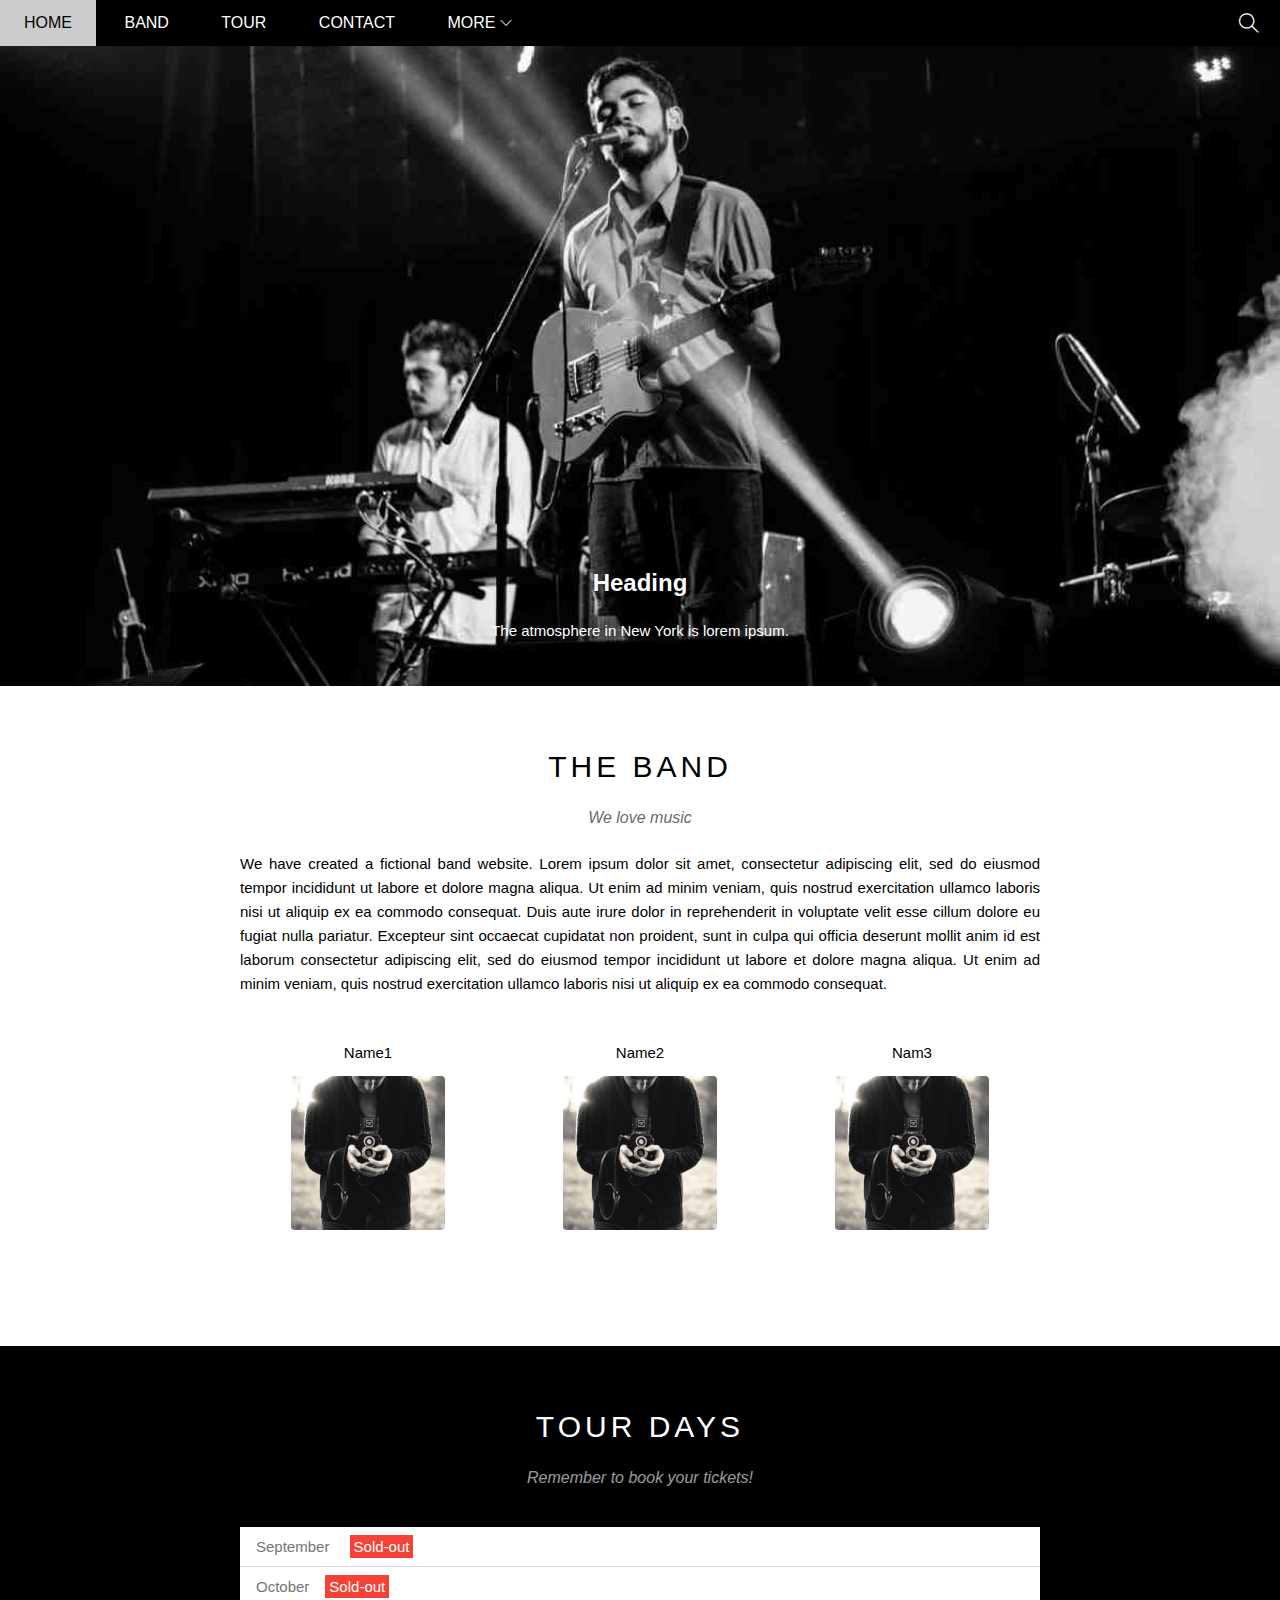
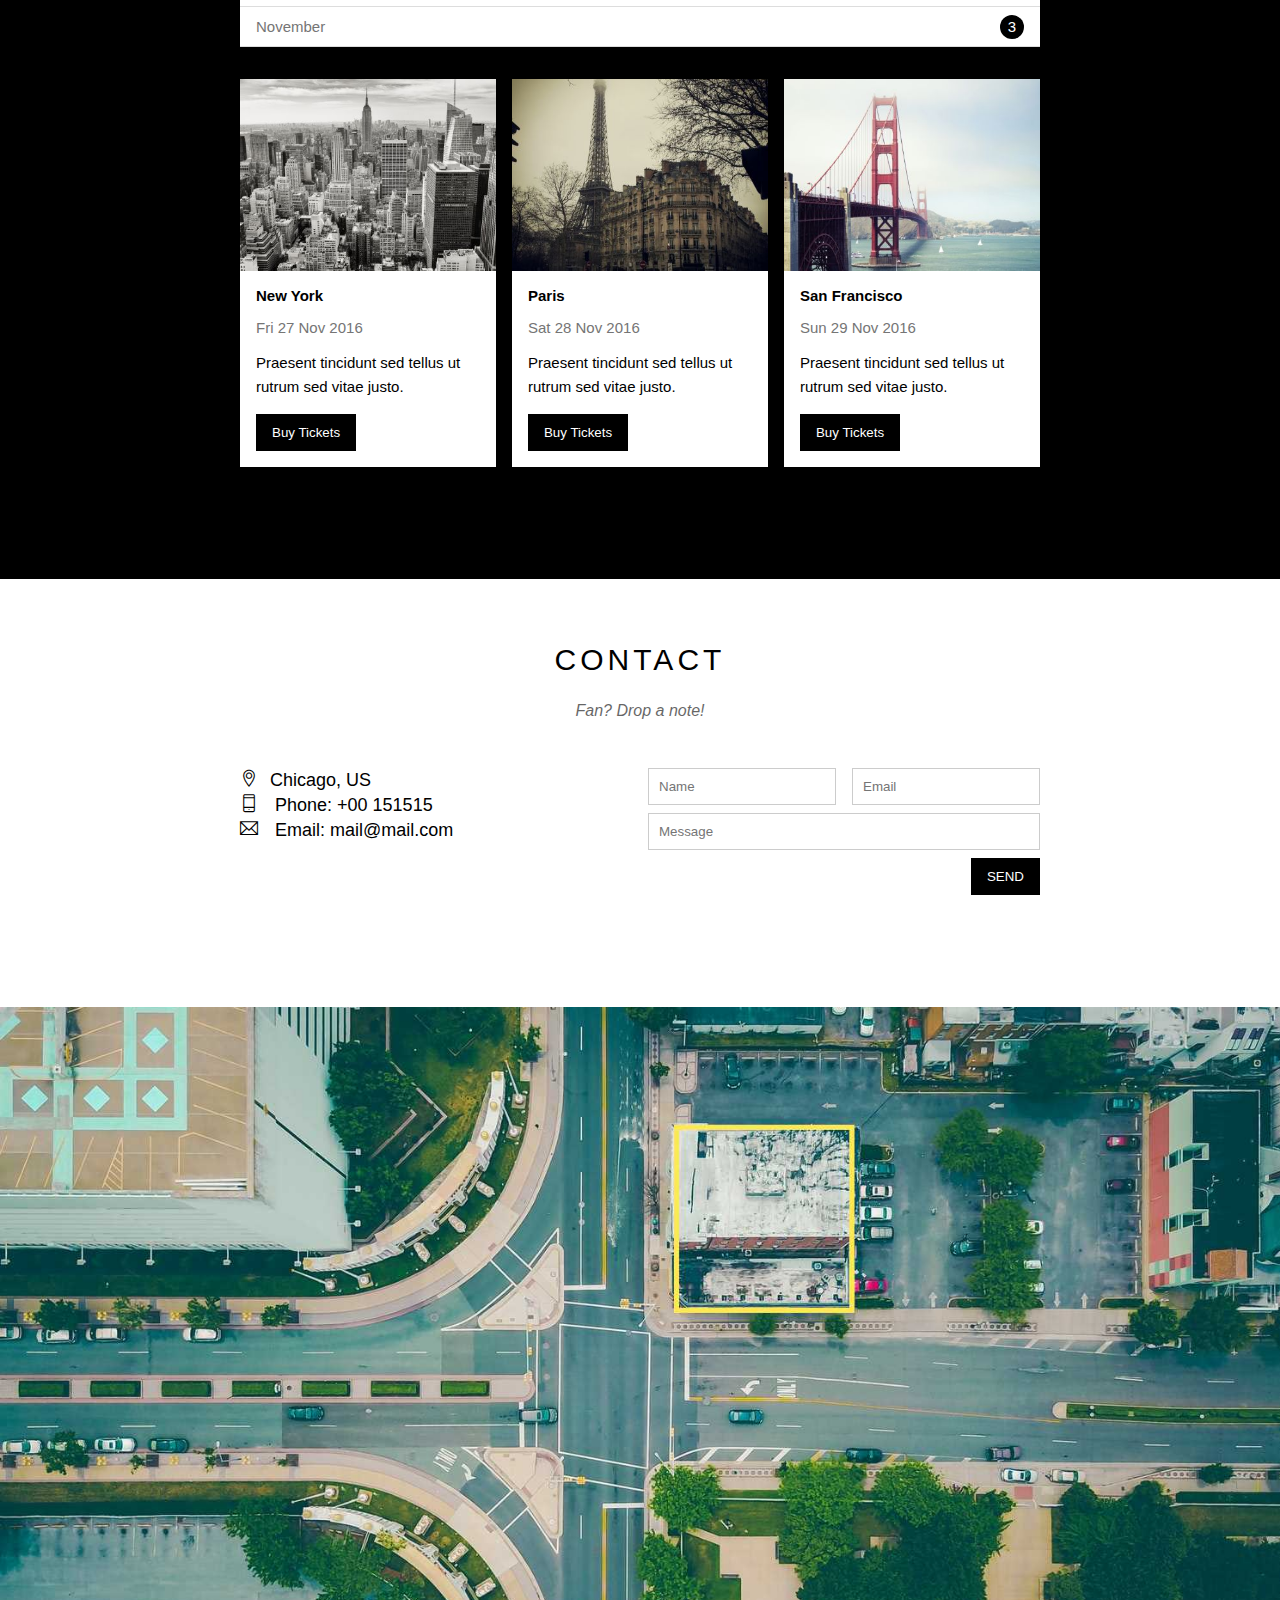
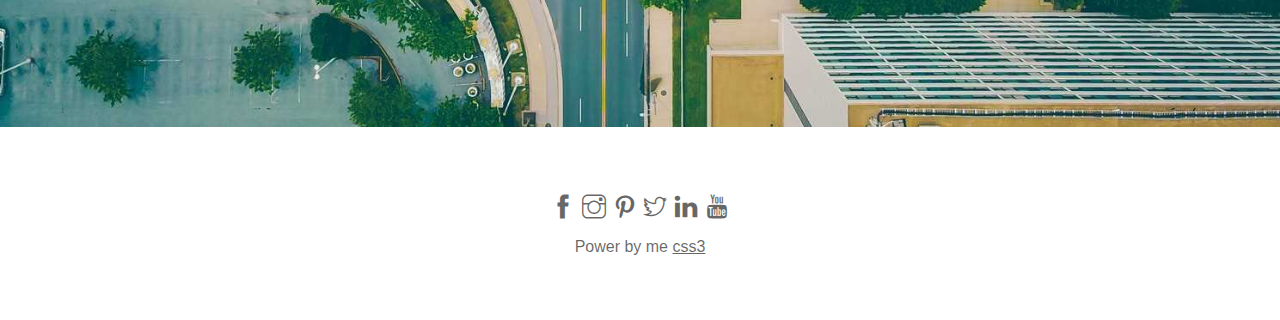
<file: The_band_web/index.html>
<!DOCTYPE html>
<html lang="en">
<head>
    <meta charset="UTF-8">
    <meta http-equiv="X-UA-Compatible" content="IE=edge">
    <meta name="viewport" content="width=device-width, initial-scale=1.0">
    <title>The band</title>
    <link rel="icon" href="./assets/img/background/logo.jpg" type="image/x-icon" />
    <link rel="stylesheet" href="./assets/css/style.css">
    <link rel="stylesheet" href="./assets/css/fonts-icon/themify-icons/themify-icons.css">
</head>
<body>
    <div id="main">

        <!-- Header: Đầu trang -->
        <div id="header">
            <!-- Begin nav -->
            <ul id="nav">
                <li><a href="#">Home</a></li>
                <li><a href="#band">Band</a></li>
                <li><a href="#tour">Tour</a></li>
                <li><a href="#contact">Contact</a></li>
                <li>
                    <a href="#">
                        More
                        <i class="nav-arrow-down ti-angle-down"></i>
                    </a>
                    <ul class="subnav">
                        <li><a href="#">Merchandise</a></li>
                        <li><a href="#">Extras</a></li>
                        <li><a href="#">Media</a></li>
                    </ul>
                </li>
            </ul>
            <!-- End nav -->
            
            <!-- Begin Search -->
            <div class="search-btn">
                <i class="search-icon ti-search"></i>
            </div>
            <!-- End search nav -->
        </div>

        <!-- Slider: ảnh động  -->
        <div id="slider">
            <div class="text-content">
                <h2 class="text-heading">Heading</h2>
                <div class="text-description">The atmosphere in New York is lorem ipsum.</div>
            </div>
        </div>

        <!-- Content: Nội dung -->
        <div id="content">
            <!-- About section -->
            <div id="band" class="content-section">
                <h2 class="section-heading">THE BAND</h2>
                <p class="section-sub-heading">We love music</p>
                <p class="about-text">We have created a fictional band website. Lorem ipsum dolor sit amet, consectetur adipiscing elit, sed do eiusmod tempor incididunt ut labore et dolore magna aliqua. Ut enim ad minim veniam, quis nostrud exercitation ullamco laboris nisi ut aliquip ex ea commodo consequat. Duis aute irure dolor in reprehenderit in voluptate velit esse cillum dolore eu fugiat nulla pariatur. Excepteur sint occaecat cupidatat non proident, sunt in culpa qui officia deserunt mollit anim id est laborum consectetur adipiscing elit, sed do eiusmod tempor incididunt ut labore et dolore magna aliqua. Ut enim ad minim veniam, quis nostrud exercitation ullamco laboris nisi ut aliquip ex ea commodo consequat.</p>
                <div class="row member-list">
                    <div class="col col-third text-center">
                        <p class="member-name">Name1</p>
                        <img src="./assets/img/team/band1.jpg" alt="" class="member-img">
                    </div>
                    <div class="col col-third text-center">
                        <p class="member-name">Name2</p>
                        <img src="./assets/img/team/band1.jpg" alt="" class="member-img">
                    </div>
                    <div class="col col-third text-center">
                        <p class="member-name">Nam3</p>
                        <img src="./assets/img/team/band1.jpg" alt="" class="member-img">
                    </div>
                </div>
            </div>
            <!-- Tours section -->
            <div id="tour" class="tour-section"> 
                <!-- tạo div bao phần content section vào để tạo background -->
                <div class="content-section">
                    <h2 class="section-heading text-white">TOUR DAYS</h2>
                    <p class="section-sub-heading text-white">Remember to book your tickets!</p>
                    <ul class="tickets-list">
                        <li>September <span class="sold-out">Sold-out</span></li>
                        <li>October<span class="sold-out">Sold-out</span></li>
                        <li>November<span class="quantity">3</span></li>
                    </ul>

                    <!-- Place list -->
                    <div class="place-list row">
                        <div class="col col-third">
                            <img class="place-img" src="./assets/img/place/NewYork.jpg" alt="NewYork">
                            <div class="place-content">
                                <h3 class="place-heading">New York</h3>
                                <p class="place-time">Fri 27 Nov 2016</p>
                                <p class="place-description">Praesent tincidunt sed tellus ut rutrum sed vitae justo.</p>
                                <button href="#" class="btn js-buy-ticket">Buy Tickets</button>
                            </div>
                        </div>
                        <div class="col col-third">
                            <img class="place-img" src="./assets/img/place/Paris.jpg" alt="Paris">
                            <div class="place-content">
                                <h3 class="place-heading">Paris</h3>
                                <p class="place-time">Sat 28 Nov 2016</p>
                                <p class="place-description">Praesent tincidunt sed tellus ut rutrum sed vitae justo.</p>
                                <button href="#" class="btn js-buy-ticket">Buy Tickets</button>
                            </div>
                        </div>
                        <div class="col col-third">
                            <img class="place-img" src="./assets/img/place/SanFrancisco.jpg" alt="SanFrancisco">
                            <div class="place-content">
                                <h3 class="place-heading">San Francisco</h3>
                                <p class="place-time">Sun 29 Nov 2016</p>
                                <p class="place-description">Praesent tincidunt sed tellus ut rutrum sed vitae justo.</p>
                                <button href="#" class="btn js-buy-ticket">Buy Tickets</button>
                            </div>
                        </div>
                    </div>

                </div>
            </div>
            <!-- Begin contact section -->
            <div id="contact" class="content-section">
                <h2 class="section-heading">CONTACT</h2>
                <p class="section-sub-heading">Fan? Drop a note!</p>
                <div class="row contact-content">
                    <div class="col col-half contact-info">
                        <p><i class="ti-location-pin"></i>Chicago, US</p>
                        <p><i class="ti-mobile"></i> Phone: +00 151515</p>
                        <p><i class="ti-email"></i> Email: mail@mail.com</p>
                    </div>
                    <div class="col col-half contact-form">
                        <form action="">
                            <div class="row">
                                <div class="col col-half">
                                    <input class="form-control" required type="text" placeholder="Name">
                                </div>
                                <div class="col col-half">
                                    <input class="form-control" required type="email" placeholder="Email">
                                </div>
                            </div>
                            <div class="row mt-8">
                                <div class="col col-full">
                                    <input class="form-control" required type="text" placeholder="Message">
                                </div>
                            </div>
                            <input class="btn mt-16 pull-right" type="submit" value="SEND">
                        </form>
                    </div>
                </div>
            </div>
            <!-- End contact-section -->
            <div class="map-section">
                <img src="./assets/img/place/map.jpg" alt="Map">
            </div>

        </div>

        <!-- Footer: Cuối trang -->
        <div id="footer">
            <div class="social-list">
                <a href=""><i class="ti-facebook"></i></a>
                <a href=""><i class="ti-instagram"></i></a>
                <a href=""><i class="ti-pinterest"></i></a>
                <a href=""><i class="ti-twitter"></i></a>
                <a href=""><i class="ti-linkedin"></i></a>
                <a href=""><i class="ti-youtube"></i></a>
            </div>
            <p class="copyright">Power by me <a href="">css3</a></p>
        </div>
    </div>
    <div class="modal js-modal">
        <div class="modal-container js-modal-container">
            <div class="modal-close js-modal-close">
                <i class="ti-close"></i>
            </div>

            <header class="modal-header">
                <i class="modal-header-icon ti-bag"></i>
                Tickets
            </header>

            <div class="modal-body">
                <label for="tickets-quantity" class="modal-label">
                    <i class="ti-shopping-cart"></i>
                    Tickets, $15 per person
                </label>
                <input id="tickets-quantity" type="text" class="modal-input" placeholder="How many?">

                <label for="send-email" class="modal-label">
                    <i class="ti-user"></i>
                    Send To
                </label>
                <input id="send-email" type="text" class="modal-input" placeholder="Enter email?">
                <button id="buy-tickets">
                    <i class="ti-check"></i>
                    Pay
                </button>

            </div>
            <footer class="modal-footer">
                <p class="modal-help">Need <a href="">help?</a></p>
            </footer>

        </div>
    </div>
    <script>
        //hiển thị modal khi nhấn vào nút Buy Tickets

        //lấy ra 3 nút buy tickets
        const buyBtns = document.querySelectorAll('.js-buy-ticket')
        //lấy ra class modal
        const modal = document.querySelector('.js-modal')
        const modalContainer = document.querySelector('.js-modal-container')
        //lấy ra nút close
        const modalClose = document.querySelector('.js-modal-close')

        //hàm để truyền vào sau khi lắng nghe click thì sẽ làm gì tiếp thep
        function showBuyTickets() {
            modal.classList.add('open');
        } 
        //hàm để xoá modal khi nhấn nút close
        function hideBuyTickets() {
            modal.classList.remove('open')
        }

        //chạy vòng lặp 3 nút để lắng nghe sự kiện click
        for(const buyBtn of buyBtns){
            buyBtn.addEventListener('click', showBuyTickets)
        }

        //nghe hành vi close
        modalClose.addEventListener('click', hideBuyTickets)

        modal.addEventListener('click', hideBuyTickets)

        modalContainer.addEventListener('click', function(event) {
            event.stopPropagation();
        })
    </script>
</body>
</html>
</file>
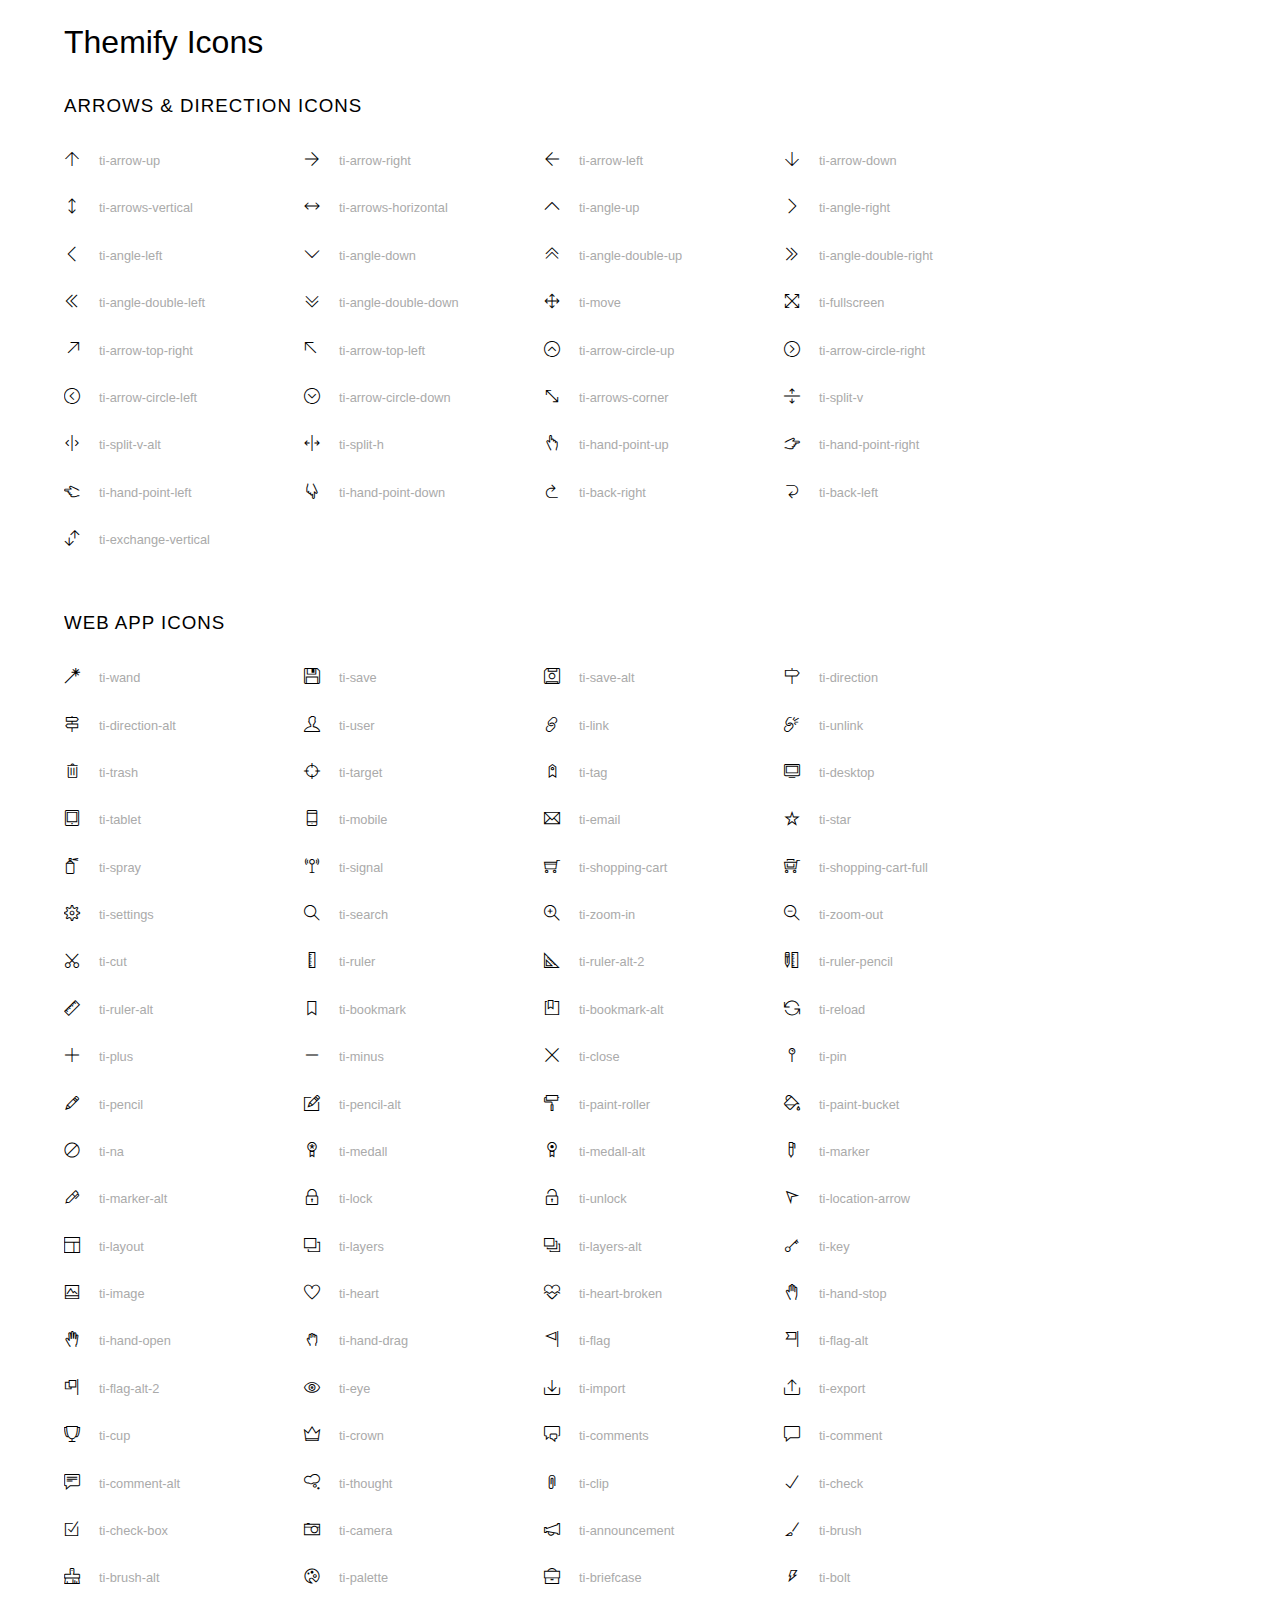
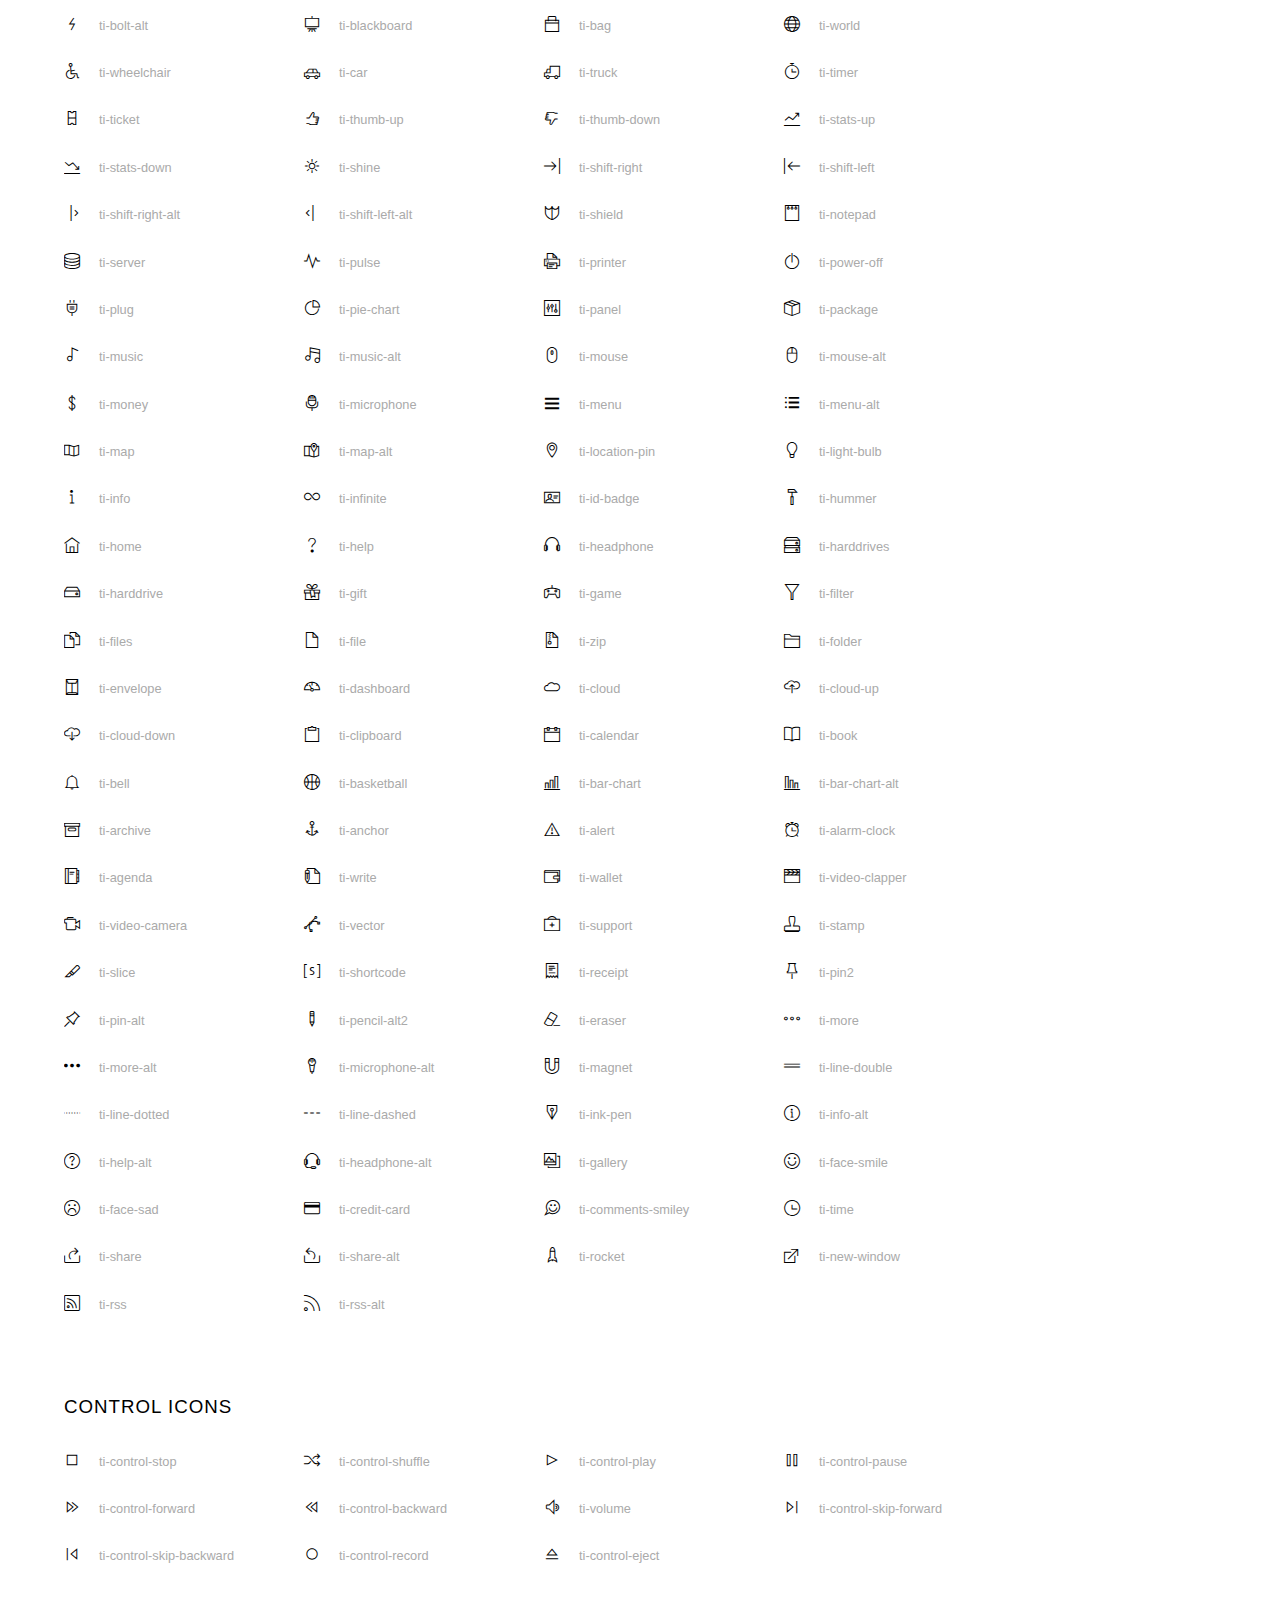
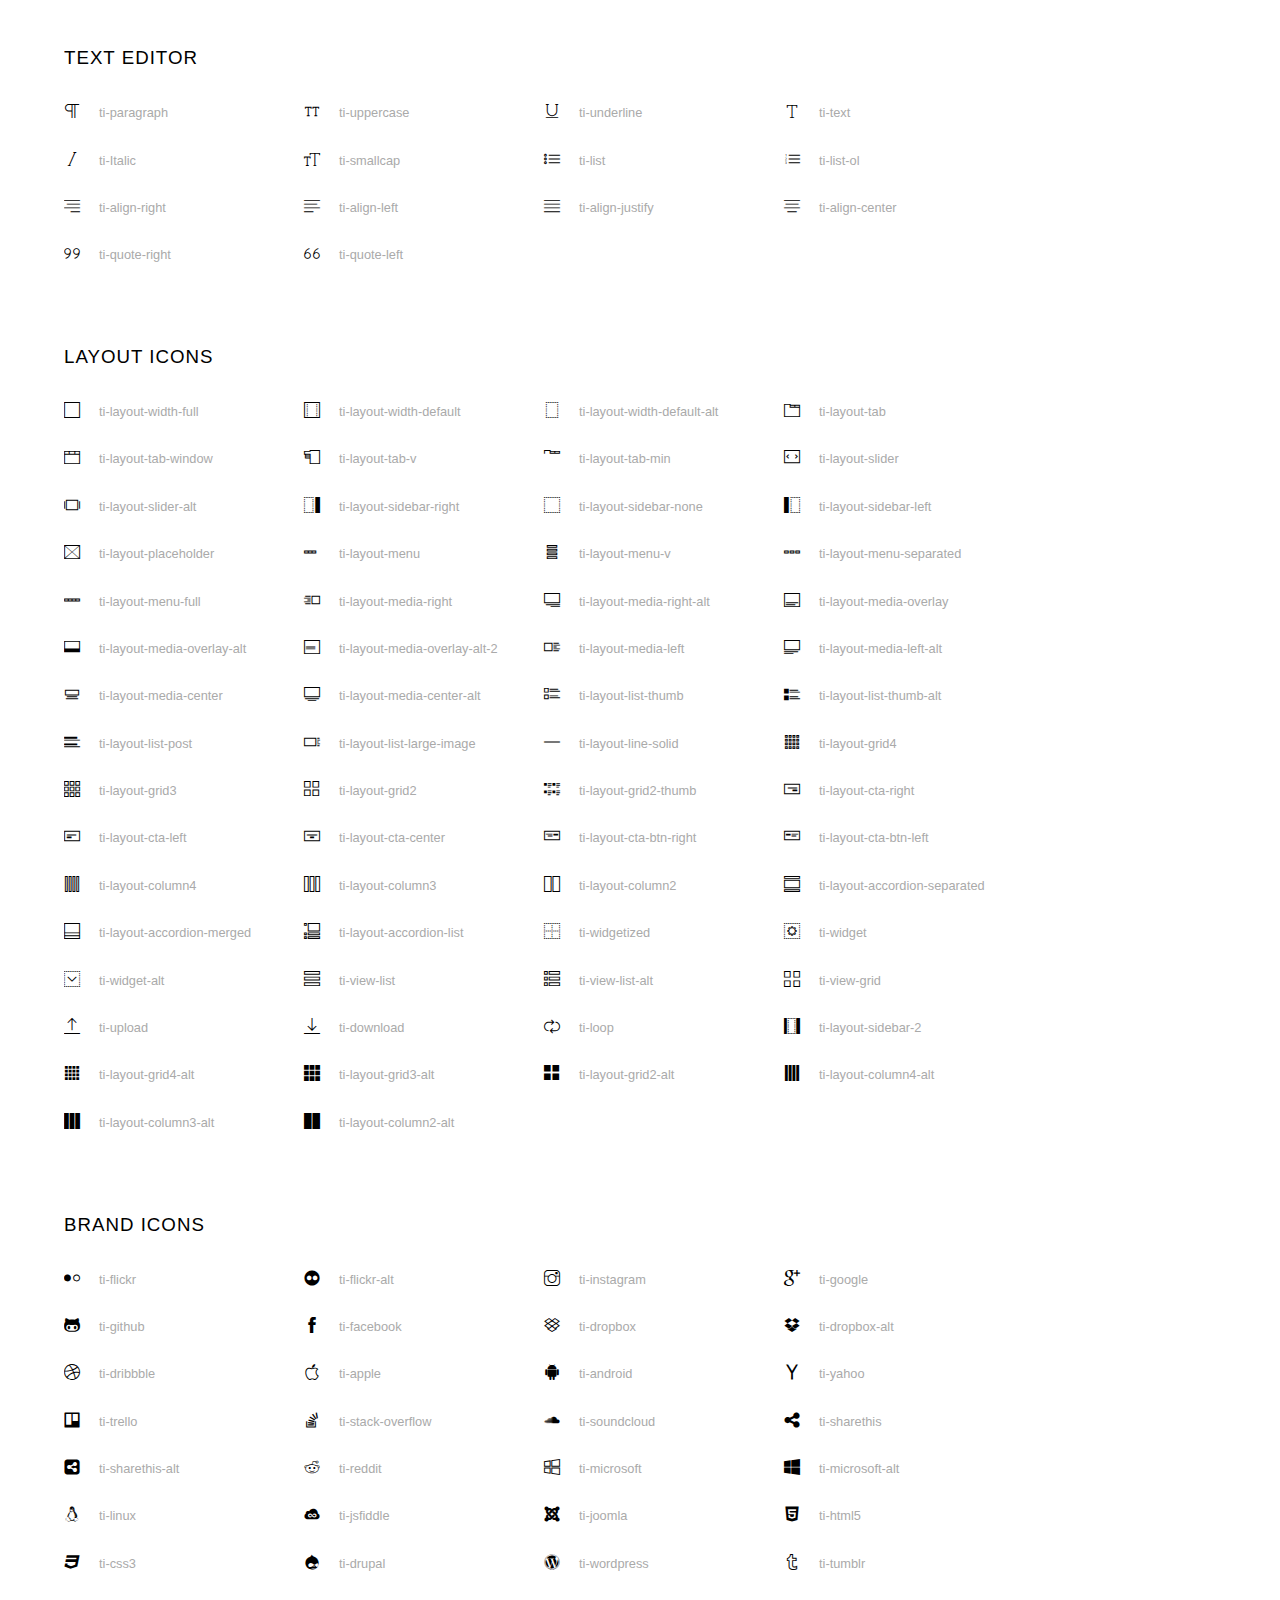
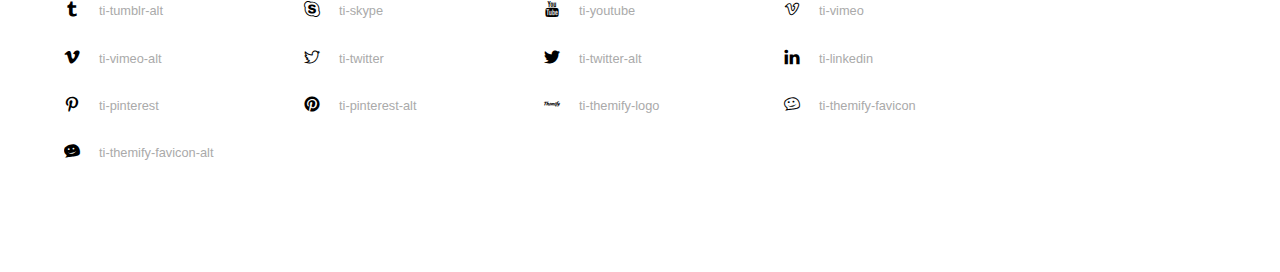
<file: The_band_web/assets/css/fonts-icon/themify-icons/index.html>
<!doctype html>
<html>
<head>
	<meta charset="utf-8">
	<title>Themify Icon Font</title>
	<meta name="viewport" content="width=device-width">
	<link rel="stylesheet" href="demo-files/demo.css">
	<link rel="stylesheet" href="themify-icons.css">
	<!--[if lt IE 8]><!-->
	<link rel="stylesheet" href="ie7/ie7.css">
	<!--<![endif]-->
</head>
<body>
	<h1>Themify Icons</h1>

	<div class="icon-section">

		<div class="icon-section">
			<h3>Arrows &amp; Direction Icons </h3>

			<div class="icon-container">
				<span class="ti-arrow-up"></span><span class="icon-name"> ti-arrow-up</span>
			</div>
			<div class="icon-container">
				<span class="ti-arrow-right"></span><span class="icon-name"> ti-arrow-right</span>
			</div>
			<div class="icon-container">
				<span class="ti-arrow-left"></span><span class="icon-name"> ti-arrow-left</span>
			</div>
			<div class="icon-container">
				<span class="ti-arrow-down"></span><span class="icon-name"> ti-arrow-down</span>
			</div>
			<div class="icon-container">
				<span class="ti-arrows-vertical"></span><span class="icon-name"> ti-arrows-vertical</span>
			</div>
			<div class="icon-container">
				<span class="ti-arrows-horizontal"></span><span class="icon-name"> ti-arrows-horizontal</span>
			</div>
			<div class="icon-container">
				<span class="ti-angle-up"></span><span class="icon-name"> ti-angle-up</span>
			</div>
			<div class="icon-container">
				<span class="ti-angle-right"></span><span class="icon-name"> ti-angle-right</span>
			</div>
			<div class="icon-container">
				<span class="ti-angle-left"></span><span class="icon-name"> ti-angle-left</span>
			</div>
			<div class="icon-container">
				<span class="ti-angle-down"></span><span class="icon-name"> ti-angle-down</span>
			</div>	
			<div class="icon-container">
				<span class="ti-angle-double-up"></span><span class="icon-name"> ti-angle-double-up</span>
			</div>
			<div class="icon-container">
				<span class="ti-angle-double-right"></span><span class="icon-name"> ti-angle-double-right</span>
			</div>
			<div class="icon-container">
				<span class="ti-angle-double-left"></span><span class="icon-name"> ti-angle-double-left</span>
			</div>
			<div class="icon-container">
				<span class="ti-angle-double-down"></span><span class="icon-name"> ti-angle-double-down</span>
			</div>					
			<div class="icon-container">
				<span class="ti-move"></span><span class="icon-name"> ti-move</span>
			</div>
			<div class="icon-container">
				<span class="ti-fullscreen"></span><span class="icon-name"> ti-fullscreen</span>
			</div>
			<div class="icon-container">
				<span class="ti-arrow-top-right"></span><span class="icon-name"> ti-arrow-top-right</span>
			</div>
			<div class="icon-container">
				<span class="ti-arrow-top-left"></span><span class="icon-name"> ti-arrow-top-left</span>
			</div>
			<div class="icon-container">
				<span class="ti-arrow-circle-up"></span><span class="icon-name"> ti-arrow-circle-up</span>
			</div>
			<div class="icon-container">
				<span class="ti-arrow-circle-right"></span><span class="icon-name"> ti-arrow-circle-right</span>
			</div>
			<div class="icon-container">
				<span class="ti-arrow-circle-left"></span><span class="icon-name"> ti-arrow-circle-left</span>
			</div>
			<div class="icon-container">
				<span class="ti-arrow-circle-down"></span><span class="icon-name"> ti-arrow-circle-down</span>
			</div>
			<div class="icon-container">
				<span class="ti-arrows-corner"></span><span class="icon-name"> ti-arrows-corner</span>
			</div>
			<div class="icon-container">
				<span class="ti-split-v"></span><span class="icon-name"> ti-split-v</span>
			</div>

			<div class="icon-container">
				<span class="ti-split-v-alt"></span><span class="icon-name"> ti-split-v-alt</span>
			</div>
			<div class="icon-container">
				<span class="ti-split-h"></span><span class="icon-name"> ti-split-h</span>
			</div>
			<div class="icon-container">
				<span class="ti-hand-point-up"></span><span class="icon-name"> ti-hand-point-up</span>
			</div>
			<div class="icon-container">
				<span class="ti-hand-point-right"></span><span class="icon-name"> ti-hand-point-right</span>
			</div>
			<div class="icon-container">
				<span class="ti-hand-point-left"></span><span class="icon-name"> ti-hand-point-left</span>
			</div>
			<div class="icon-container">
				<span class="ti-hand-point-down"></span><span class="icon-name"> ti-hand-point-down</span>
			</div>
			<div class="icon-container">
				<span class="ti-back-right"></span><span class="icon-name"> ti-back-right</span>
			</div>
			<div class="icon-container">
				<span class="ti-back-left"></span><span class="icon-name"> ti-back-left</span>
			</div>
			<div class="icon-container">
				<span class="ti-exchange-vertical"></span><span class="icon-name"> ti-exchange-vertical</span>
			</div>

		</div> <!-- Arrows Icons -->



		<h3>Web App Icons</h3>
		
		<div class="icon-section">

			<div class="icon-container">
				<span class="ti-wand"></span><span class="icon-name"> ti-wand</span>
			</div>
			<div class="icon-container">
				<span class="ti-save"></span><span class="icon-name"> ti-save</span>
			</div>
			<div class="icon-container">
				<span class="ti-save-alt"></span><span class="icon-name"> ti-save-alt</span>
			</div>

			<div class="icon-container">
				<span class="ti-direction"></span><span class="icon-name"> ti-direction</span>
			</div>
			<div class="icon-container">
				<span class="ti-direction-alt"></span><span class="icon-name"> ti-direction-alt</span>
			</div>
			<div class="icon-container">
				<span class="ti-user"></span><span class="icon-name"> ti-user</span>
			</div>
			<div class="icon-container">
				<span class="ti-link"></span><span class="icon-name"> ti-link</span>
			</div>
			<div class="icon-container">
				<span class="ti-unlink"></span><span class="icon-name"> ti-unlink</span>
			</div>
			<div class="icon-container">
				<span class="ti-trash"></span><span class="icon-name"> ti-trash</span>
			</div>
			<div class="icon-container">
				<span class="ti-target"></span><span class="icon-name"> ti-target</span>
			</div>
			<div class="icon-container">
				<span class="ti-tag"></span><span class="icon-name"> ti-tag</span>
			</div>
			<div class="icon-container">
				<span class="ti-desktop"></span><span class="icon-name"> ti-desktop</span>
			</div>
			<div class="icon-container">
				<span class="ti-tablet"></span><span class="icon-name"> ti-tablet</span>
			</div>
			<div class="icon-container">
				<span class="ti-mobile"></span><span class="icon-name"> ti-mobile</span>
			</div>
			<div class="icon-container">
				<span class="ti-email"></span><span class="icon-name"> ti-email</span>
			</div>	
			<div class="icon-container">
				<span class="ti-star"></span><span class="icon-name"> ti-star</span>
			</div>
			<div class="icon-container">
				<span class="ti-spray"></span><span class="icon-name"> ti-spray</span>
			</div>
			<div class="icon-container">
				<span class="ti-signal"></span><span class="icon-name"> ti-signal</span>
			</div>
			<div class="icon-container">
				<span class="ti-shopping-cart"></span><span class="icon-name"> ti-shopping-cart</span>
			</div>
			<div class="icon-container">
				<span class="ti-shopping-cart-full"></span><span class="icon-name"> ti-shopping-cart-full</span>
			</div>
			<div class="icon-container">
				<span class="ti-settings"></span><span class="icon-name"> ti-settings</span>
			</div>
			<div class="icon-container">
				<span class="ti-search"></span><span class="icon-name"> ti-search</span>
			</div>
			<div class="icon-container">
				<span class="ti-zoom-in"></span><span class="icon-name"> ti-zoom-in</span>
			</div>
			<div class="icon-container">
				<span class="ti-zoom-out"></span><span class="icon-name"> ti-zoom-out</span>
			</div>
			<div class="icon-container">
				<span class="ti-cut"></span><span class="icon-name"> ti-cut</span>
			</div>
			<div class="icon-container">
				<span class="ti-ruler"></span><span class="icon-name"> ti-ruler</span>
			</div>
			<div class="icon-container">
				<span class="ti-ruler-alt-2"></span><span class="icon-name"> ti-ruler-alt-2</span>
			</div>			
			<div class="icon-container">
				<span class="ti-ruler-pencil"></span><span class="icon-name"> ti-ruler-pencil</span>
			</div>
			<div class="icon-container">
				<span class="ti-ruler-alt"></span><span class="icon-name"> ti-ruler-alt</span>
			</div>
			<div class="icon-container">
				<span class="ti-bookmark"></span><span class="icon-name"> ti-bookmark</span>
			</div>
			<div class="icon-container">
				<span class="ti-bookmark-alt"></span><span class="icon-name"> ti-bookmark-alt</span>
			</div>
			<div class="icon-container">
				<span class="ti-reload"></span><span class="icon-name"> ti-reload</span>
			</div>
			<div class="icon-container">
				<span class="ti-plus"></span><span class="icon-name"> ti-plus</span>
			</div>
			<div class="icon-container">
				<span class="ti-minus"></span><span class="icon-name"> ti-minus</span>
			</div>
			<div class="icon-container">
				<span class="ti-close"></span><span class="icon-name"> ti-close</span>
			</div>			
			<div class="icon-container">
				<span class="ti-pin"></span><span class="icon-name"> ti-pin</span>
			</div>
			<div class="icon-container">
				<span class="ti-pencil"></span><span class="icon-name"> ti-pencil</span>
			</div>
					
		  	<div class="icon-container">
				<span class="ti-pencil-alt"></span><span class="icon-name"> ti-pencil-alt</span>
			</div>
			<div class="icon-container">
				<span class="ti-paint-roller"></span><span class="icon-name"> ti-paint-roller</span>
			</div>
			<div class="icon-container">
				<span class="ti-paint-bucket"></span><span class="icon-name"> ti-paint-bucket</span>
			</div>
			<div class="icon-container">
				<span class="ti-na"></span><span class="icon-name"> ti-na</span>
			</div>
			<div class="icon-container">
				<span class="ti-medall"></span><span class="icon-name"> ti-medall</span>
			</div>
			<div class="icon-container">
				<span class="ti-medall-alt"></span><span class="icon-name"> ti-medall-alt</span>
			</div>
			<div class="icon-container">
				<span class="ti-marker"></span><span class="icon-name"> ti-marker</span>
			</div>
			<div class="icon-container">
				<span class="ti-marker-alt"></span><span class="icon-name"> ti-marker-alt</span>
			</div>

			<div class="icon-container">
				<span class="ti-lock"></span><span class="icon-name"> ti-lock</span>
			</div>
			<div class="icon-container">
				<span class="ti-unlock"></span><span class="icon-name"> ti-unlock</span>
			</div>
			<div class="icon-container">
				<span class="ti-location-arrow"></span><span class="icon-name"> ti-location-arrow</span>
			</div>
			<div class="icon-container">
				<span class="ti-layout"></span><span class="icon-name"> ti-layout</span>
			</div>
			<div class="icon-container">
				<span class="ti-layers"></span><span class="icon-name"> ti-layers</span>
			</div>
			<div class="icon-container">
				<span class="ti-layers-alt"></span><span class="icon-name"> ti-layers-alt</span>
			</div>
			<div class="icon-container">
				<span class="ti-key"></span><span class="icon-name"> ti-key</span>
			</div>
			<div class="icon-container">
				<span class="ti-image"></span><span class="icon-name"> ti-image</span>
			</div>
			<div class="icon-container">
				<span class="ti-heart"></span><span class="icon-name"> ti-heart</span>
			</div>
			<div class="icon-container">
				<span class="ti-heart-broken"></span><span class="icon-name"> ti-heart-broken</span>
			</div>
			<div class="icon-container">
				<span class="ti-hand-stop"></span><span class="icon-name"> ti-hand-stop</span>
			</div>
			<div class="icon-container">
				<span class="ti-hand-open"></span><span class="icon-name"> ti-hand-open</span>
			</div>
			<div class="icon-container">
				<span class="ti-hand-drag"></span><span class="icon-name"> ti-hand-drag</span>
			</div>
			<div class="icon-container">
				<span class="ti-flag"></span><span class="icon-name"> ti-flag</span>
			</div>
			<div class="icon-container">
				<span class="ti-flag-alt"></span><span class="icon-name"> ti-flag-alt</span>
			</div>
			<div class="icon-container">
				<span class="ti-flag-alt-2"></span><span class="icon-name"> ti-flag-alt-2</span>
			</div>
			<div class="icon-container">
				<span class="ti-eye"></span><span class="icon-name"> ti-eye</span>
			</div>
			<div class="icon-container">
				<span class="ti-import"></span><span class="icon-name"> ti-import</span>
			</div>			
			<div class="icon-container">
				<span class="ti-export"></span><span class="icon-name"> ti-export</span>
			</div>
			<div class="icon-container">
				<span class="ti-cup"></span><span class="icon-name"> ti-cup</span>
			</div>
			<div class="icon-container">
				<span class="ti-crown"></span><span class="icon-name"> ti-crown</span>
			</div>
			<div class="icon-container">
				<span class="ti-comments"></span><span class="icon-name"> ti-comments</span>
			</div>
			<div class="icon-container">
				<span class="ti-comment"></span><span class="icon-name"> ti-comment</span>
			</div>
			<div class="icon-container">
				<span class="ti-comment-alt"></span><span class="icon-name"> ti-comment-alt</span>
			</div>
			<div class="icon-container">
				<span class="ti-thought"></span><span class="icon-name"> ti-thought</span>
			</div>			
			<div class="icon-container">
				<span class="ti-clip"></span><span class="icon-name"> ti-clip</span>
			</div>

			<div class="icon-container">
				<span class="ti-check"></span><span class="icon-name"> ti-check</span>
			</div>
			<div class="icon-container">
				<span class="ti-check-box"></span><span class="icon-name"> ti-check-box</span>
			</div>
			<div class="icon-container">
				<span class="ti-camera"></span><span class="icon-name"> ti-camera</span>
			</div>
			<div class="icon-container">
				<span class="ti-announcement"></span><span class="icon-name"> ti-announcement</span>
			</div>
			<div class="icon-container">
				<span class="ti-brush"></span><span class="icon-name"> ti-brush</span>
			</div>
			<div class="icon-container">
				<span class="ti-brush-alt"></span><span class="icon-name"> ti-brush-alt</span>
			</div>
			<div class="icon-container">
				<span class="ti-palette"></span><span class="icon-name"> ti-palette</span>
			</div>			
			<div class="icon-container">
				<span class="ti-briefcase"></span><span class="icon-name"> ti-briefcase</span>
			</div>
			<div class="icon-container">
				<span class="ti-bolt"></span><span class="icon-name"> ti-bolt</span>
			</div>
			<div class="icon-container">
				<span class="ti-bolt-alt"></span><span class="icon-name"> ti-bolt-alt</span>
			</div>
			<div class="icon-container">
				<span class="ti-blackboard"></span><span class="icon-name"> ti-blackboard</span>
			</div>
			<div class="icon-container">
				<span class="ti-bag"></span><span class="icon-name"> ti-bag</span>
			</div>
			<div class="icon-container">
				<span class="ti-world"></span><span class="icon-name"> ti-world</span>
			</div>
			<div class="icon-container">
				<span class="ti-wheelchair"></span><span class="icon-name"> ti-wheelchair</span>
			</div>
			<div class="icon-container">
				<span class="ti-car"></span><span class="icon-name"> ti-car</span>
			</div>
			<div class="icon-container">
				<span class="ti-truck"></span><span class="icon-name"> ti-truck</span>
			</div>
			<div class="icon-container">
				<span class="ti-timer"></span><span class="icon-name"> ti-timer</span>
			</div>
			<div class="icon-container">
				<span class="ti-ticket"></span><span class="icon-name"> ti-ticket</span>
			</div>
			<div class="icon-container">
				<span class="ti-thumb-up"></span><span class="icon-name"> ti-thumb-up</span>
			</div>
			<div class="icon-container">
				<span class="ti-thumb-down"></span><span class="icon-name"> ti-thumb-down</span>
			</div>

			<div class="icon-container">
				<span class="ti-stats-up"></span><span class="icon-name"> ti-stats-up</span>
			</div>
			<div class="icon-container">
				<span class="ti-stats-down"></span><span class="icon-name"> ti-stats-down</span>
			</div>
			<div class="icon-container">
				<span class="ti-shine"></span><span class="icon-name"> ti-shine</span>
			</div>
			<div class="icon-container">
				<span class="ti-shift-right"></span><span class="icon-name"> ti-shift-right</span>
			</div>
			<div class="icon-container">
				<span class="ti-shift-left"></span><span class="icon-name"> ti-shift-left</span>
			</div>

			<div class="icon-container">
				<span class="ti-shift-right-alt"></span><span class="icon-name"> ti-shift-right-alt</span>
			</div>
			<div class="icon-container">
				<span class="ti-shift-left-alt"></span><span class="icon-name"> ti-shift-left-alt</span>
			</div>
			<div class="icon-container">
				<span class="ti-shield"></span><span class="icon-name"> ti-shield</span>
			</div>
			<div class="icon-container">
				<span class="ti-notepad"></span><span class="icon-name"> ti-notepad</span>
			</div>
			<div class="icon-container">
				<span class="ti-server"></span><span class="icon-name"> ti-server</span>
			</div>

			<div class="icon-container">
				<span class="ti-pulse"></span><span class="icon-name"> ti-pulse</span>
			</div>
			<div class="icon-container">
				<span class="ti-printer"></span><span class="icon-name"> ti-printer</span>
			</div>
			<div class="icon-container">
				<span class="ti-power-off"></span><span class="icon-name"> ti-power-off</span>
			</div>
			<div class="icon-container">
				<span class="ti-plug"></span><span class="icon-name"> ti-plug</span>
			</div>
			<div class="icon-container">
				<span class="ti-pie-chart"></span><span class="icon-name"> ti-pie-chart</span>
			</div>

			<div class="icon-container">
				<span class="ti-panel"></span><span class="icon-name"> ti-panel</span>
			</div>
			<div class="icon-container">
				<span class="ti-package"></span><span class="icon-name"> ti-package</span>
			</div>
			<div class="icon-container">
				<span class="ti-music"></span><span class="icon-name"> ti-music</span>
			</div>
			<div class="icon-container">
				<span class="ti-music-alt"></span><span class="icon-name"> ti-music-alt</span>
			</div>
			<div class="icon-container">
				<span class="ti-mouse"></span><span class="icon-name"> ti-mouse</span>
			</div>
			<div class="icon-container">
				<span class="ti-mouse-alt"></span><span class="icon-name"> ti-mouse-alt</span>
			</div>
			<div class="icon-container">
				<span class="ti-money"></span><span class="icon-name"> ti-money</span>
			</div>
			<div class="icon-container">
				<span class="ti-microphone"></span><span class="icon-name"> ti-microphone</span>
			</div>
			<div class="icon-container">
				<span class="ti-menu"></span><span class="icon-name"> ti-menu</span>
			</div>
			<div class="icon-container">
				<span class="ti-menu-alt"></span><span class="icon-name"> ti-menu-alt</span>
			</div>
			<div class="icon-container">
				<span class="ti-map"></span><span class="icon-name"> ti-map</span>
			</div>
			<div class="icon-container">
				<span class="ti-map-alt"></span><span class="icon-name"> ti-map-alt</span>
			</div>

			<div class="icon-container">
				<span class="ti-location-pin"></span><span class="icon-name"> ti-location-pin</span>
			</div>

			<div class="icon-container">
				<span class="ti-light-bulb"></span><span class="icon-name"> ti-light-bulb</span>
			</div>
			<div class="icon-container">
				<span class="ti-info"></span><span class="icon-name"> ti-info</span>
			</div>
			<div class="icon-container">
				<span class="ti-infinite"></span><span class="icon-name"> ti-infinite</span>
			</div>
			<div class="icon-container">
				<span class="ti-id-badge"></span><span class="icon-name"> ti-id-badge</span>
			</div>
			<div class="icon-container">
				<span class="ti-hummer"></span><span class="icon-name"> ti-hummer</span>
			</div>
			<div class="icon-container">
				<span class="ti-home"></span><span class="icon-name"> ti-home</span>
			</div>
			<div class="icon-container">
				<span class="ti-help"></span><span class="icon-name"> ti-help</span>
			</div>
			<div class="icon-container">
				<span class="ti-headphone"></span><span class="icon-name"> ti-headphone</span>
			</div>
			<div class="icon-container">
				<span class="ti-harddrives"></span><span class="icon-name"> ti-harddrives</span>
			</div>
			<div class="icon-container">
				<span class="ti-harddrive"></span><span class="icon-name"> ti-harddrive</span>
			</div>
			<div class="icon-container">
				<span class="ti-gift"></span><span class="icon-name"> ti-gift</span>
			</div>
			<div class="icon-container">
				<span class="ti-game"></span><span class="icon-name"> ti-game</span>
			</div>
			<div class="icon-container">
				<span class="ti-filter"></span><span class="icon-name"> ti-filter</span>
			</div>
			<div class="icon-container">
				<span class="ti-files"></span><span class="icon-name"> ti-files</span>
			</div>
			<div class="icon-container">
				<span class="ti-file"></span><span class="icon-name"> ti-file</span>
			</div>
			<div class="icon-container">
				<span class="ti-zip"></span><span class="icon-name"> ti-zip</span>
			</div>
			<div class="icon-container">
				<span class="ti-folder"></span><span class="icon-name"> ti-folder</span>
			</div>			
			<div class="icon-container">
				<span class="ti-envelope"></span><span class="icon-name"> ti-envelope</span>
			</div>


			<div class="icon-container">
				<span class="ti-dashboard"></span><span class="icon-name"> ti-dashboard</span>
			</div>
			<div class="icon-container">
				<span class="ti-cloud"></span><span class="icon-name"> ti-cloud</span>
			</div>
			<div class="icon-container">
				<span class="ti-cloud-up"></span><span class="icon-name"> ti-cloud-up</span>
			</div>
			<div class="icon-container">
				<span class="ti-cloud-down"></span><span class="icon-name"> ti-cloud-down</span>
			</div>
			<div class="icon-container">
				<span class="ti-clipboard"></span><span class="icon-name"> ti-clipboard</span>
			</div>
			<div class="icon-container">
				<span class="ti-calendar"></span><span class="icon-name"> ti-calendar</span>
			</div>
			<div class="icon-container">
				<span class="ti-book"></span><span class="icon-name"> ti-book</span>
			</div>
			<div class="icon-container">
				<span class="ti-bell"></span><span class="icon-name"> ti-bell</span>
			</div>
			<div class="icon-container">
				<span class="ti-basketball"></span><span class="icon-name"> ti-basketball</span>
			</div>
			<div class="icon-container">
				<span class="ti-bar-chart"></span><span class="icon-name"> ti-bar-chart</span>
			</div>
			<div class="icon-container">
				<span class="ti-bar-chart-alt"></span><span class="icon-name"> ti-bar-chart-alt</span>
			</div>


			<div class="icon-container">
				<span class="ti-archive"></span><span class="icon-name"> ti-archive</span>
			</div>
			<div class="icon-container">
				<span class="ti-anchor"></span><span class="icon-name"> ti-anchor</span>
			</div>

			<div class="icon-container">
				<span class="ti-alert"></span><span class="icon-name"> ti-alert</span>
			</div>
			<div class="icon-container">
				<span class="ti-alarm-clock"></span><span class="icon-name"> ti-alarm-clock</span>
			</div>
			<div class="icon-container">
				<span class="ti-agenda"></span><span class="icon-name"> ti-agenda</span>
			</div>
			<div class="icon-container">
				<span class="ti-write"></span><span class="icon-name"> ti-write</span>
			</div>

			<div class="icon-container">
				<span class="ti-wallet"></span><span class="icon-name"> ti-wallet</span>
			</div>
			<div class="icon-container">
				<span class="ti-video-clapper"></span><span class="icon-name"> ti-video-clapper</span>
			</div>
			<div class="icon-container">
				<span class="ti-video-camera"></span><span class="icon-name"> ti-video-camera</span>
			</div>
			<div class="icon-container">
				<span class="ti-vector"></span><span class="icon-name"> ti-vector</span>
			</div>

			<div class="icon-container">
				<span class="ti-support"></span><span class="icon-name"> ti-support</span>
			</div>
			<div class="icon-container">
				<span class="ti-stamp"></span><span class="icon-name"> ti-stamp</span>
			</div>
			<div class="icon-container">
				<span class="ti-slice"></span><span class="icon-name"> ti-slice</span>
			</div>
			<div class="icon-container">
				<span class="ti-shortcode"></span><span class="icon-name"> ti-shortcode</span>
			</div>
			<div class="icon-container">
				<span class="ti-receipt"></span><span class="icon-name"> ti-receipt</span>
			</div>
			<div class="icon-container">
				<span class="ti-pin2"></span><span class="icon-name"> ti-pin2</span>
			</div>
			<div class="icon-container">
				<span class="ti-pin-alt"></span><span class="icon-name"> ti-pin-alt</span>
			</div>
			<div class="icon-container">
				<span class="ti-pencil-alt2"></span><span class="icon-name"> ti-pencil-alt2</span>
			</div>
			<div class="icon-container">
				<span class="ti-eraser"></span><span class="icon-name"> ti-eraser</span>
			</div>			
			<div class="icon-container">
				<span class="ti-more"></span><span class="icon-name"> ti-more</span>
			</div>
			<div class="icon-container">
				<span class="ti-more-alt"></span><span class="icon-name"> ti-more-alt</span>
			</div>
			<div class="icon-container">
				<span class="ti-microphone-alt"></span><span class="icon-name"> ti-microphone-alt</span>
			</div>
			<div class="icon-container">
				<span class="ti-magnet"></span><span class="icon-name"> ti-magnet</span>
			</div>
			<div class="icon-container">
				<span class="ti-line-double"></span><span class="icon-name"> ti-line-double</span>
			</div>
			<div class="icon-container">
				<span class="ti-line-dotted"></span><span class="icon-name"> ti-line-dotted</span>
			</div>
			<div class="icon-container">
				<span class="ti-line-dashed"></span><span class="icon-name"> ti-line-dashed</span>
			</div>

			<div class="icon-container">
				<span class="ti-ink-pen"></span><span class="icon-name"> ti-ink-pen</span>
			</div>
			<div class="icon-container">
				<span class="ti-info-alt"></span><span class="icon-name"> ti-info-alt</span>
			</div>
			<div class="icon-container">
				<span class="ti-help-alt"></span><span class="icon-name"> ti-help-alt</span>
			</div>
			<div class="icon-container">
				<span class="ti-headphone-alt"></span><span class="icon-name"> ti-headphone-alt</span>
			</div>

			<div class="icon-container">
				<span class="ti-gallery"></span><span class="icon-name"> ti-gallery</span>
			</div>
			<div class="icon-container">
				<span class="ti-face-smile"></span><span class="icon-name"> ti-face-smile</span>
			</div>
			<div class="icon-container">
				<span class="ti-face-sad"></span><span class="icon-name"> ti-face-sad</span>
			</div>
			<div class="icon-container">
				<span class="ti-credit-card"></span><span class="icon-name"> ti-credit-card</span>
			</div>
			<div class="icon-container">
				<span class="ti-comments-smiley"></span><span class="icon-name"> ti-comments-smiley</span>
			</div>
			<div class="icon-container">
				<span class="ti-time"></span><span class="icon-name"> ti-time</span>
			</div>
			<div class="icon-container">
				<span class="ti-share"></span><span class="icon-name"> ti-share</span>
			</div>
			<div class="icon-container">
				<span class="ti-share-alt"></span><span class="icon-name"> ti-share-alt</span>
			</div>
			<div class="icon-container">
				<span class="ti-rocket"></span><span class="icon-name"> ti-rocket</span>
			</div>

			<div class="icon-container">
				<span class="ti-new-window"></span><span class="icon-name"> ti-new-window</span>
			</div>

			<div class="icon-container">
				<span class="ti-rss"></span><span class="icon-name"> ti-rss</span>
			</div>

			<div class="icon-container">
				<span class="ti-rss-alt"></span><span class="icon-name"> ti-rss-alt</span>
			</div>
			
		</div><!-- Web App Icons -->


		<div class="icon-section">
			<h3>Control Icons</h3>
			<div class="icon-container">
				<span class="ti-control-stop"></span><span class="icon-name"> ti-control-stop</span>
			</div>
			<div class="icon-container">
				<span class="ti-control-shuffle"></span><span class="icon-name"> ti-control-shuffle</span>
			</div>
			<div class="icon-container">
				<span class="ti-control-play"></span><span class="icon-name"> ti-control-play</span>
			</div>
			<div class="icon-container">
				<span class="ti-control-pause"></span><span class="icon-name"> ti-control-pause</span>
			</div>
			<div class="icon-container">
				<span class="ti-control-forward"></span><span class="icon-name"> ti-control-forward</span>
			</div>
			<div class="icon-container">
				<span class="ti-control-backward"></span><span class="icon-name"> ti-control-backward</span>
			</div>	
			<div class="icon-container">
				<span class="ti-volume"></span><span class="icon-name"> ti-volume</span>
			</div>
			<div class="icon-container">
				<span class="ti-control-skip-forward"></span><span class="icon-name"> ti-control-skip-forward</span>
			</div>
			<div class="icon-container">
				<span class="ti-control-skip-backward"></span><span class="icon-name"> ti-control-skip-backward</span>
			</div>
			<div class="icon-container">
				<span class="ti-control-record"></span><span class="icon-name"> ti-control-record</span>
			</div>
			<div class="icon-container">
				<span class="ti-control-eject"></span><span class="icon-name"> ti-control-eject</span>
			</div>			
		</div> <!-- Control Icons -->


		<div class="icon-section">
			<h3>Text Editor</h3>

			<div class="icon-container">
				<span class="ti-paragraph"></span><span class="icon-name"> ti-paragraph</span>
			</div>
			<div class="icon-container">
				<span class="ti-uppercase"></span><span class="icon-name"> ti-uppercase</span>
			</div>

			<div class="icon-container">
				<span class="ti-underline"></span><span class="icon-name"> ti-underline</span>
			</div>
			<div class="icon-container">
				<span class="ti-text"></span><span class="icon-name"> ti-text</span>
			</div>
			<div class="icon-container">
				<span class="ti-Italic"></span><span class="icon-name"> ti-Italic</span>
			</div>
			<div class="icon-container">
				<span class="ti-smallcap"></span><span class="icon-name"> ti-smallcap</span>
			</div>
			<div class="icon-container">
				<span class="ti-list"></span><span class="icon-name"> ti-list</span>
			</div>
			<div class="icon-container">
				<span class="ti-list-ol"></span><span class="icon-name"> ti-list-ol</span>
			</div>
			<div class="icon-container">
				<span class="ti-align-right"></span><span class="icon-name"> ti-align-right</span>
			</div>
			<div class="icon-container">
				<span class="ti-align-left"></span><span class="icon-name"> ti-align-left</span>
			</div>
			<div class="icon-container">
				<span class="ti-align-justify"></span><span class="icon-name"> ti-align-justify</span>
			</div>
			<div class="icon-container">
				<span class="ti-align-center"></span><span class="icon-name"> ti-align-center</span>
			</div>
			<div class="icon-container">
				<span class="ti-quote-right"></span><span class="icon-name"> ti-quote-right</span>
			</div>
			<div class="icon-container">
				<span class="ti-quote-left"></span><span class="icon-name"> ti-quote-left</span>
			</div>

		</div> <!-- Text Editor -->



		<div class="icon-section">
			<h3>Layout Icons</h3>
			<div class="icon-container">
				<span class="ti-layout-width-full"></span><span class="icon-name"> ti-layout-width-full</span>
			</div>
			<div class="icon-container">
				<span class="ti-layout-width-default"></span><span class="icon-name"> ti-layout-width-default</span>
			</div>
			<div class="icon-container">
				<span class="ti-layout-width-default-alt"></span><span class="icon-name"> ti-layout-width-default-alt</span>
			</div>
			<div class="icon-container">
				<span class="ti-layout-tab"></span><span class="icon-name"> ti-layout-tab</span>
			</div>
			<div class="icon-container">
				<span class="ti-layout-tab-window"></span><span class="icon-name"> ti-layout-tab-window</span>
			</div>
			<div class="icon-container">
				<span class="ti-layout-tab-v"></span><span class="icon-name"> ti-layout-tab-v</span>
			</div>
			<div class="icon-container">
				<span class="ti-layout-tab-min"></span><span class="icon-name"> ti-layout-tab-min</span>
			</div>
			<div class="icon-container">
				<span class="ti-layout-slider"></span><span class="icon-name"> ti-layout-slider</span>
			</div>
			<div class="icon-container">
				<span class="ti-layout-slider-alt"></span><span class="icon-name"> ti-layout-slider-alt</span>
			</div>
			<div class="icon-container">
				<span class="ti-layout-sidebar-right"></span><span class="icon-name"> ti-layout-sidebar-right</span>
			</div>
			<div class="icon-container">
				<span class="ti-layout-sidebar-none"></span><span class="icon-name"> ti-layout-sidebar-none</span>
			</div>
			<div class="icon-container">
				<span class="ti-layout-sidebar-left"></span><span class="icon-name"> ti-layout-sidebar-left</span>
			</div>
			<div class="icon-container">
				<span class="ti-layout-placeholder"></span><span class="icon-name"> ti-layout-placeholder</span>
			</div>
			<div class="icon-container">
				<span class="ti-layout-menu"></span><span class="icon-name"> ti-layout-menu</span>
			</div>
			<div class="icon-container">
				<span class="ti-layout-menu-v"></span><span class="icon-name"> ti-layout-menu-v</span>
			</div>
			<div class="icon-container">
				<span class="ti-layout-menu-separated"></span><span class="icon-name"> ti-layout-menu-separated</span>
			</div>
			<div class="icon-container">
				<span class="ti-layout-menu-full"></span><span class="icon-name"> ti-layout-menu-full</span>
			</div>
			<div class="icon-container">
				<span class="ti-layout-media-right"></span><span class="icon-name"> ti-layout-media-right</span>
			</div>
			<div class="icon-container">
				<span class="ti-layout-media-right-alt"></span><span class="icon-name"> ti-layout-media-right-alt</span>
			</div>
			<div class="icon-container">
				<span class="ti-layout-media-overlay"></span><span class="icon-name"> ti-layout-media-overlay</span>
			</div>
			<div class="icon-container">
				<span class="ti-layout-media-overlay-alt"></span><span class="icon-name"> ti-layout-media-overlay-alt</span>
			</div>
			<div class="icon-container">
				<span class="ti-layout-media-overlay-alt-2"></span><span class="icon-name"> ti-layout-media-overlay-alt-2</span>
			</div>
			<div class="icon-container">
				<span class="ti-layout-media-left"></span><span class="icon-name"> ti-layout-media-left</span>
			</div>
			<div class="icon-container">
				<span class="ti-layout-media-left-alt"></span><span class="icon-name"> ti-layout-media-left-alt</span>
			</div>
			<div class="icon-container">
				<span class="ti-layout-media-center"></span><span class="icon-name"> ti-layout-media-center</span>
			</div>
			<div class="icon-container">
				<span class="ti-layout-media-center-alt"></span><span class="icon-name"> ti-layout-media-center-alt</span>
			</div>
			<div class="icon-container">
				<span class="ti-layout-list-thumb"></span><span class="icon-name"> ti-layout-list-thumb</span>
			</div>
			<div class="icon-container">
				<span class="ti-layout-list-thumb-alt"></span><span class="icon-name"> ti-layout-list-thumb-alt</span>
			</div>
			<div class="icon-container">
				<span class="ti-layout-list-post"></span><span class="icon-name"> ti-layout-list-post</span>
			</div>
			<div class="icon-container">
				<span class="ti-layout-list-large-image"></span><span class="icon-name"> ti-layout-list-large-image</span>
			</div>
			<div class="icon-container">
				<span class="ti-layout-line-solid"></span><span class="icon-name"> ti-layout-line-solid</span>
			</div>
			<div class="icon-container">
				<span class="ti-layout-grid4"></span><span class="icon-name"> ti-layout-grid4</span>
			</div>
			<div class="icon-container">
				<span class="ti-layout-grid3"></span><span class="icon-name"> ti-layout-grid3</span>
			</div>
			<div class="icon-container">
				<span class="ti-layout-grid2"></span><span class="icon-name"> ti-layout-grid2</span>
			</div>
			<div class="icon-container">
				<span class="ti-layout-grid2-thumb"></span><span class="icon-name"> ti-layout-grid2-thumb</span>
			</div>
			<div class="icon-container">
				<span class="ti-layout-cta-right"></span><span class="icon-name"> ti-layout-cta-right</span>
			</div>
			<div class="icon-container">
				<span class="ti-layout-cta-left"></span><span class="icon-name"> ti-layout-cta-left</span>
			</div>
			<div class="icon-container">
				<span class="ti-layout-cta-center"></span><span class="icon-name"> ti-layout-cta-center</span>
			</div>
			<div class="icon-container">
				<span class="ti-layout-cta-btn-right"></span><span class="icon-name"> ti-layout-cta-btn-right</span>
			</div>
			<div class="icon-container">
				<span class="ti-layout-cta-btn-left"></span><span class="icon-name"> ti-layout-cta-btn-left</span>
			</div>
			<div class="icon-container">
				<span class="ti-layout-column4"></span><span class="icon-name"> ti-layout-column4</span>
			</div>
			<div class="icon-container">
				<span class="ti-layout-column3"></span><span class="icon-name"> ti-layout-column3</span>
			</div>
			<div class="icon-container">
				<span class="ti-layout-column2"></span><span class="icon-name"> ti-layout-column2</span>
			</div>
			<div class="icon-container">
				<span class="ti-layout-accordion-separated"></span><span class="icon-name"> ti-layout-accordion-separated</span>
			</div>
			<div class="icon-container">
				<span class="ti-layout-accordion-merged"></span><span class="icon-name"> ti-layout-accordion-merged</span>
			</div>
			<div class="icon-container">
				<span class="ti-layout-accordion-list"></span><span class="icon-name"> ti-layout-accordion-list</span>
			</div>
			<div class="icon-container">
				<span class="ti-widgetized"></span><span class="icon-name"> ti-widgetized</span>
			</div>
			<div class="icon-container">
				<span class="ti-widget"></span><span class="icon-name"> ti-widget</span>
			</div>
			<div class="icon-container">
				<span class="ti-widget-alt"></span><span class="icon-name"> ti-widget-alt</span>
			</div>
			<div class="icon-container">
				<span class="ti-view-list"></span><span class="icon-name"> ti-view-list</span>
			</div>
			<div class="icon-container">
				<span class="ti-view-list-alt"></span><span class="icon-name"> ti-view-list-alt</span>
			</div>
			<div class="icon-container">
				<span class="ti-view-grid"></span><span class="icon-name"> ti-view-grid</span>
			</div>
			<div class="icon-container">
				<span class="ti-upload"></span><span class="icon-name"> ti-upload</span>
			</div>
			<div class="icon-container">
				<span class="ti-download"></span><span class="icon-name"> ti-download</span>
			</div>	
			<div class="icon-container">
				<span class="ti-loop"></span><span class="icon-name"> ti-loop</span>
			</div>
			<div class="icon-container">
				<span class="ti-layout-sidebar-2"></span><span class="icon-name"> ti-layout-sidebar-2</span>
			</div>
			<div class="icon-container">
				<span class="ti-layout-grid4-alt"></span><span class="icon-name"> ti-layout-grid4-alt</span>
			</div>
			<div class="icon-container">
				<span class="ti-layout-grid3-alt"></span><span class="icon-name"> ti-layout-grid3-alt</span>
			</div>
			<div class="icon-container">
				<span class="ti-layout-grid2-alt"></span><span class="icon-name"> ti-layout-grid2-alt</span>
			</div>
			<div class="icon-container">
				<span class="ti-layout-column4-alt"></span><span class="icon-name"> ti-layout-column4-alt</span>
			</div>
			<div class="icon-container">
				<span class="ti-layout-column3-alt"></span><span class="icon-name"> ti-layout-column3-alt</span>
			</div>
			<div class="icon-container">
				<span class="ti-layout-column2-alt"></span><span class="icon-name"> ti-layout-column2-alt</span>
			</div>		


		</div> <!-- Layout Icons -->


		<div class="icon-section">
			<h3>Brand Icons</h3>

			<div class="icon-container">
				<span class="ti-flickr"></span><span class="icon-name"> ti-flickr</span>
			</div>
			<div class="icon-container">
				<span class="ti-flickr-alt"></span><span class="icon-name"> ti-flickr-alt</span>
			</div>			
			<div class="icon-container">
				<span class="ti-instagram"></span><span class="icon-name"> ti-instagram</span>
			</div>
			<div class="icon-container">
				<span class="ti-google"></span><span class="icon-name"> ti-google</span>
			</div>
			<div class="icon-container">
				<span class="ti-github"></span><span class="icon-name"> ti-github</span>
			</div>

			<div class="icon-container">
				<span class="ti-facebook"></span><span class="icon-name"> ti-facebook</span>
			</div>
			<div class="icon-container">
				<span class="ti-dropbox"></span><span class="icon-name"> ti-dropbox</span>
			</div>
			<div class="icon-container">
				<span class="ti-dropbox-alt"></span><span class="icon-name"> ti-dropbox-alt</span>
			</div>
			<div class="icon-container">
				<span class="ti-dribbble"></span><span class="icon-name"> ti-dribbble</span>
			</div>
			<div class="icon-container">
				<span class="ti-apple"></span><span class="icon-name"> ti-apple</span>
			</div>
			<div class="icon-container">
				<span class="ti-android"></span><span class="icon-name"> ti-android</span>
			</div>
			<div class="icon-container">
				<span class="ti-yahoo"></span><span class="icon-name"> ti-yahoo</span>
			</div>
			<div class="icon-container">
				<span class="ti-trello"></span><span class="icon-name"> ti-trello</span>
			</div>
			<div class="icon-container">
				<span class="ti-stack-overflow"></span><span class="icon-name"> ti-stack-overflow</span>
			</div>
			<div class="icon-container">
				<span class="ti-soundcloud"></span><span class="icon-name"> ti-soundcloud</span>
			</div>
			<div class="icon-container">
				<span class="ti-sharethis"></span><span class="icon-name"> ti-sharethis</span>
			</div>
			<div class="icon-container">
				<span class="ti-sharethis-alt"></span><span class="icon-name"> ti-sharethis-alt</span>
			</div>
			<div class="icon-container">
				<span class="ti-reddit"></span><span class="icon-name"> ti-reddit</span>
			</div>

			<div class="icon-container">
				<span class="ti-microsoft"></span><span class="icon-name"> ti-microsoft</span>
			</div>
			<div class="icon-container">
				<span class="ti-microsoft-alt"></span><span class="icon-name"> ti-microsoft-alt</span>
			</div>
			<div class="icon-container">
				<span class="ti-linux"></span><span class="icon-name"> ti-linux</span>
			</div>
			<div class="icon-container">
				<span class="ti-jsfiddle"></span><span class="icon-name"> ti-jsfiddle</span>
			</div>
			<div class="icon-container">
				<span class="ti-joomla"></span><span class="icon-name"> ti-joomla</span>
			</div>
			<div class="icon-container">
				<span class="ti-html5"></span><span class="icon-name"> ti-html5</span>
			</div>
			<div class="icon-container">
				<span class="ti-css3"></span><span class="icon-name"> ti-css3</span>
			</div>	
			<div class="icon-container">
				<span class="ti-drupal"></span><span class="icon-name"> ti-drupal</span>
			</div>
			<div class="icon-container">
				<span class="ti-wordpress"></span><span class="icon-name"> ti-wordpress</span>
			</div>		
			<div class="icon-container">
				<span class="ti-tumblr"></span><span class="icon-name"> ti-tumblr</span>
			</div>
			<div class="icon-container">
				<span class="ti-tumblr-alt"></span><span class="icon-name"> ti-tumblr-alt</span>
			</div>
			<div class="icon-container">
				<span class="ti-skype"></span><span class="icon-name"> ti-skype</span>
			</div>
			<div class="icon-container">
				<span class="ti-youtube"></span><span class="icon-name"> ti-youtube</span>
			</div>
			<div class="icon-container">
				<span class="ti-vimeo"></span><span class="icon-name"> ti-vimeo</span>
			</div>
			<div class="icon-container">
				<span class="ti-vimeo-alt"></span><span class="icon-name"> ti-vimeo-alt</span>
			</div>			
			<div class="icon-container">
				<span class="ti-twitter"></span><span class="icon-name"> ti-twitter</span>
			</div>
			<div class="icon-container">
				<span class="ti-twitter-alt"></span><span class="icon-name"> ti-twitter-alt</span>
			</div>
			<div class="icon-container">
				<span class="ti-linkedin"></span><span class="icon-name"> ti-linkedin</span>
			</div>
			<div class="icon-container">
				<span class="ti-pinterest"></span><span class="icon-name"> ti-pinterest</span>
			</div>

			<div class="icon-container">
				<span class="ti-pinterest-alt"></span><span class="icon-name"> ti-pinterest-alt</span>
			</div>
			<div class="icon-container">
				<span class="ti-themify-logo"></span><span class="icon-name"> ti-themify-logo</span>
			</div>
			<div class="icon-container">
				<span class="ti-themify-favicon"></span><span class="icon-name"> ti-themify-favicon</span>
			</div>
			<div class="icon-container">
				<span class="ti-themify-favicon-alt"></span><span class="icon-name"> ti-themify-favicon-alt</span>
			</div>

		</div> <!-- brand Icons -->

	</div>

</body>
</html>
</file>
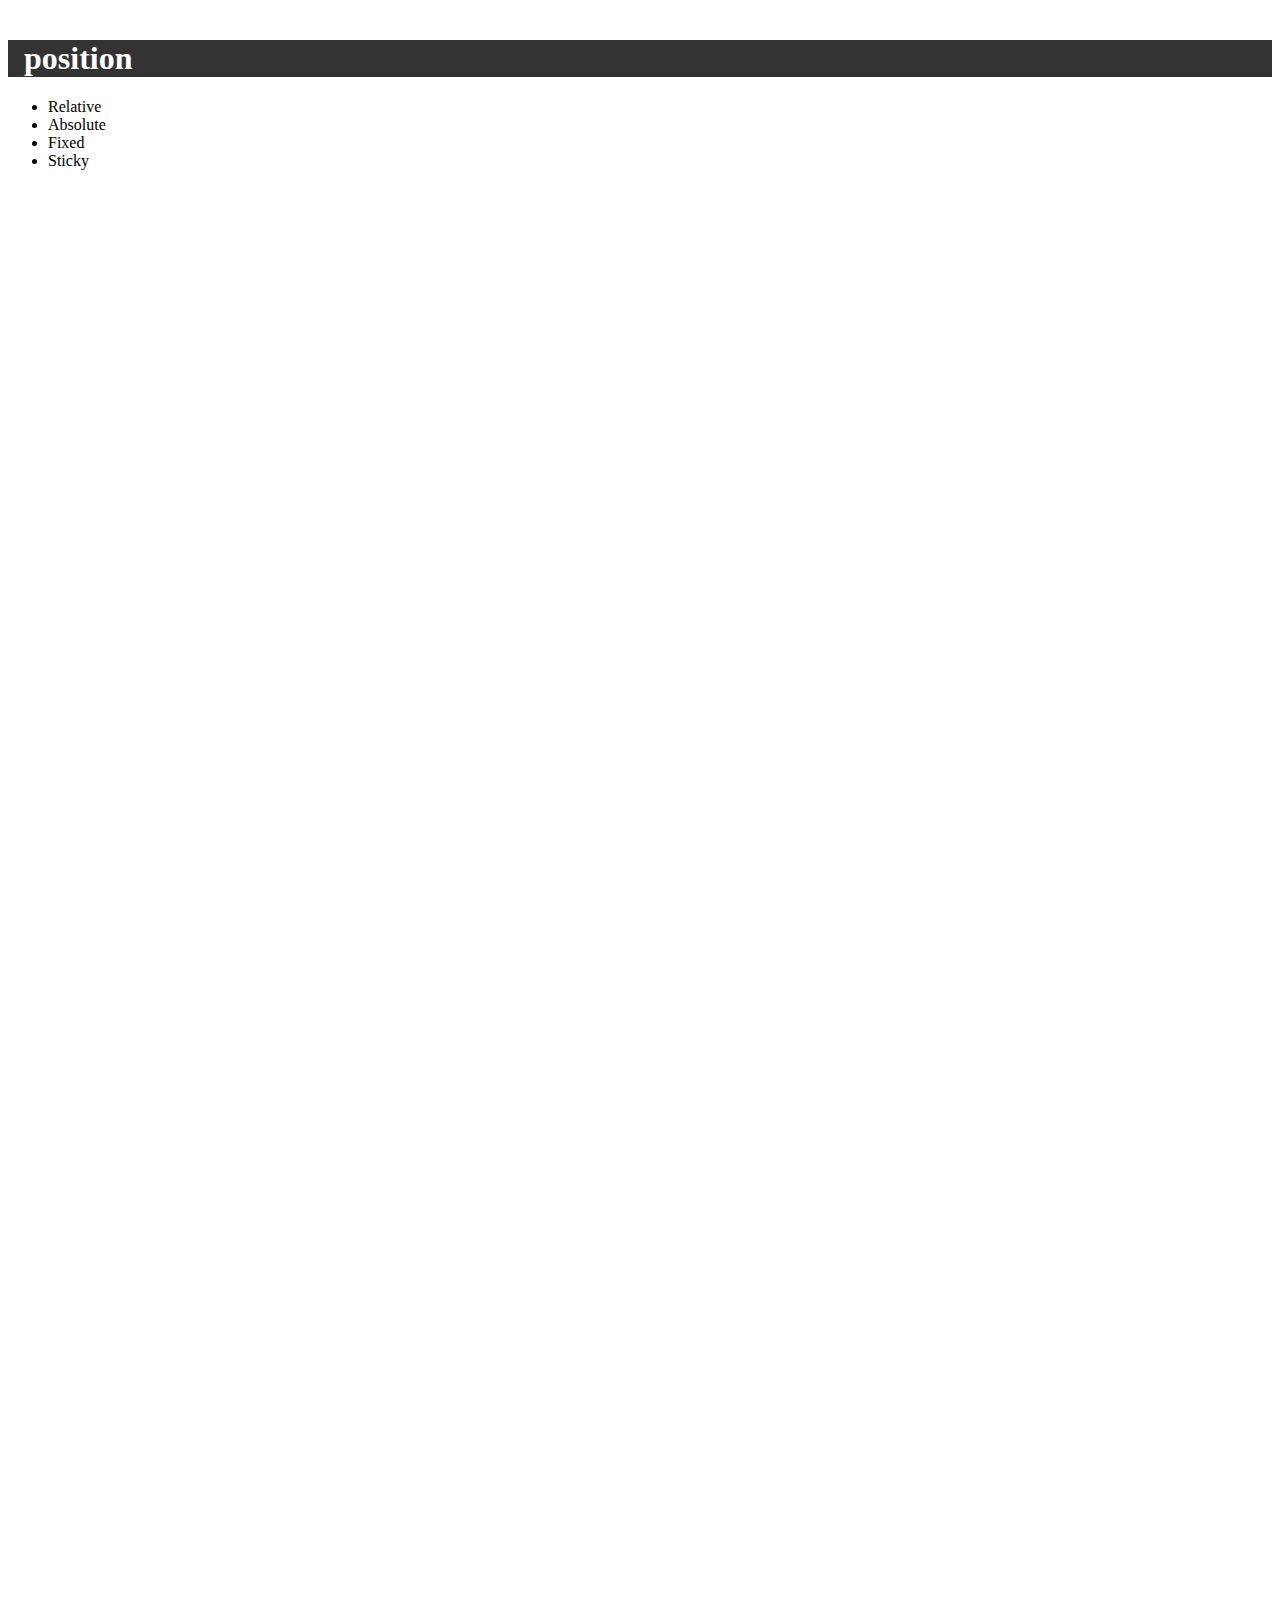
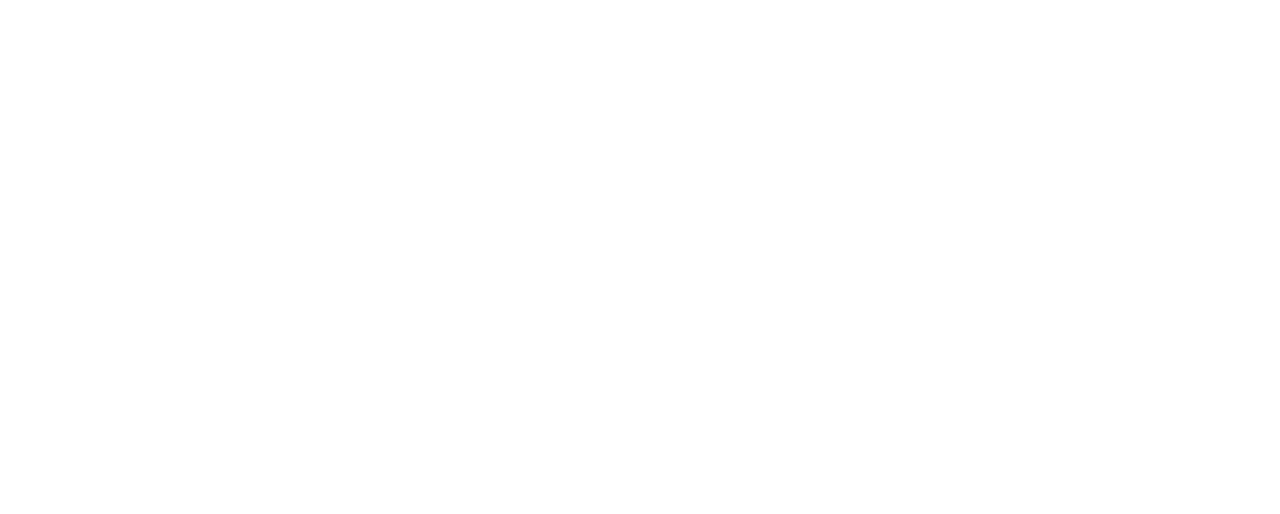
<file: CSS/css_position_sticky.html>
<!DOCTYPE html>
<html lang="en">
<head>
    <meta charset="UTF-8">
    <meta http-equiv="X-UA-Compatible" content="IE=edge">
    <meta name="viewport" content="width=device-width, initial-scale=1.0">
    <title>Document</title>
    <style>
        h1{
            margin-top: 40px;
            padding: 0 16px;
            color: #fff;
            background-color: #333;
            position: sticky;
            top: 0;
        }
        ul{
            height: 2000px;
        }
    </style>
</head>
<body>
    <h1>position</h1>
    <ul>
        <li>Relative</li>
        <li>Absolute</li>
        <li>Fixed</li>
        <li>Sticky</li>
    </ul>
</body>
</html>
</file>
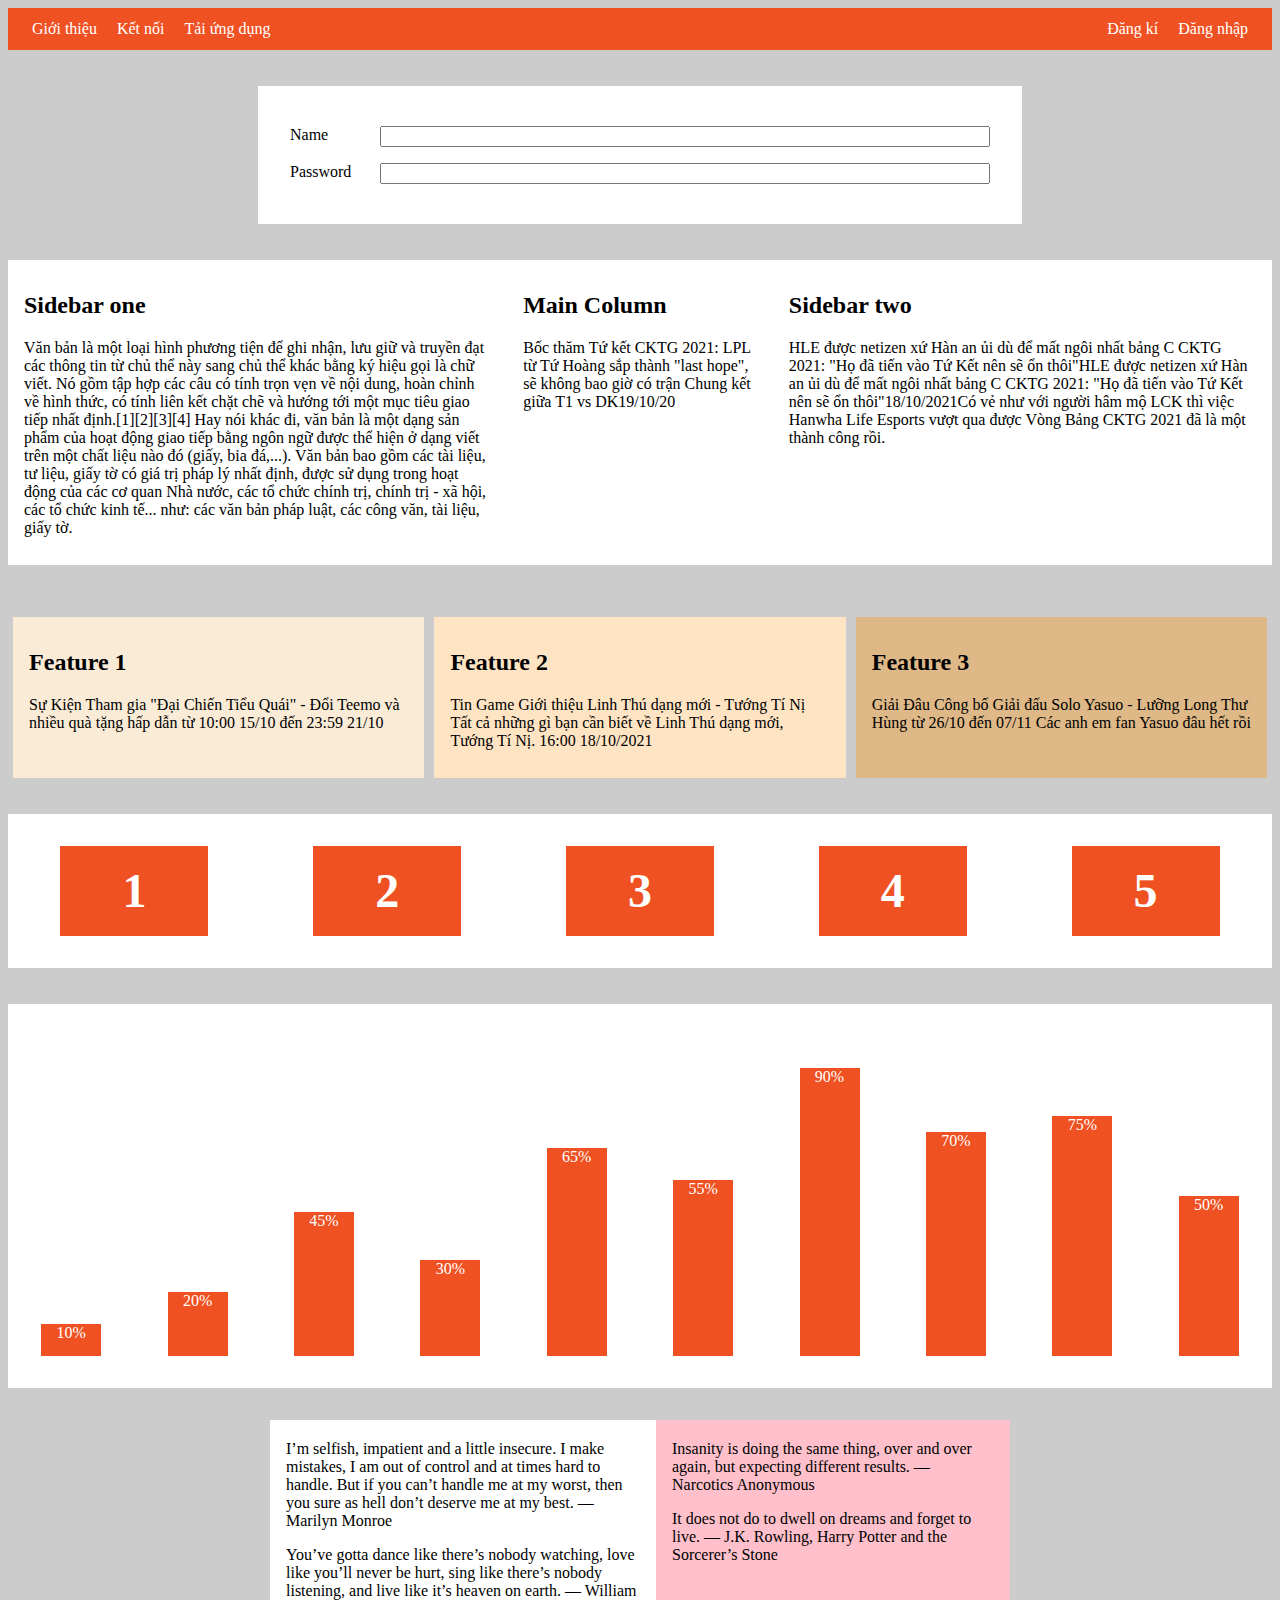
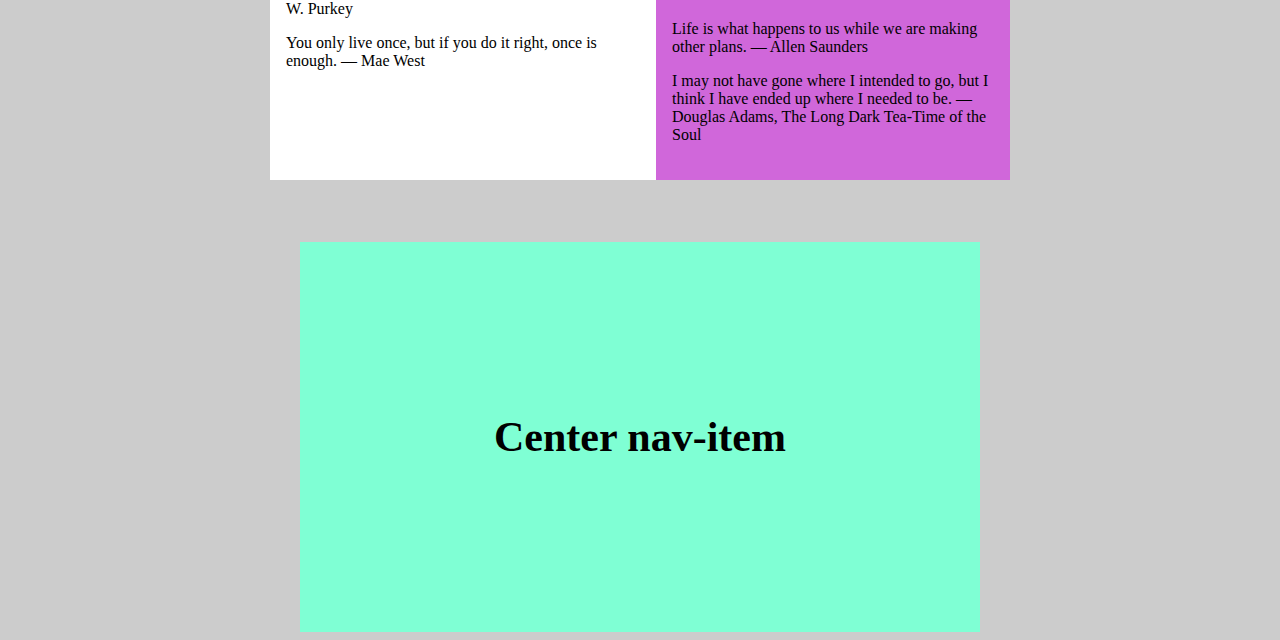
<file: CSS/flexbox.html>
<!DOCTYPE html>
<html lang="en">
<head>
    <meta charset="UTF-8">
    <meta http-equiv="X-UA-Compatible" content="IE=edge">
    <meta name="viewport" content="width=device-width, initial-scale=1.0">
    <title>Document</title>
    <link rel="stylesheet" href="cssflex.css">
</head>
<body>
    <div class="nav">
        <ul class="nav-list">
            <li class="nav-item">Giới thiệu</li>
            <li class="nav-item">Kết nối</li>
            <li class="nav-item">Tải ứng dụng</li>
        </ul>
        <ul class="nav-list">
            <li class="nav-item">Đăng kí</li>
            <li class="nav-item">Đăng nhập</li>
        </ul>
    </div>

    <!-- Form layout -->
    <div class="form-container">
        <form action="" class="form">
            <div class="form_row">
                <label for="name" class="form_label">Name</label>
                <input type="text" class="form_input">
            </div>
            <div class="form_row">
                <label for="password" class="form_label">Password</label>
                <input type="text" class="form_input">
            </div>
        </form>
        <form action="" class="form"></form>
    </div>

    <!-- Column Layout -->
    <div class="column-layout">
        <div class="column-item sidebar-one">
            <h2>Sidebar one</h2>
            <p>Văn bản là một loại hình phương tiện để ghi nhận, lưu giữ và truyền đạt các thông tin từ chủ thể này sang chủ thể khác bằng ký hiệu gọi là chữ viết. Nó gồm tập hợp các câu có tính trọn vẹn về nội dung, hoàn chỉnh về hình thức, có tính liên kết chặt chẽ và hướng tới một mục tiêu giao tiếp nhất định.[1][2][3][4] Hay nói khác đi, văn bản là một dạng sản phẩm của hoạt động giao tiếp bằng ngôn ngữ được thể hiện ở dạng viết trên một chất liệu nào đó (giấy, bia đá,...). Văn bản bao gồm các tài liệu, tư liệu, giấy tờ có giá trị pháp lý nhất định, được sử dụng trong hoạt động của các cơ quan Nhà nước, các tổ chức chính trị, chính trị - xã hội, các tổ chức kinh tế... như: các văn bản pháp luật, các công văn, tài liệu, giấy tờ.</p>
        </div>
        <div class="column-item main-column">
            <h2>Main Column</h2>
            <p>Bốc thăm Tứ kết CKTG 2021: LPL từ Tứ Hoàng sắp thành "last hope", sẽ không bao giờ có trận Chung kết giữa T1 vs DK19/10/20</p>
        </div>
        <div class="column-item sidebar-two">
            <h2>Sidebar two</h2>
            <p>HLE được netizen xứ Hàn an ủi dù để mất ngôi nhất bảng C CKTG 2021: "Họ đã tiến vào Tứ Kết nên sẽ ổn thôi"HLE được netizen xứ Hàn an ủi dù để mất ngôi nhất bảng C CKTG 2021: "Họ đã tiến vào Tứ Kết nên sẽ ổn thôi"18/10/2021Có vẻ như với người hâm mộ LCK thì việc Hanwha Life Esports vượt qua được Vòng Bảng CKTG 2021 đã là một thành công rồi.</p>
        </div>
    </div>

    <!-- Feature Layout -->
    <div class="feature-layout">
        <div class="feature-item">
            <h2>Feature 1</h2>
            <p>
                Sự Kiện
                Tham gia "Đại Chiến Tiểu Quái" - Đổi Teemo và nhiều quà tặng hấp dẫn từ 10:00 15/10 đến 23:59 21/10</p>
        </div>
        <div class="feature-item">
            <h2>Feature 2</h2>
            <p>
                Tin Game
                
                Giới thiệu Linh Thú dạng mới - Tướng Tí Nị
                Tất cả những gì bạn cần biết về Linh Thú dạng mới, Tướng Tí Nị.
                
                16:00 18/10/2021</p>
        </div>
        <div class="feature-item">
            <h2>Feature 3</h2>
            <p>
                Giải Đâu
                
                Công bố Giải đấu Solo Yasuo - Lưỡng Long Thư Hùng từ 26/10 đến 07/11
                Các anh em fan Yasuo đâu hết rồi</p>
        </div>
    </div>
    <!-- Wrap layout -->
    <div class="wrap-layout">
        <div class="wrap-layout_item">1</div>
        <div class="wrap-layout_item">2</div>
        <div class="wrap-layout_item">3</div>
        <div class="wrap-layout_item">4</div>
        <div class="wrap-layout_item">5</div>
    </div>

    <!-- Char-layout -->
    <div class="char-layout">
        <div class="char-layout_item" style="--percent: 10%">10%</div>
        <div class="char-layout_item" style="--percent: 20%">20%</div>
        <div class="char-layout_item" style="--percent: 45%">45%</div>
        <div class="char-layout_item" style="--percent: 30%">30%</div>
        <div class="char-layout_item" style="--percent: 65%">65%</div>
        <div class="char-layout_item" style="--percent: 55%">55%</div>
        <div class="char-layout_item" style="--percent: 90%">90%</div>
        <div class="char-layout_item" style="--percent: 70%">70%</div>
        <div class="char-layout_item" style="--percent: 75%">75%</div>
        <div class="char-layout_item" style="--percent: 50%">50%</div>
    </div>

    <!-- End -->
    <div class="the-end">
        <div class="the-end_first">
            <p>I’m selfish, impatient and a little insecure. I make mistakes, I am out of control and at times hard to handle. But if you can’t handle me at my worst, then you sure as hell don’t deserve me at my best. ― Marilyn Monroe</p>
            <p>You’ve gotta dance like there’s nobody watching, love like you’ll never be hurt, sing like there’s nobody listening, and live like it’s heaven on earth. ― William W. Purkey</p>
            <p>You only live once, but if you do it right, once is enough. ― Mae West</p>
        </div>
        <div class="the-end_second">
            <div class="the-end_second-one">
                <p> Insanity is doing the same thing, over and over again, but expecting different results. ― Narcotics Anonymous</p>
                <p>It does not do to dwell on dreams and forget to live. ― J.K. Rowling, Harry Potter and the Sorcerer’s Stone</p>
            </div>
            <div class="the-end_second-two">
                <p>Life is what happens to us while we are making other plans. ― Allen Saunders</p>
                <p> I may not have gone where I intended to go, but I think I have ended up where I needed to be. ― Douglas Adams, The Long Dark Tea-Time of the Soul</p>
            </div>
        </div>
    </div>
    <div class="center-layout">
        <h3 class="center-layout_item">Center nav-item</h3>
    </div>
</body>
</html>
</file>
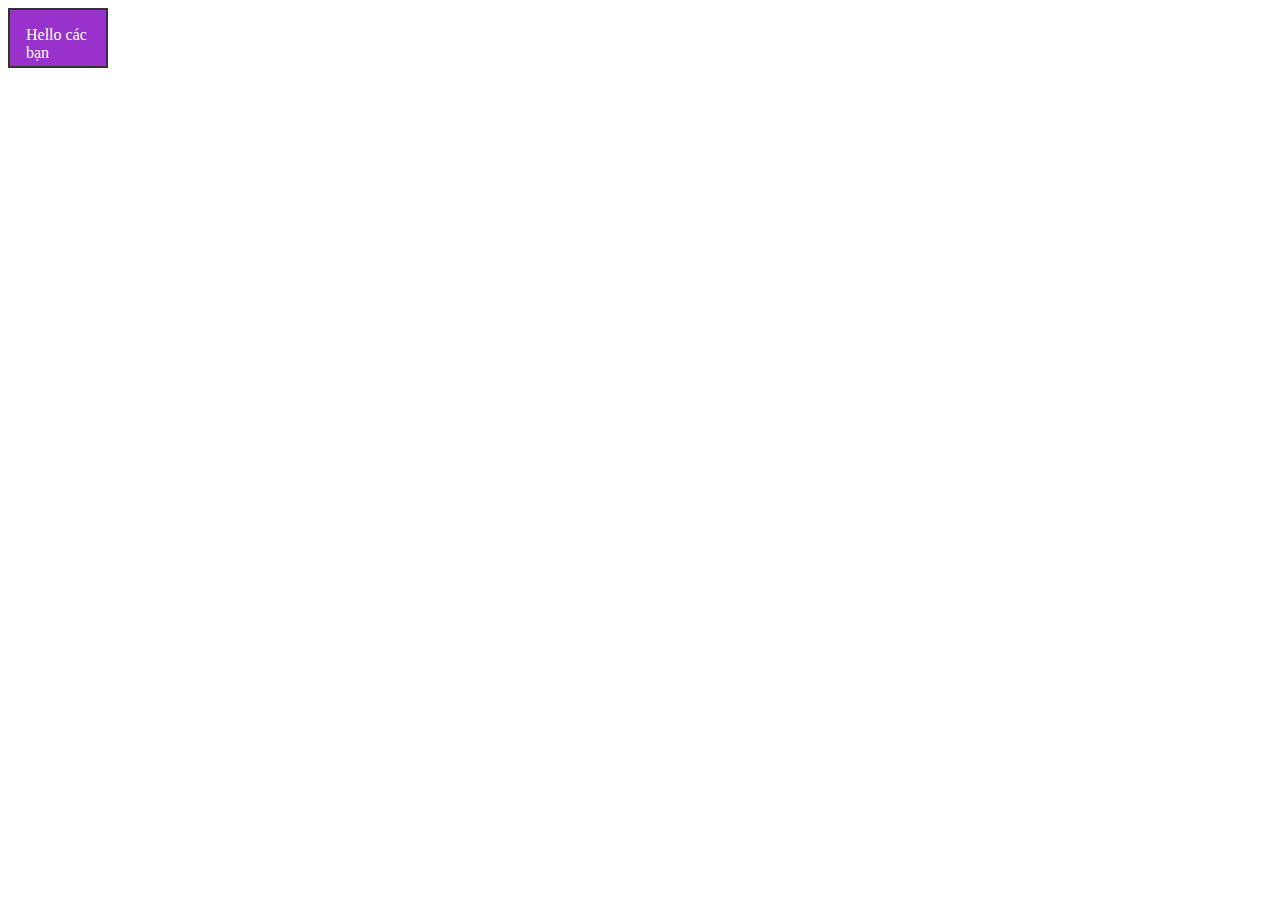
<file: CSS/trang1.html>
<!DOCTYPE html>
<html lang="en">
<head>
    <meta charset="UTF-8">
    <meta http-equiv="X-UA-Compatible" content="IE=edge">
    <meta name="viewport" content="width=device-width, initial-scale=1.0">
    <title>Document</title>
    <style>
        .box{
            width: 100px;
            height: 60px;
            color: #fff;
            background-color: darkorchid;
            padding: 16px;
            border: 2px solid #333;
            box-sizing: border-box;

        }
        .box1{
            background-color: #333;
        }
        .box2{
            background-color: orange;
        }
        .box3{
            background-color: firebrick;
            padding: 10px;
        }
    </style>
</head>
<body>
    <div class="box">
        Hello các bạn
    </div>  
    </ul>
</body>
</html>
</file>
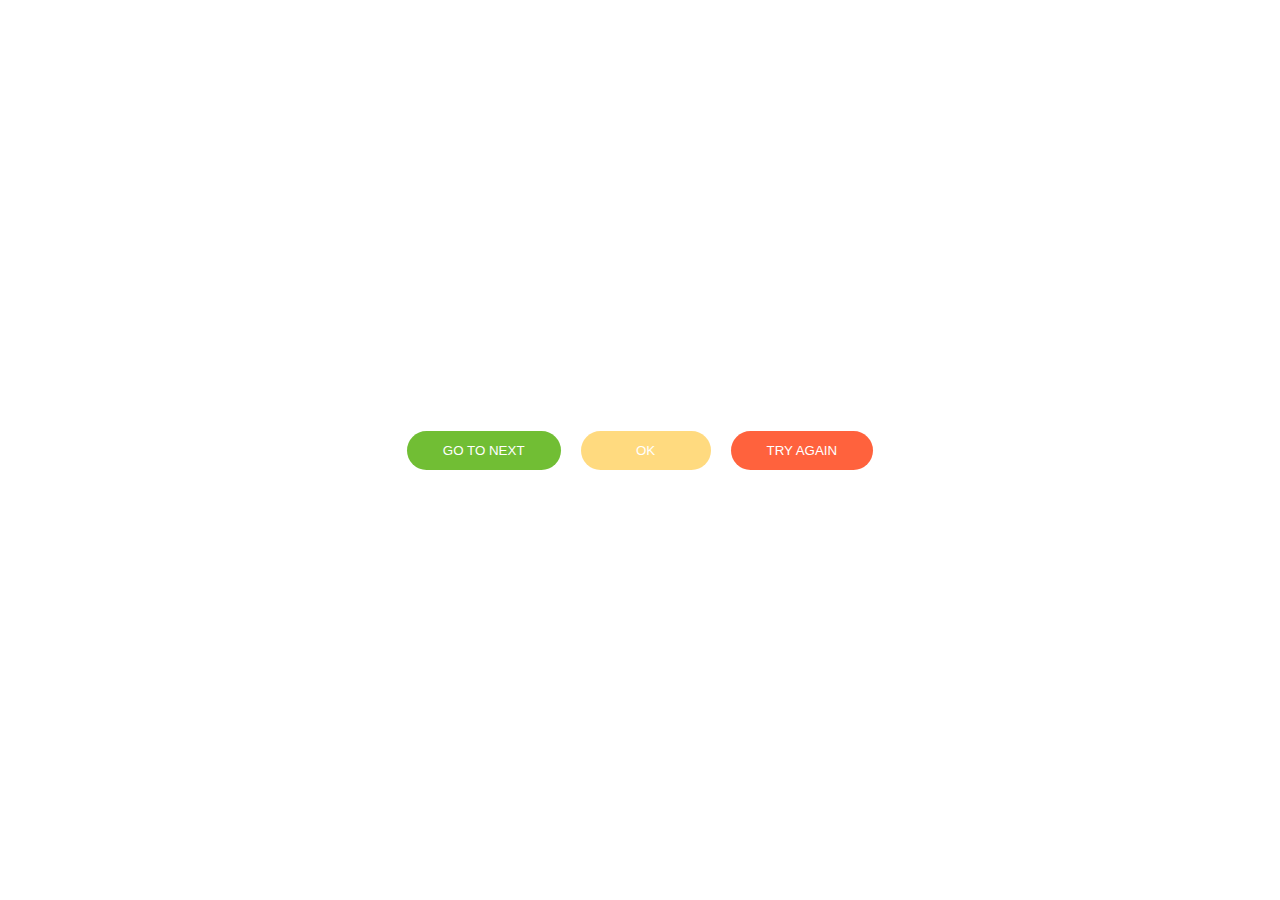
<file: CSS_BEM/BEM_buttons.html>
<!DOCTYPE html>
<html lang="en">
<head>
    <meta charset="UTF-8">
    <meta http-equiv="X-UA-Compatible" content="IE=edge">
    <meta name="viewport" content="width=device-width, initial-scale=1.0">
    <link rel="stylesheet" href="css_BEM_button.css">
    <title>BEM</title>
</head>
<body>
    <div>
        <button class="btn btn--success">GO TO NEXT</button>
        <button class="btn btn--warn btn--disable">OK</button>
        <button class="btn btn--danger">TRY AGAIN</button>
    </div>
</body>
</html>
</file>
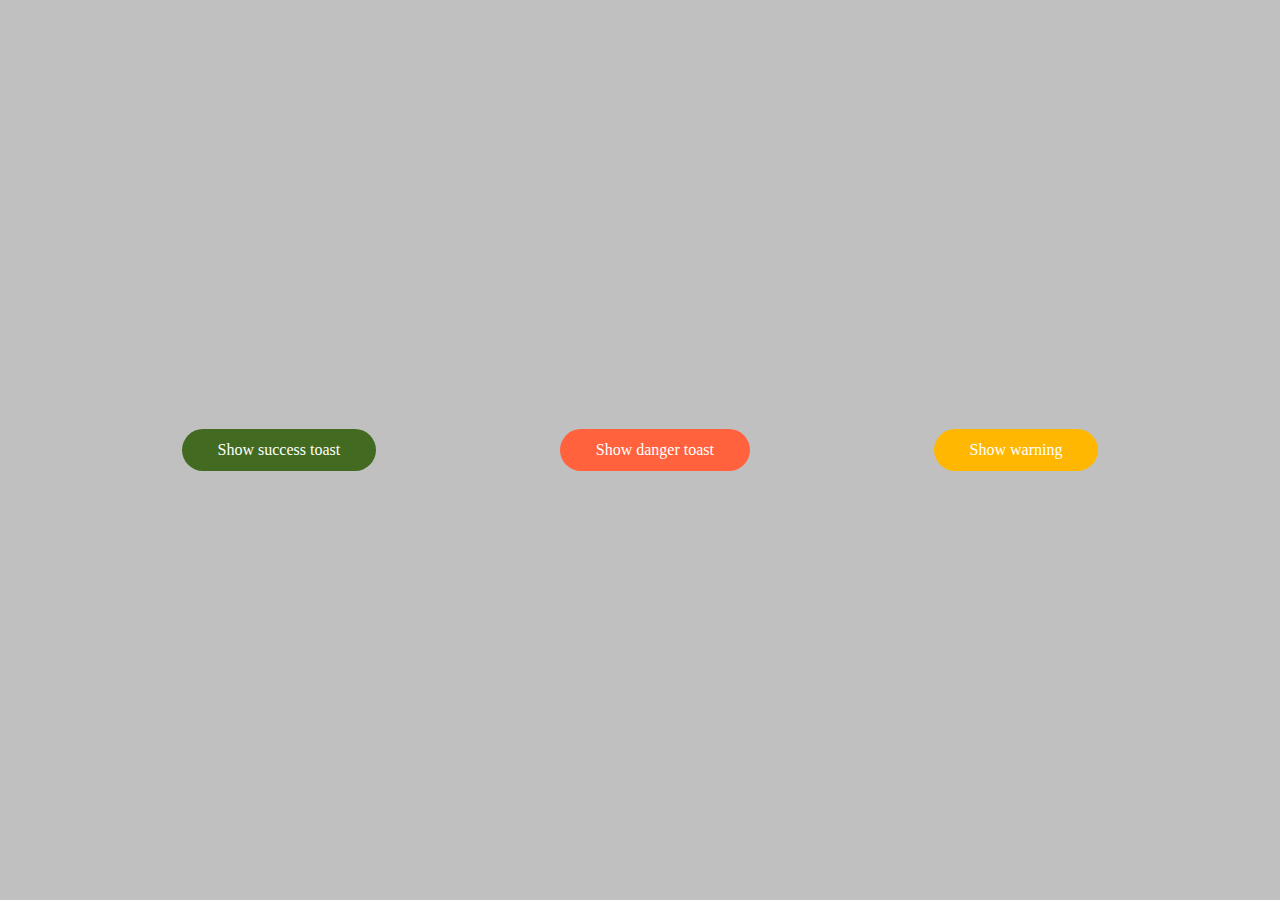
<file: CSS_BEM/BEM_toast_message_UI.html>
<!DOCTYPE html>
<html lang="en">
<head>
    <meta charset="UTF-8">
    <meta http-equiv="X-UA-Compatible" content="IE=edge">
    <meta name="viewport" content="width=device-width, initial-scale=1.0">
    <title>Document</title>
    <link rel="stylesheet" href="https://cdnjs.cloudflare.com/ajax/libs/font-awesome/6.0.0-beta2/css/all.min.css" integrity="sha512-YWzhKL2whUzgiheMoBFwW8CKV4qpHQAEuvilg9FAn5VJUDwKZZxkJNuGM4XkWuk94WCrrwslk8yWNGmY1EduTA==" crossorigin="anonymous" referrerpolicy="no-referrer" />
    <link rel="stylesheet" href="css_BEM_toast_message.css">
</head>
<body>
    <div id="toast">
        <!-- <div class="toast toast--success">
            <div class="toast__icon">
                <i class="far fa-check-circle"></i>
            </div>
            <div class="toast__body">
                <h3 class="toast__tittle">Success</h3>
                <p class="toast__msg">Máy tính đã được kết nối Internet(với các hệ điều hành)</p>
            </div>
            <div class="toast__close">
                <i class="fas fa-times-circle"></i>
            </div>
        </div> -->

        <!-- <div class="toast toast--info">
            <div class="toast__icon">
                <i class="far fa-check-circle"></i>
            </div>
            <div class="toast__body">
                <h3 class="toast__tittle">Info</h3>
                <p class="toast__msg">Máy tính đã được kết nối Internet(với các hệ điều hành)</p>
            </div>
            <div class="toast__close">
                <i class="fas fa-times-circle"></i>
            </div>
        </div>

        <div class="toast toast--warning">
            <div class="toast__icon">
                <i class="far fa-check-circle"></i>
            </div>
            <div class="toast__body">
                <h3 class="toast__tittle">Warning</h3>
                <p class="toast__msg">Máy tính đã được kết nối Internet(với các hệ điều hành)</p>
            </div>
            <div class="toast__close">
                <i class="fas fa-times-circle"></i>
            </div>
        </div>

        <div class="toast toast--error">
            <div class="toast__icon">
                <i class="far fa-check-circle"></i>
            </div>
            <div class="toast__body">
                <h3 class="toast__tittle">Error</h3>
                <p class="toast__msg">Máy tính đã được kết nối Internet(với các hệ điều hành)</p>
            </div>
            <div class="toast__close">
                <i class="fas fa-times-circle"></i>
            </div>
        </div> -->
    </div>
    <div onclick="showSuccessToast()" class="btn btn--success">Show success toast</div>
    <div onclick="showErrorToast()" class="btn btn--danger">Show danger toast</div>
    <div onclick="showWarningToast()" class="btn btn--warn">Show warning</div>

    <script>
        // toast function
        function toast({
        tittle='', 
        message='', 
        type='info', 
        duration=3000}){
            const main = document.getElementById('toast');//gọi đến id=toast trên thẻ div
            if(main){ //nếu main(id=toast) tồn tại, thì sẽ đọc đến các thông tin toast khai báo ở dưới, tạo ra thẻ div giống như thẻ div ở trên body
                const toast = document.createElement('div');

                const autoRemoveID = setTimeout(function(){ //auto remove
                    main.removeChild(toast) //xoá đi thông báo đang hiện và bắt đầu lại
                },duration + 3000)

                toast.onclick = function(e){ //remove toast bằng tay
                    // console.log(e.target) //target làclick vào chính cái mà mình click vào
                     if(e.target.closest('.toast__close')){
                         main.removeChild(toast);
                         clearTimeout(autoRemoveID);
                     }
                }

                const icons = {
                    success: 'fas fa-check-circle',
                    info: 'fas fa-info',
                    warning: 'fas fa-skull-crossbones',
                    error: 'fas fa-exclamation-triangle'
                };
                const icon = icons[type]; //nhận type tương ứng 
                const delay = (duration/1000).toFixed(2); //toFixed 2:  lấy ra 2 số thập phân
                toast.classList.add('toast', `toast--${type}`); //add class mặc định là toast, chưa đưa modifier vào 
                toast.style.animation = `slideInLeft 0.3s, Fadeout linear 3s ${delay}s forwards` //thời gian của biến $delay là thời gian hiện, thời giai fadeout là thời gian hiệu ứng biến mất
                toast.innerHTML = `
                    <div class="toast__icon">
                        <i class="${icon}"></i>
                    </div>
                    <div class="toast__body">
                        <h3 class="toast__tittle">${tittle}</h3>
                        <p class="toast__msg">${message}</p>
                    </div>
                    <div class="toast__close">
                        <i class="fas fa-times-circle"></i>
                    </div>
                `; //đưa nội dung con của thẻ div class: toast toast--success
                main.appendChild(toast); //đưa vào main
            }
        }
        // toast({
        //     tittle: 'Success',
        //     message: 'alo alo Máy tính đã kết nối thành công internet',
        //     type: 'error',
        //     duration: 3000
        // });

        function showSuccessToast(){
            toast({
                tittle: 'Thành công',
                message: 'Đã kết nối thành công tài khoản tại F8',
                type: 'success',
                duration: 5000
            })
        }
        function showErrorToast(){
            toast({
                tittle: 'Thất bại',
                message: 'Đăng kí không thành công. Có lỗi xảy ra',
                type: 'error',
                duration: 5000
            })
        }
        function showWarningToast(){
            toast({
                tittle: 'Cảnh báo',
                message: 'Cảnh báo nguy hiểm',
                type: 'warning',
                duration: 5000
            })
        }

    </script>
</body>
</html>
</file>
<file: The_band_web/assets/css/fonts-icon/themify-icons/themify-icons.css>
@font-face {
	font-family: 'themify';
	src:url('fonts/themify.eot?-fvbane');
	src:url('fonts/themify.eot?#iefix-fvbane') format('embedded-opentype'),
		url('fonts/themify.woff?-fvbane') format('woff'),
		url('fonts/themify.ttf?-fvbane') format('truetype'),
		url('fonts/themify.svg?-fvbane#themify') format('svg');
	font-weight: normal;
	font-style: normal;
}

[class^="ti-"], [class*=" ti-"] {
	font-family: 'themify';
	speak: none;
	font-style: normal;
	font-weight: normal;
	font-variant: normal;
	text-transform: none;
	line-height: 1;

	/* Better Font Rendering =========== */
	-webkit-font-smoothing: antialiased;
	-moz-osx-font-smoothing: grayscale;
}

.ti-wand:before {
	content: "\e600";
}
.ti-volume:before {
	content: "\e601";
}
.ti-user:before {
	content: "\e602";
}
.ti-unlock:before {
	content: "\e603";
}
.ti-unlink:before {
	content: "\e604";
}
.ti-trash:before {
	content: "\e605";
}
.ti-thought:before {
	content: "\e606";
}
.ti-target:before {
	content: "\e607";
}
.ti-tag:before {
	content: "\e608";
}
.ti-tablet:before {
	content: "\e609";
}
.ti-star:before {
	content: "\e60a";
}
.ti-spray:before {
	content: "\e60b";
}
.ti-signal:before {
	content: "\e60c";
}
.ti-shopping-cart:before {
	content: "\e60d";
}
.ti-shopping-cart-full:before {
	content: "\e60e";
}
.ti-settings:before {
	content: "\e60f";
}
.ti-search:before {
	content: "\e610";
}
.ti-zoom-in:before {
	content: "\e611";
}
.ti-zoom-out:before {
	content: "\e612";
}
.ti-cut:before {
	content: "\e613";
}
.ti-ruler:before {
	content: "\e614";
}
.ti-ruler-pencil:before {
	content: "\e615";
}
.ti-ruler-alt:before {
	content: "\e616";
}
.ti-bookmark:before {
	content: "\e617";
}
.ti-bookmark-alt:before {
	content: "\e618";
}
.ti-reload:before {
	content: "\e619";
}
.ti-plus:before {
	content: "\e61a";
}
.ti-pin:before {
	content: "\e61b";
}
.ti-pencil:before {
	content: "\e61c";
}
.ti-pencil-alt:before {
	content: "\e61d";
}
.ti-paint-roller:before {
	content: "\e61e";
}
.ti-paint-bucket:before {
	content: "\e61f";
}
.ti-na:before {
	content: "\e620";
}
.ti-mobile:before {
	content: "\e621";
}
.ti-minus:before {
	content: "\e622";
}
.ti-medall:before {
	content: "\e623";
}
.ti-medall-alt:before {
	content: "\e624";
}
.ti-marker:before {
	content: "\e625";
}
.ti-marker-alt:before {
	content: "\e626";
}
.ti-arrow-up:before {
	content: "\e627";
}
.ti-arrow-right:before {
	content: "\e628";
}
.ti-arrow-left:before {
	content: "\e629";
}
.ti-arrow-down:before {
	content: "\e62a";
}
.ti-lock:before {
	content: "\e62b";
}
.ti-location-arrow:before {
	content: "\e62c";
}
.ti-link:before {
	content: "\e62d";
}
.ti-layout:before {
	content: "\e62e";
}
.ti-layers:before {
	content: "\e62f";
}
.ti-layers-alt:before {
	content: "\e630";
}
.ti-key:before {
	content: "\e631";
}
.ti-import:before {
	content: "\e632";
}
.ti-image:before {
	content: "\e633";
}
.ti-heart:before {
	content: "\e634";
}
.ti-heart-broken:before {
	content: "\e635";
}
.ti-hand-stop:before {
	content: "\e636";
}
.ti-hand-open:before {
	content: "\e637";
}
.ti-hand-drag:before {
	content: "\e638";
}
.ti-folder:before {
	content: "\e639";
}
.ti-flag:before {
	content: "\e63a";
}
.ti-flag-alt:before {
	content: "\e63b";
}
.ti-flag-alt-2:before {
	content: "\e63c";
}
.ti-eye:before {
	content: "\e63d";
}
.ti-export:before {
	content: "\e63e";
}
.ti-exchange-vertical:before {
	content: "\e63f";
}
.ti-desktop:before {
	content: "\e640";
}
.ti-cup:before {
	content: "\e641";
}
.ti-crown:before {
	content: "\e642";
}
.ti-comments:before {
	content: "\e643";
}
.ti-comment:before {
	content: "\e644";
}
.ti-comment-alt:before {
	content: "\e645";
}
.ti-close:before {
	content: "\e646";
}
.ti-clip:before {
	content: "\e647";
}
.ti-angle-up:before {
	content: "\e648";
}
.ti-angle-right:before {
	content: "\e649";
}
.ti-angle-left:before {
	content: "\e64a";
}
.ti-angle-down:before {
	content: "\e64b";
}
.ti-check:before {
	content: "\e64c";
}
.ti-check-box:before {
	content: "\e64d";
}
.ti-camera:before {
	content: "\e64e";
}
.ti-announcement:before {
	content: "\e64f";
}
.ti-brush:before {
	content: "\e650";
}
.ti-briefcase:before {
	content: "\e651";
}
.ti-bolt:before {
	content: "\e652";
}
.ti-bolt-alt:before {
	content: "\e653";
}
.ti-blackboard:before {
	content: "\e654";
}
.ti-bag:before {
	content: "\e655";
}
.ti-move:before {
	content: "\e656";
}
.ti-arrows-vertical:before {
	content: "\e657";
}
.ti-arrows-horizontal:before {
	content: "\e658";
}
.ti-fullscreen:before {
	content: "\e659";
}
.ti-arrow-top-right:before {
	content: "\e65a";
}
.ti-arrow-top-left:before {
	content: "\e65b";
}
.ti-arrow-circle-up:before {
	content: "\e65c";
}
.ti-arrow-circle-right:before {
	content: "\e65d";
}
.ti-arrow-circle-left:before {
	content: "\e65e";
}
.ti-arrow-circle-down:before {
	content: "\e65f";
}
.ti-angle-double-up:before {
	content: "\e660";
}
.ti-angle-double-right:before {
	content: "\e661";
}
.ti-angle-double-left:before {
	content: "\e662";
}
.ti-angle-double-down:before {
	content: "\e663";
}
.ti-zip:before {
	content: "\e664";
}
.ti-world:before {
	content: "\e665";
}
.ti-wheelchair:before {
	content: "\e666";
}
.ti-view-list:before {
	content: "\e667";
}
.ti-view-list-alt:before {
	content: "\e668";
}
.ti-view-grid:before {
	content: "\e669";
}
.ti-uppercase:before {
	content: "\e66a";
}
.ti-upload:before {
	content: "\e66b";
}
.ti-underline:before {
	content: "\e66c";
}
.ti-truck:before {
	content: "\e66d";
}
.ti-timer:before {
	content: "\e66e";
}
.ti-ticket:before {
	content: "\e66f";
}
.ti-thumb-up:before {
	content: "\e670";
}
.ti-thumb-down:before {
	content: "\e671";
}
.ti-text:before {
	content: "\e672";
}
.ti-stats-up:before {
	content: "\e673";
}
.ti-stats-down:before {
	content: "\e674";
}
.ti-split-v:before {
	content: "\e675";
}
.ti-split-h:before {
	content: "\e676";
}
.ti-smallcap:before {
	content: "\e677";
}
.ti-shine:before {
	content: "\e678";
}
.ti-shift-right:before {
	content: "\e679";
}
.ti-shift-left:before {
	content: "\e67a";
}
.ti-shield:before {
	content: "\e67b";
}
.ti-notepad:before {
	content: "\e67c";
}
.ti-server:before {
	content: "\e67d";
}
.ti-quote-right:before {
	content: "\e67e";
}
.ti-quote-left:before {
	content: "\e67f";
}
.ti-pulse:before {
	content: "\e680";
}
.ti-printer:before {
	content: "\e681";
}
.ti-power-off:before {
	content: "\e682";
}
.ti-plug:before {
	content: "\e683";
}
.ti-pie-chart:before {
	content: "\e684";
}
.ti-paragraph:before {
	content: "\e685";
}
.ti-panel:before {
	content: "\e686";
}
.ti-package:before {
	content: "\e687";
}
.ti-music:before {
	content: "\e688";
}
.ti-music-alt:before {
	content: "\e689";
}
.ti-mouse:before {
	content: "\e68a";
}
.ti-mouse-alt:before {
	content: "\e68b";
}
.ti-money:before {
	content: "\e68c";
}
.ti-microphone:before {
	content: "\e68d";
}
.ti-menu:before {
	content: "\e68e";
}
.ti-menu-alt:before {
	content: "\e68f";
}
.ti-map:before {
	content: "\e690";
}
.ti-map-alt:before {
	content: "\e691";
}
.ti-loop:before {
	content: "\e692";
}
.ti-location-pin:before {
	content: "\e693";
}
.ti-list:before {
	content: "\e694";
}
.ti-light-bulb:before {
	content: "\e695";
}
.ti-Italic:before {
	content: "\e696";
}
.ti-info:before {
	content: "\e697";
}
.ti-infinite:before {
	content: "\e698";
}
.ti-id-badge:before {
	content: "\e699";
}
.ti-hummer:before {
	content: "\e69a";
}
.ti-home:before {
	content: "\e69b";
}
.ti-help:before {
	content: "\e69c";
}
.ti-headphone:before {
	content: "\e69d";
}
.ti-harddrives:before {
	content: "\e69e";
}
.ti-harddrive:before {
	content: "\e69f";
}
.ti-gift:before {
	content: "\e6a0";
}
.ti-game:before {
	content: "\e6a1";
}
.ti-filter:before {
	content: "\e6a2";
}
.ti-files:before {
	content: "\e6a3";
}
.ti-file:before {
	content: "\e6a4";
}
.ti-eraser:before {
	content: "\e6a5";
}
.ti-envelope:before {
	content: "\e6a6";
}
.ti-download:before {
	content: "\e6a7";
}
.ti-direction:before {
	content: "\e6a8";
}
.ti-direction-alt:before {
	content: "\e6a9";
}
.ti-dashboard:before {
	content: "\e6aa";
}
.ti-control-stop:before {
	content: "\e6ab";
}
.ti-control-shuffle:before {
	content: "\e6ac";
}
.ti-control-play:before {
	content: "\e6ad";
}
.ti-control-pause:before {
	content: "\e6ae";
}
.ti-control-forward:before {
	content: "\e6af";
}
.ti-control-backward:before {
	content: "\e6b0";
}
.ti-cloud:before {
	content: "\e6b1";
}
.ti-cloud-up:before {
	content: "\e6b2";
}
.ti-cloud-down:before {
	content: "\e6b3";
}
.ti-clipboard:before {
	content: "\e6b4";
}
.ti-car:before {
	content: "\e6b5";
}
.ti-calendar:before {
	content: "\e6b6";
}
.ti-book:before {
	content: "\e6b7";
}
.ti-bell:before {
	content: "\e6b8";
}
.ti-basketball:before {
	content: "\e6b9";
}
.ti-bar-chart:before {
	content: "\e6ba";
}
.ti-bar-chart-alt:before {
	content: "\e6bb";
}
.ti-back-right:before {
	content: "\e6bc";
}
.ti-back-left:before {
	content: "\e6bd";
}
.ti-arrows-corner:before {
	content: "\e6be";
}
.ti-archive:before {
	content: "\e6bf";
}
.ti-anchor:before {
	content: "\e6c0";
}
.ti-align-right:before {
	content: "\e6c1";
}
.ti-align-left:before {
	content: "\e6c2";
}
.ti-align-justify:before {
	content: "\e6c3";
}
.ti-align-center:before {
	content: "\e6c4";
}
.ti-alert:before {
	content: "\e6c5";
}
.ti-alarm-clock:before {
	content: "\e6c6";
}
.ti-agenda:before {
	content: "\e6c7";
}
.ti-write:before {
	content: "\e6c8";
}
.ti-window:before {
	content: "\e6c9";
}
.ti-widgetized:before {
	content: "\e6ca";
}
.ti-widget:before {
	content: "\e6cb";
}
.ti-widget-alt:before {
	content: "\e6cc";
}
.ti-wallet:before {
	content: "\e6cd";
}
.ti-video-clapper:before {
	content: "\e6ce";
}
.ti-video-camera:before {
	content: "\e6cf";
}
.ti-vector:before {
	content: "\e6d0";
}
.ti-themify-logo:before {
	content: "\e6d1";
}
.ti-themify-favicon:before {
	content: "\e6d2";
}
.ti-themify-favicon-alt:before {
	content: "\e6d3";
}
.ti-support:before {
	content: "\e6d4";
}
.ti-stamp:before {
	content: "\e6d5";
}
.ti-split-v-alt:before {
	content: "\e6d6";
}
.ti-slice:before {
	content: "\e6d7";
}
.ti-shortcode:before {
	content: "\e6d8";
}
.ti-shift-right-alt:before {
	content: "\e6d9";
}
.ti-shift-left-alt:before {
	content: "\e6da";
}
.ti-ruler-alt-2:before {
	content: "\e6db";
}
.ti-receipt:before {
	content: "\e6dc";
}
.ti-pin2:before {
	content: "\e6dd";
}
.ti-pin-alt:before {
	content: "\e6de";
}
.ti-pencil-alt2:before {
	content: "\e6df";
}
.ti-palette:before {
	content: "\e6e0";
}
.ti-more:before {
	content: "\e6e1";
}
.ti-more-alt:before {
	content: "\e6e2";
}
.ti-microphone-alt:before {
	content: "\e6e3";
}
.ti-magnet:before {
	content: "\e6e4";
}
.ti-line-double:before {
	content: "\e6e5";
}
.ti-line-dotted:before {
	content: "\e6e6";
}
.ti-line-dashed:before {
	content: "\e6e7";
}
.ti-layout-width-full:before {
	content: "\e6e8";
}
.ti-layout-width-default:before {
	content: "\e6e9";
}
.ti-layout-width-default-alt:before {
	content: "\e6ea";
}
.ti-layout-tab:before {
	content: "\e6eb";
}
.ti-layout-tab-window:before {
	content: "\e6ec";
}
.ti-layout-tab-v:before {
	content: "\e6ed";
}
.ti-layout-tab-min:before {
	content: "\e6ee";
}
.ti-layout-slider:before {
	content: "\e6ef";
}
.ti-layout-slider-alt:before {
	content: "\e6f0";
}
.ti-layout-sidebar-right:before {
	content: "\e6f1";
}
.ti-layout-sidebar-none:before {
	content: "\e6f2";
}
.ti-layout-sidebar-left:before {
	content: "\e6f3";
}
.ti-layout-placeholder:before {
	content: "\e6f4";
}
.ti-layout-menu:before {
	content: "\e6f5";
}
.ti-layout-menu-v:before {
	content: "\e6f6";
}
.ti-layout-menu-separated:before {
	content: "\e6f7";
}
.ti-layout-menu-full:before {
	content: "\e6f8";
}
.ti-layout-media-right-alt:before {
	content: "\e6f9";
}
.ti-layout-media-right:before {
	content: "\e6fa";
}
.ti-layout-media-overlay:before {
	content: "\e6fb";
}
.ti-layout-media-overlay-alt:before {
	content: "\e6fc";
}
.ti-layout-media-overlay-alt-2:before {
	content: "\e6fd";
}
.ti-layout-media-left-alt:before {
	content: "\e6fe";
}
.ti-layout-media-left:before {
	content: "\e6ff";
}
.ti-layout-media-center-alt:before {
	content: "\e700";
}
.ti-layout-media-center:before {
	content: "\e701";
}
.ti-layout-list-thumb:before {
	content: "\e702";
}
.ti-layout-list-thumb-alt:before {
	content: "\e703";
}
.ti-layout-list-post:before {
	content: "\e704";
}
.ti-layout-list-large-image:before {
	content: "\e705";
}
.ti-layout-line-solid:before {
	content: "\e706";
}
.ti-layout-grid4:before {
	content: "\e707";
}
.ti-layout-grid3:before {
	content: "\e708";
}
.ti-layout-grid2:before {
	content: "\e709";
}
.ti-layout-grid2-thumb:before {
	content: "\e70a";
}
.ti-layout-cta-right:before {
	content: "\e70b";
}
.ti-layout-cta-left:before {
	content: "\e70c";
}
.ti-layout-cta-center:before {
	content: "\e70d";
}
.ti-layout-cta-btn-right:before {
	content: "\e70e";
}
.ti-layout-cta-btn-left:before {
	content: "\e70f";
}
.ti-layout-column4:before {
	content: "\e710";
}
.ti-layout-column3:before {
	content: "\e711";
}
.ti-layout-column2:before {
	content: "\e712";
}
.ti-layout-accordion-separated:before {
	content: "\e713";
}
.ti-layout-accordion-merged:before {
	content: "\e714";
}
.ti-layout-accordion-list:before {
	content: "\e715";
}
.ti-ink-pen:before {
	content: "\e716";
}
.ti-info-alt:before {
	content: "\e717";
}
.ti-help-alt:before {
	content: "\e718";
}
.ti-headphone-alt:before {
	content: "\e719";
}
.ti-hand-point-up:before {
	content: "\e71a";
}
.ti-hand-point-right:before {
	content: "\e71b";
}
.ti-hand-point-left:before {
	content: "\e71c";
}
.ti-hand-point-down:before {
	content: "\e71d";
}
.ti-gallery:before {
	content: "\e71e";
}
.ti-face-smile:before {
	content: "\e71f";
}
.ti-face-sad:before {
	content: "\e720";
}
.ti-credit-card:before {
	content: "\e721";
}
.ti-control-skip-forward:before {
	content: "\e722";
}
.ti-control-skip-backward:before {
	content: "\e723";
}
.ti-control-record:before {
	content: "\e724";
}
.ti-control-eject:before {
	content: "\e725";
}
.ti-comments-smiley:before {
	content: "\e726";
}
.ti-brush-alt:before {
	content: "\e727";
}
.ti-youtube:before {
	content: "\e728";
}
.ti-vimeo:before {
	content: "\e729";
}
.ti-twitter:before {
	content: "\e72a";
}
.ti-time:before {
	content: "\e72b";
}
.ti-tumblr:before {
	content: "\e72c";
}
.ti-skype:before {
	content: "\e72d";
}
.ti-share:before {
	content: "\e72e";
}
.ti-share-alt:before {
	content: "\e72f";
}
.ti-rocket:before {
	content: "\e730";
}
.ti-pinterest:before {
	content: "\e731";
}
.ti-new-window:before {
	content: "\e732";
}
.ti-microsoft:before {
	content: "\e733";
}
.ti-list-ol:before {
	content: "\e734";
}
.ti-linkedin:before {
	content: "\e735";
}
.ti-layout-sidebar-2:before {
	content: "\e736";
}
.ti-layout-grid4-alt:before {
	content: "\e737";
}
.ti-layout-grid3-alt:before {
	content: "\e738";
}
.ti-layout-grid2-alt:before {
	content: "\e739";
}
.ti-layout-column4-alt:before {
	content: "\e73a";
}
.ti-layout-column3-alt:before {
	content: "\e73b";
}
.ti-layout-column2-alt:before {
	content: "\e73c";
}
.ti-instagram:before {
	content: "\e73d";
}
.ti-google:before {
	content: "\e73e";
}
.ti-github:before {
	content: "\e73f";
}
.ti-flickr:before {
	content: "\e740";
}
.ti-facebook:before {
	content: "\e741";
}
.ti-dropbox:before {
	content: "\e742";
}
.ti-dribbble:before {
	content: "\e743";
}
.ti-apple:before {
	content: "\e744";
}
.ti-android:before {
	content: "\e745";
}
.ti-save:before {
	content: "\e746";
}
.ti-save-alt:before {
	content: "\e747";
}
.ti-yahoo:before {
	content: "\e748";
}
.ti-wordpress:before {
	content: "\e749";
}
.ti-vimeo-alt:before {
	content: "\e74a";
}
.ti-twitter-alt:before {
	content: "\e74b";
}
.ti-tumblr-alt:before {
	content: "\e74c";
}
.ti-trello:before {
	content: "\e74d";
}
.ti-stack-overflow:before {
	content: "\e74e";
}
.ti-soundcloud:before {
	content: "\e74f";
}
.ti-sharethis:before {
	content: "\e750";
}
.ti-sharethis-alt:before {
	content: "\e751";
}
.ti-reddit:before {
	content: "\e752";
}
.ti-pinterest-alt:before {
	content: "\e753";
}
.ti-microsoft-alt:before {
	content: "\e754";
}
.ti-linux:before {
	content: "\e755";
}
.ti-jsfiddle:before {
	content: "\e756";
}
.ti-joomla:before {
	content: "\e757";
}
.ti-html5:before {
	content: "\e758";
}
.ti-flickr-alt:before {
	content: "\e759";
}
.ti-email:before {
	content: "\e75a";
}
.ti-drupal:before {
	content: "\e75b";
}
.ti-dropbox-alt:before {
	content: "\e75c";
}
.ti-css3:before {
	content: "\e75d";
}
.ti-rss:before {
	content: "\e75e";
}
.ti-rss-alt:before {
	content: "\e75f";
}
</file>
<file: The_band_web/assets/css/fonts-icon/themify-icons/demo-files/demo.css>
body {
	font: normal 1em/1.5em Arial, Helvetica, sans-serif;
	max-width: 90%;
	margin: 30px auto 0;
}
h1, h3 {
	font-weight: normal;
}
h3 {
	font-size: 1.4;
	text-transform: uppercase;
	letter-spacing: 1px;
}

.icon-section {
	margin: 0 0 3em;
	clear: both;
	overflow: hidden;
}
.icon-container {
	width: 240px; 
	padding: .7em 0;
	float: left; 
	position: relative;
	text-align: left;
}
.icon-container [class^="ti-"], 
.icon-container [class*=" ti-"] {
	color: #000;
	position: absolute;
	margin-top: 3px;
	transition: .3s;
}
.icon-container:hover [class^="ti-"],
.icon-container:hover [class*=" ti-"] {
	font-size: 2.2em;
	margin-top: -5px;
}
.icon-container:hover .icon-name {
	color: #000;
}
.icon-name {
	color: #aaa;
	margin-left: 35px;
	font-size: .8em;
	transition: .3s;
}
.icon-container:hover .icon-name {
	margin-left: 45px;
}
</file>
<file: The_band_web/assets/css/fonts-icon/themify-icons/ie7/ie7.css>
.ti-wand {
	*zoom: expression(this.runtimeStyle['zoom'] = '1', this.innerHTML = '&#xe600;');
}
.ti-volume {
	*zoom: expression(this.runtimeStyle['zoom'] = '1', this.innerHTML = '&#xe601;');
}
.ti-user {
	*zoom: expression(this.runtimeStyle['zoom'] = '1', this.innerHTML = '&#xe602;');
}
.ti-unlock {
	*zoom: expression(this.runtimeStyle['zoom'] = '1', this.innerHTML = '&#xe603;');
}
.ti-unlink {
	*zoom: expression(this.runtimeStyle['zoom'] = '1', this.innerHTML = '&#xe604;');
}
.ti-trash {
	*zoom: expression(this.runtimeStyle['zoom'] = '1', this.innerHTML = '&#xe605;');
}
.ti-thought {
	*zoom: expression(this.runtimeStyle['zoom'] = '1', this.innerHTML = '&#xe606;');
}
.ti-target {
	*zoom: expression(this.runtimeStyle['zoom'] = '1', this.innerHTML = '&#xe607;');
}
.ti-tag {
	*zoom: expression(this.runtimeStyle['zoom'] = '1', this.innerHTML = '&#xe608;');
}
.ti-tablet {
	*zoom: expression(this.runtimeStyle['zoom'] = '1', this.innerHTML = '&#xe609;');
}
.ti-star {
	*zoom: expression(this.runtimeStyle['zoom'] = '1', this.innerHTML = '&#xe60a;');
}
.ti-spray {
	*zoom: expression(this.runtimeStyle['zoom'] = '1', this.innerHTML = '&#xe60b;');
}
.ti-signal {
	*zoom: expression(this.runtimeStyle['zoom'] = '1', this.innerHTML = '&#xe60c;');
}
.ti-shopping-cart {
	*zoom: expression(this.runtimeStyle['zoom'] = '1', this.innerHTML = '&#xe60d;');
}
.ti-shopping-cart-full {
	*zoom: expression(this.runtimeStyle['zoom'] = '1', this.innerHTML = '&#xe60e;');
}
.ti-settings {
	*zoom: expression(this.runtimeStyle['zoom'] = '1', this.innerHTML = '&#xe60f;');
}
.ti-search {
	*zoom: expression(this.runtimeStyle['zoom'] = '1', this.innerHTML = '&#xe610;');
}
.ti-zoom-in {
	*zoom: expression(this.runtimeStyle['zoom'] = '1', this.innerHTML = '&#xe611;');
}
.ti-zoom-out {
	*zoom: expression(this.runtimeStyle['zoom'] = '1', this.innerHTML = '&#xe612;');
}
.ti-cut {
	*zoom: expression(this.runtimeStyle['zoom'] = '1', this.innerHTML = '&#xe613;');
}
.ti-ruler {
	*zoom: expression(this.runtimeStyle['zoom'] = '1', this.innerHTML = '&#xe614;');
}
.ti-ruler-pencil {
	*zoom: expression(this.runtimeStyle['zoom'] = '1', this.innerHTML = '&#xe615;');
}
.ti-ruler-alt {
	*zoom: expression(this.runtimeStyle['zoom'] = '1', this.innerHTML = '&#xe616;');
}
.ti-bookmark {
	*zoom: expression(this.runtimeStyle['zoom'] = '1', this.innerHTML = '&#xe617;');
}
.ti-bookmark-alt {
	*zoom: expression(this.runtimeStyle['zoom'] = '1', this.innerHTML = '&#xe618;');
}
.ti-reload {
	*zoom: expression(this.runtimeStyle['zoom'] = '1', this.innerHTML = '&#xe619;');
}
.ti-plus {
	*zoom: expression(this.runtimeStyle['zoom'] = '1', this.innerHTML = '&#xe61a;');
}
.ti-pin {
	*zoom: expression(this.runtimeStyle['zoom'] = '1', this.innerHTML = '&#xe61b;');
}
.ti-pencil {
	*zoom: expression(this.runtimeStyle['zoom'] = '1', this.innerHTML = '&#xe61c;');
}
.ti-pencil-alt {
	*zoom: expression(this.runtimeStyle['zoom'] = '1', this.innerHTML = '&#xe61d;');
}
.ti-paint-roller {
	*zoom: expression(this.runtimeStyle['zoom'] = '1', this.innerHTML = '&#xe61e;');
}
.ti-paint-bucket {
	*zoom: expression(this.runtimeStyle['zoom'] = '1', this.innerHTML = '&#xe61f;');
}
.ti-na {
	*zoom: expression(this.runtimeStyle['zoom'] = '1', this.innerHTML = '&#xe620;');
}
.ti-mobile {
	*zoom: expression(this.runtimeStyle['zoom'] = '1', this.innerHTML = '&#xe621;');
}
.ti-minus {
	*zoom: expression(this.runtimeStyle['zoom'] = '1', this.innerHTML = '&#xe622;');
}
.ti-medall {
	*zoom: expression(this.runtimeStyle['zoom'] = '1', this.innerHTML = '&#xe623;');
}
.ti-medall-alt {
	*zoom: expression(this.runtimeStyle['zoom'] = '1', this.innerHTML = '&#xe624;');
}
.ti-marker {
	*zoom: expression(this.runtimeStyle['zoom'] = '1', this.innerHTML = '&#xe625;');
}
.ti-marker-alt {
	*zoom: expression(this.runtimeStyle['zoom'] = '1', this.innerHTML = '&#xe626;');
}
.ti-arrow-up {
	*zoom: expression(this.runtimeStyle['zoom'] = '1', this.innerHTML = '&#xe627;');
}
.ti-arrow-right {
	*zoom: expression(this.runtimeStyle['zoom'] = '1', this.innerHTML = '&#xe628;');
}
.ti-arrow-left {
	*zoom: expression(this.runtimeStyle['zoom'] = '1', this.innerHTML = '&#xe629;');
}
.ti-arrow-down {
	*zoom: expression(this.runtimeStyle['zoom'] = '1', this.innerHTML = '&#xe62a;');
}
.ti-lock {
	*zoom: expression(this.runtimeStyle['zoom'] = '1', this.innerHTML = '&#xe62b;');
}
.ti-location-arrow {
	*zoom: expression(this.runtimeStyle['zoom'] = '1', this.innerHTML = '&#xe62c;');
}
.ti-link {
	*zoom: expression(this.runtimeStyle['zoom'] = '1', this.innerHTML = '&#xe62d;');
}
.ti-layout {
	*zoom: expression(this.runtimeStyle['zoom'] = '1', this.innerHTML = '&#xe62e;');
}
.ti-layers {
	*zoom: expression(this.runtimeStyle['zoom'] = '1', this.innerHTML = '&#xe62f;');
}
.ti-layers-alt {
	*zoom: expression(this.runtimeStyle['zoom'] = '1', this.innerHTML = '&#xe630;');
}
.ti-key {
	*zoom: expression(this.runtimeStyle['zoom'] = '1', this.innerHTML = '&#xe631;');
}
.ti-import {
	*zoom: expression(this.runtimeStyle['zoom'] = '1', this.innerHTML = '&#xe632;');
}
.ti-image {
	*zoom: expression(this.runtimeStyle['zoom'] = '1', this.innerHTML = '&#xe633;');
}
.ti-heart {
	*zoom: expression(this.runtimeStyle['zoom'] = '1', this.innerHTML = '&#xe634;');
}
.ti-heart-broken {
	*zoom: expression(this.runtimeStyle['zoom'] = '1', this.innerHTML = '&#xe635;');
}
.ti-hand-stop {
	*zoom: expression(this.runtimeStyle['zoom'] = '1', this.innerHTML = '&#xe636;');
}
.ti-hand-open {
	*zoom: expression(this.runtimeStyle['zoom'] = '1', this.innerHTML = '&#xe637;');
}
.ti-hand-drag {
	*zoom: expression(this.runtimeStyle['zoom'] = '1', this.innerHTML = '&#xe638;');
}
.ti-folder {
	*zoom: expression(this.runtimeStyle['zoom'] = '1', this.innerHTML = '&#xe639;');
}
.ti-flag {
	*zoom: expression(this.runtimeStyle['zoom'] = '1', this.innerHTML = '&#xe63a;');
}
.ti-flag-alt {
	*zoom: expression(this.runtimeStyle['zoom'] = '1', this.innerHTML = '&#xe63b;');
}
.ti-flag-alt-2 {
	*zoom: expression(this.runtimeStyle['zoom'] = '1', this.innerHTML = '&#xe63c;');
}
.ti-eye {
	*zoom: expression(this.runtimeStyle['zoom'] = '1', this.innerHTML = '&#xe63d;');
}
.ti-export {
	*zoom: expression(this.runtimeStyle['zoom'] = '1', this.innerHTML = '&#xe63e;');
}
.ti-exchange-vertical {
	*zoom: expression(this.runtimeStyle['zoom'] = '1', this.innerHTML = '&#xe63f;');
}
.ti-desktop {
	*zoom: expression(this.runtimeStyle['zoom'] = '1', this.innerHTML = '&#xe640;');
}
.ti-cup {
	*zoom: expression(this.runtimeStyle['zoom'] = '1', this.innerHTML = '&#xe641;');
}
.ti-crown {
	*zoom: expression(this.runtimeStyle['zoom'] = '1', this.innerHTML = '&#xe642;');
}
.ti-comments {
	*zoom: expression(this.runtimeStyle['zoom'] = '1', this.innerHTML = '&#xe643;');
}
.ti-comment {
	*zoom: expression(this.runtimeStyle['zoom'] = '1', this.innerHTML = '&#xe644;');
}
.ti-comment-alt {
	*zoom: expression(this.runtimeStyle['zoom'] = '1', this.innerHTML = '&#xe645;');
}
.ti-close {
	*zoom: expression(this.runtimeStyle['zoom'] = '1', this.innerHTML = '&#xe646;');
}
.ti-clip {
	*zoom: expression(this.runtimeStyle['zoom'] = '1', this.innerHTML = '&#xe647;');
}
.ti-angle-up {
	*zoom: expression(this.runtimeStyle['zoom'] = '1', this.innerHTML = '&#xe648;');
}
.ti-angle-right {
	*zoom: expression(this.runtimeStyle['zoom'] = '1', this.innerHTML = '&#xe649;');
}
.ti-angle-left {
	*zoom: expression(this.runtimeStyle['zoom'] = '1', this.innerHTML = '&#xe64a;');
}
.ti-angle-down {
	*zoom: expression(this.runtimeStyle['zoom'] = '1', this.innerHTML = '&#xe64b;');
}
.ti-check {
	*zoom: expression(this.runtimeStyle['zoom'] = '1', this.innerHTML = '&#xe64c;');
}
.ti-check-box {
	*zoom: expression(this.runtimeStyle['zoom'] = '1', this.innerHTML = '&#xe64d;');
}
.ti-camera {
	*zoom: expression(this.runtimeStyle['zoom'] = '1', this.innerHTML = '&#xe64e;');
}
.ti-announcement {
	*zoom: expression(this.runtimeStyle['zoom'] = '1', this.innerHTML = '&#xe64f;');
}
.ti-brush {
	*zoom: expression(this.runtimeStyle['zoom'] = '1', this.innerHTML = '&#xe650;');
}
.ti-briefcase {
	*zoom: expression(this.runtimeStyle['zoom'] = '1', this.innerHTML = '&#xe651;');
}
.ti-bolt {
	*zoom: expression(this.runtimeStyle['zoom'] = '1', this.innerHTML = '&#xe652;');
}
.ti-bolt-alt {
	*zoom: expression(this.runtimeStyle['zoom'] = '1', this.innerHTML = '&#xe653;');
}
.ti-blackboard {
	*zoom: expression(this.runtimeStyle['zoom'] = '1', this.innerHTML = '&#xe654;');
}
.ti-bag {
	*zoom: expression(this.runtimeStyle['zoom'] = '1', this.innerHTML = '&#xe655;');
}
.ti-move {
	*zoom: expression(this.runtimeStyle['zoom'] = '1', this.innerHTML = '&#xe656;');
}
.ti-arrows-vertical {
	*zoom: expression(this.runtimeStyle['zoom'] = '1', this.innerHTML = '&#xe657;');
}
.ti-arrows-horizontal {
	*zoom: expression(this.runtimeStyle['zoom'] = '1', this.innerHTML = '&#xe658;');
}
.ti-fullscreen {
	*zoom: expression(this.runtimeStyle['zoom'] = '1', this.innerHTML = '&#xe659;');
}
.ti-arrow-top-right {
	*zoom: expression(this.runtimeStyle['zoom'] = '1', this.innerHTML = '&#xe65a;');
}
.ti-arrow-top-left {
	*zoom: expression(this.runtimeStyle['zoom'] = '1', this.innerHTML = '&#xe65b;');
}
.ti-arrow-circle-up {
	*zoom: expression(this.runtimeStyle['zoom'] = '1', this.innerHTML = '&#xe65c;');
}
.ti-arrow-circle-right {
	*zoom: expression(this.runtimeStyle['zoom'] = '1', this.innerHTML = '&#xe65d;');
}
.ti-arrow-circle-left {
	*zoom: expression(this.runtimeStyle['zoom'] = '1', this.innerHTML = '&#xe65e;');
}
.ti-arrow-circle-down {
	*zoom: expression(this.runtimeStyle['zoom'] = '1', this.innerHTML = '&#xe65f;');
}
.ti-angle-double-up {
	*zoom: expression(this.runtimeStyle['zoom'] = '1', this.innerHTML = '&#xe660;');
}
.ti-angle-double-right {
	*zoom: expression(this.runtimeStyle['zoom'] = '1', this.innerHTML = '&#xe661;');
}
.ti-angle-double-left {
	*zoom: expression(this.runtimeStyle['zoom'] = '1', this.innerHTML = '&#xe662;');
}
.ti-angle-double-down {
	*zoom: expression(this.runtimeStyle['zoom'] = '1', this.innerHTML = '&#xe663;');
}
.ti-zip {
	*zoom: expression(this.runtimeStyle['zoom'] = '1', this.innerHTML = '&#xe664;');
}
.ti-world {
	*zoom: expression(this.runtimeStyle['zoom'] = '1', this.innerHTML = '&#xe665;');
}
.ti-wheelchair {
	*zoom: expression(this.runtimeStyle['zoom'] = '1', this.innerHTML = '&#xe666;');
}
.ti-view-list {
	*zoom: expression(this.runtimeStyle['zoom'] = '1', this.innerHTML = '&#xe667;');
}
.ti-view-list-alt {
	*zoom: expression(this.runtimeStyle['zoom'] = '1', this.innerHTML = '&#xe668;');
}
.ti-view-grid {
	*zoom: expression(this.runtimeStyle['zoom'] = '1', this.innerHTML = '&#xe669;');
}
.ti-uppercase {
	*zoom: expression(this.runtimeStyle['zoom'] = '1', this.innerHTML = '&#xe66a;');
}
.ti-upload {
	*zoom: expression(this.runtimeStyle['zoom'] = '1', this.innerHTML = '&#xe66b;');
}
.ti-underline {
	*zoom: expression(this.runtimeStyle['zoom'] = '1', this.innerHTML = '&#xe66c;');
}
.ti-truck {
	*zoom: expression(this.runtimeStyle['zoom'] = '1', this.innerHTML = '&#xe66d;');
}
.ti-timer {
	*zoom: expression(this.runtimeStyle['zoom'] = '1', this.innerHTML = '&#xe66e;');
}
.ti-ticket {
	*zoom: expression(this.runtimeStyle['zoom'] = '1', this.innerHTML = '&#xe66f;');
}
.ti-thumb-up {
	*zoom: expression(this.runtimeStyle['zoom'] = '1', this.innerHTML = '&#xe670;');
}
.ti-thumb-down {
	*zoom: expression(this.runtimeStyle['zoom'] = '1', this.innerHTML = '&#xe671;');
}
.ti-text {
	*zoom: expression(this.runtimeStyle['zoom'] = '1', this.innerHTML = '&#xe672;');
}
.ti-stats-up {
	*zoom: expression(this.runtimeStyle['zoom'] = '1', this.innerHTML = '&#xe673;');
}
.ti-stats-down {
	*zoom: expression(this.runtimeStyle['zoom'] = '1', this.innerHTML = '&#xe674;');
}
.ti-split-v {
	*zoom: expression(this.runtimeStyle['zoom'] = '1', this.innerHTML = '&#xe675;');
}
.ti-split-h {
	*zoom: expression(this.runtimeStyle['zoom'] = '1', this.innerHTML = '&#xe676;');
}
.ti-smallcap {
	*zoom: expression(this.runtimeStyle['zoom'] = '1', this.innerHTML = '&#xe677;');
}
.ti-shine {
	*zoom: expression(this.runtimeStyle['zoom'] = '1', this.innerHTML = '&#xe678;');
}
.ti-shift-right {
	*zoom: expression(this.runtimeStyle['zoom'] = '1', this.innerHTML = '&#xe679;');
}
.ti-shift-left {
	*zoom: expression(this.runtimeStyle['zoom'] = '1', this.innerHTML = '&#xe67a;');
}
.ti-shield {
	*zoom: expression(this.runtimeStyle['zoom'] = '1', this.innerHTML = '&#xe67b;');
}
.ti-notepad {
	*zoom: expression(this.runtimeStyle['zoom'] = '1', this.innerHTML = '&#xe67c;');
}
.ti-server {
	*zoom: expression(this.runtimeStyle['zoom'] = '1', this.innerHTML = '&#xe67d;');
}
.ti-quote-right {
	*zoom: expression(this.runtimeStyle['zoom'] = '1', this.innerHTML = '&#xe67e;');
}
.ti-quote-left {
	*zoom: expression(this.runtimeStyle['zoom'] = '1', this.innerHTML = '&#xe67f;');
}
.ti-pulse {
	*zoom: expression(this.runtimeStyle['zoom'] = '1', this.innerHTML = '&#xe680;');
}
.ti-printer {
	*zoom: expression(this.runtimeStyle['zoom'] = '1', this.innerHTML = '&#xe681;');
}
.ti-power-off {
	*zoom: expression(this.runtimeStyle['zoom'] = '1', this.innerHTML = '&#xe682;');
}
.ti-plug {
	*zoom: expression(this.runtimeStyle['zoom'] = '1', this.innerHTML = '&#xe683;');
}
.ti-pie-chart {
	*zoom: expression(this.runtimeStyle['zoom'] = '1', this.innerHTML = '&#xe684;');
}
.ti-paragraph {
	*zoom: expression(this.runtimeStyle['zoom'] = '1', this.innerHTML = '&#xe685;');
}
.ti-panel {
	*zoom: expression(this.runtimeStyle['zoom'] = '1', this.innerHTML = '&#xe686;');
}
.ti-package {
	*zoom: expression(this.runtimeStyle['zoom'] = '1', this.innerHTML = '&#xe687;');
}
.ti-music {
	*zoom: expression(this.runtimeStyle['zoom'] = '1', this.innerHTML = '&#xe688;');
}
.ti-music-alt {
	*zoom: expression(this.runtimeStyle['zoom'] = '1', this.innerHTML = '&#xe689;');
}
.ti-mouse {
	*zoom: expression(this.runtimeStyle['zoom'] = '1', this.innerHTML = '&#xe68a;');
}
.ti-mouse-alt {
	*zoom: expression(this.runtimeStyle['zoom'] = '1', this.innerHTML = '&#xe68b;');
}
.ti-money {
	*zoom: expression(this.runtimeStyle['zoom'] = '1', this.innerHTML = '&#xe68c;');
}
.ti-microphone {
	*zoom: expression(this.runtimeStyle['zoom'] = '1', this.innerHTML = '&#xe68d;');
}
.ti-menu {
	*zoom: expression(this.runtimeStyle['zoom'] = '1', this.innerHTML = '&#xe68e;');
}
.ti-menu-alt {
	*zoom: expression(this.runtimeStyle['zoom'] = '1', this.innerHTML = '&#xe68f;');
}
.ti-map {
	*zoom: expression(this.runtimeStyle['zoom'] = '1', this.innerHTML = '&#xe690;');
}
.ti-map-alt {
	*zoom: expression(this.runtimeStyle['zoom'] = '1', this.innerHTML = '&#xe691;');
}
.ti-loop {
	*zoom: expression(this.runtimeStyle['zoom'] = '1', this.innerHTML = '&#xe692;');
}
.ti-location-pin {
	*zoom: expression(this.runtimeStyle['zoom'] = '1', this.innerHTML = '&#xe693;');
}
.ti-list {
	*zoom: expression(this.runtimeStyle['zoom'] = '1', this.innerHTML = '&#xe694;');
}
.ti-light-bulb {
	*zoom: expression(this.runtimeStyle['zoom'] = '1', this.innerHTML = '&#xe695;');
}
.ti-Italic {
	*zoom: expression(this.runtimeStyle['zoom'] = '1', this.innerHTML = '&#xe696;');
}
.ti-info {
	*zoom: expression(this.runtimeStyle['zoom'] = '1', this.innerHTML = '&#xe697;');
}
.ti-infinite {
	*zoom: expression(this.runtimeStyle['zoom'] = '1', this.innerHTML = '&#xe698;');
}
.ti-id-badge {
	*zoom: expression(this.runtimeStyle['zoom'] = '1', this.innerHTML = '&#xe699;');
}
.ti-hummer {
	*zoom: expression(this.runtimeStyle['zoom'] = '1', this.innerHTML = '&#xe69a;');
}
.ti-home {
	*zoom: expression(this.runtimeStyle['zoom'] = '1', this.innerHTML = '&#xe69b;');
}
.ti-help {
	*zoom: expression(this.runtimeStyle['zoom'] = '1', this.innerHTML = '&#xe69c;');
}
.ti-headphone {
	*zoom: expression(this.runtimeStyle['zoom'] = '1', this.innerHTML = '&#xe69d;');
}
.ti-harddrives {
	*zoom: expression(this.runtimeStyle['zoom'] = '1', this.innerHTML = '&#xe69e;');
}
.ti-harddrive {
	*zoom: expression(this.runtimeStyle['zoom'] = '1', this.innerHTML = '&#xe69f;');
}
.ti-gift {
	*zoom: expression(this.runtimeStyle['zoom'] = '1', this.innerHTML = '&#xe6a0;');
}
.ti-game {
	*zoom: expression(this.runtimeStyle['zoom'] = '1', this.innerHTML = '&#xe6a1;');
}
.ti-filter {
	*zoom: expression(this.runtimeStyle['zoom'] = '1', this.innerHTML = '&#xe6a2;');
}
.ti-files {
	*zoom: expression(this.runtimeStyle['zoom'] = '1', this.innerHTML = '&#xe6a3;');
}
.ti-file {
	*zoom: expression(this.runtimeStyle['zoom'] = '1', this.innerHTML = '&#xe6a4;');
}
.ti-eraser {
	*zoom: expression(this.runtimeStyle['zoom'] = '1', this.innerHTML = '&#xe6a5;');
}
.ti-envelope {
	*zoom: expression(this.runtimeStyle['zoom'] = '1', this.innerHTML = '&#xe6a6;');
}
.ti-download {
	*zoom: expression(this.runtimeStyle['zoom'] = '1', this.innerHTML = '&#xe6a7;');
}
.ti-direction {
	*zoom: expression(this.runtimeStyle['zoom'] = '1', this.innerHTML = '&#xe6a8;');
}
.ti-direction-alt {
	*zoom: expression(this.runtimeStyle['zoom'] = '1', this.innerHTML = '&#xe6a9;');
}
.ti-dashboard {
	*zoom: expression(this.runtimeStyle['zoom'] = '1', this.innerHTML = '&#xe6aa;');
}
.ti-control-stop {
	*zoom: expression(this.runtimeStyle['zoom'] = '1', this.innerHTML = '&#xe6ab;');
}
.ti-control-shuffle {
	*zoom: expression(this.runtimeStyle['zoom'] = '1', this.innerHTML = '&#xe6ac;');
}
.ti-control-play {
	*zoom: expression(this.runtimeStyle['zoom'] = '1', this.innerHTML = '&#xe6ad;');
}
.ti-control-pause {
	*zoom: expression(this.runtimeStyle['zoom'] = '1', this.innerHTML = '&#xe6ae;');
}
.ti-control-forward {
	*zoom: expression(this.runtimeStyle['zoom'] = '1', this.innerHTML = '&#xe6af;');
}
.ti-control-backward {
	*zoom: expression(this.runtimeStyle['zoom'] = '1', this.innerHTML = '&#xe6b0;');
}
.ti-cloud {
	*zoom: expression(this.runtimeStyle['zoom'] = '1', this.innerHTML = '&#xe6b1;');
}
.ti-cloud-up {
	*zoom: expression(this.runtimeStyle['zoom'] = '1', this.innerHTML = '&#xe6b2;');
}
.ti-cloud-down {
	*zoom: expression(this.runtimeStyle['zoom'] = '1', this.innerHTML = '&#xe6b3;');
}
.ti-clipboard {
	*zoom: expression(this.runtimeStyle['zoom'] = '1', this.innerHTML = '&#xe6b4;');
}
.ti-car {
	*zoom: expression(this.runtimeStyle['zoom'] = '1', this.innerHTML = '&#xe6b5;');
}
.ti-calendar {
	*zoom: expression(this.runtimeStyle['zoom'] = '1', this.innerHTML = '&#xe6b6;');
}
.ti-book {
	*zoom: expression(this.runtimeStyle['zoom'] = '1', this.innerHTML = '&#xe6b7;');
}
.ti-bell {
	*zoom: expression(this.runtimeStyle['zoom'] = '1', this.innerHTML = '&#xe6b8;');
}
.ti-basketball {
	*zoom: expression(this.runtimeStyle['zoom'] = '1', this.innerHTML = '&#xe6b9;');
}
.ti-bar-chart {
	*zoom: expression(this.runtimeStyle['zoom'] = '1', this.innerHTML = '&#xe6ba;');
}
.ti-bar-chart-alt {
	*zoom: expression(this.runtimeStyle['zoom'] = '1', this.innerHTML = '&#xe6bb;');
}
.ti-back-right {
	*zoom: expression(this.runtimeStyle['zoom'] = '1', this.innerHTML = '&#xe6bc;');
}
.ti-back-left {
	*zoom: expression(this.runtimeStyle['zoom'] = '1', this.innerHTML = '&#xe6bd;');
}
.ti-arrows-corner {
	*zoom: expression(this.runtimeStyle['zoom'] = '1', this.innerHTML = '&#xe6be;');
}
.ti-archive {
	*zoom: expression(this.runtimeStyle['zoom'] = '1', this.innerHTML = '&#xe6bf;');
}
.ti-anchor {
	*zoom: expression(this.runtimeStyle['zoom'] = '1', this.innerHTML = '&#xe6c0;');
}
.ti-align-right {
	*zoom: expression(this.runtimeStyle['zoom'] = '1', this.innerHTML = '&#xe6c1;');
}
.ti-align-left {
	*zoom: expression(this.runtimeStyle['zoom'] = '1', this.innerHTML = '&#xe6c2;');
}
.ti-align-justify {
	*zoom: expression(this.runtimeStyle['zoom'] = '1', this.innerHTML = '&#xe6c3;');
}
.ti-align-center {
	*zoom: expression(this.runtimeStyle['zoom'] = '1', this.innerHTML = '&#xe6c4;');
}
.ti-alert {
	*zoom: expression(this.runtimeStyle['zoom'] = '1', this.innerHTML = '&#xe6c5;');
}
.ti-alarm-clock {
	*zoom: expression(this.runtimeStyle['zoom'] = '1', this.innerHTML = '&#xe6c6;');
}
.ti-agenda {
	*zoom: expression(this.runtimeStyle['zoom'] = '1', this.innerHTML = '&#xe6c7;');
}
.ti-write {
	*zoom: expression(this.runtimeStyle['zoom'] = '1', this.innerHTML = '&#xe6c8;');
}
.ti-window {
	*zoom: expression(this.runtimeStyle['zoom'] = '1', this.innerHTML = '&#xe6c9;');
}
.ti-widgetized {
	*zoom: expression(this.runtimeStyle['zoom'] = '1', this.innerHTML = '&#xe6ca;');
}
.ti-widget {
	*zoom: expression(this.runtimeStyle['zoom'] = '1', this.innerHTML = '&#xe6cb;');
}
.ti-widget-alt {
	*zoom: expression(this.runtimeStyle['zoom'] = '1', this.innerHTML = '&#xe6cc;');
}
.ti-wallet {
	*zoom: expression(this.runtimeStyle['zoom'] = '1', this.innerHTML = '&#xe6cd;');
}
.ti-video-clapper {
	*zoom: expression(this.runtimeStyle['zoom'] = '1', this.innerHTML = '&#xe6ce;');
}
.ti-video-camera {
	*zoom: expression(this.runtimeStyle['zoom'] = '1', this.innerHTML = '&#xe6cf;');
}
.ti-vector {
	*zoom: expression(this.runtimeStyle['zoom'] = '1', this.innerHTML = '&#xe6d0;');
}
.ti-themify-logo {
	*zoom: expression(this.runtimeStyle['zoom'] = '1', this.innerHTML = '&#xe6d1;');
}
.ti-themify-favicon {
	*zoom: expression(this.runtimeStyle['zoom'] = '1', this.innerHTML = '&#xe6d2;');
}
.ti-themify-favicon-alt {
	*zoom: expression(this.runtimeStyle['zoom'] = '1', this.innerHTML = '&#xe6d3;');
}
.ti-support {
	*zoom: expression(this.runtimeStyle['zoom'] = '1', this.innerHTML = '&#xe6d4;');
}
.ti-stamp {
	*zoom: expression(this.runtimeStyle['zoom'] = '1', this.innerHTML = '&#xe6d5;');
}
.ti-split-v-alt {
	*zoom: expression(this.runtimeStyle['zoom'] = '1', this.innerHTML = '&#xe6d6;');
}
.ti-slice {
	*zoom: expression(this.runtimeStyle['zoom'] = '1', this.innerHTML = '&#xe6d7;');
}
.ti-shortcode {
	*zoom: expression(this.runtimeStyle['zoom'] = '1', this.innerHTML = '&#xe6d8;');
}
.ti-shift-right-alt {
	*zoom: expression(this.runtimeStyle['zoom'] = '1', this.innerHTML = '&#xe6d9;');
}
.ti-shift-left-alt {
	*zoom: expression(this.runtimeStyle['zoom'] = '1', this.innerHTML = '&#xe6da;');
}
.ti-ruler-alt-2 {
	*zoom: expression(this.runtimeStyle['zoom'] = '1', this.innerHTML = '&#xe6db;');
}
.ti-receipt {
	*zoom: expression(this.runtimeStyle['zoom'] = '1', this.innerHTML = '&#xe6dc;');
}
.ti-pin2 {
	*zoom: expression(this.runtimeStyle['zoom'] = '1', this.innerHTML = '&#xe6dd;');
}
.ti-pin-alt {
	*zoom: expression(this.runtimeStyle['zoom'] = '1', this.innerHTML = '&#xe6de;');
}
.ti-pencil-alt2 {
	*zoom: expression(this.runtimeStyle['zoom'] = '1', this.innerHTML = '&#xe6df;');
}
.ti-palette {
	*zoom: expression(this.runtimeStyle['zoom'] = '1', this.innerHTML = '&#xe6e0;');
}
.ti-more {
	*zoom: expression(this.runtimeStyle['zoom'] = '1', this.innerHTML = '&#xe6e1;');
}
.ti-more-alt {
	*zoom: expression(this.runtimeStyle['zoom'] = '1', this.innerHTML = '&#xe6e2;');
}
.ti-microphone-alt {
	*zoom: expression(this.runtimeStyle['zoom'] = '1', this.innerHTML = '&#xe6e3;');
}
.ti-magnet {
	*zoom: expression(this.runtimeStyle['zoom'] = '1', this.innerHTML = '&#xe6e4;');
}
.ti-line-double {
	*zoom: expression(this.runtimeStyle['zoom'] = '1', this.innerHTML = '&#xe6e5;');
}
.ti-line-dotted {
	*zoom: expression(this.runtimeStyle['zoom'] = '1', this.innerHTML = '&#xe6e6;');
}
.ti-line-dashed {
	*zoom: expression(this.runtimeStyle['zoom'] = '1', this.innerHTML = '&#xe6e7;');
}
.ti-layout-width-full {
	*zoom: expression(this.runtimeStyle['zoom'] = '1', this.innerHTML = '&#xe6e8;');
}
.ti-layout-width-default {
	*zoom: expression(this.runtimeStyle['zoom'] = '1', this.innerHTML = '&#xe6e9;');
}
.ti-layout-width-default-alt {
	*zoom: expression(this.runtimeStyle['zoom'] = '1', this.innerHTML = '&#xe6ea;');
}
.ti-layout-tab {
	*zoom: expression(this.runtimeStyle['zoom'] = '1', this.innerHTML = '&#xe6eb;');
}
.ti-layout-tab-window {
	*zoom: expression(this.runtimeStyle['zoom'] = '1', this.innerHTML = '&#xe6ec;');
}
.ti-layout-tab-v {
	*zoom: expression(this.runtimeStyle['zoom'] = '1', this.innerHTML = '&#xe6ed;');
}
.ti-layout-tab-min {
	*zoom: expression(this.runtimeStyle['zoom'] = '1', this.innerHTML = '&#xe6ee;');
}
.ti-layout-slider {
	*zoom: expression(this.runtimeStyle['zoom'] = '1', this.innerHTML = '&#xe6ef;');
}
.ti-layout-slider-alt {
	*zoom: expression(this.runtimeStyle['zoom'] = '1', this.innerHTML = '&#xe6f0;');
}
.ti-layout-sidebar-right {
	*zoom: expression(this.runtimeStyle['zoom'] = '1', this.innerHTML = '&#xe6f1;');
}
.ti-layout-sidebar-none {
	*zoom: expression(this.runtimeStyle['zoom'] = '1', this.innerHTML = '&#xe6f2;');
}
.ti-layout-sidebar-left {
	*zoom: expression(this.runtimeStyle['zoom'] = '1', this.innerHTML = '&#xe6f3;');
}
.ti-layout-placeholder {
	*zoom: expression(this.runtimeStyle['zoom'] = '1', this.innerHTML = '&#xe6f4;');
}
.ti-layout-menu {
	*zoom: expression(this.runtimeStyle['zoom'] = '1', this.innerHTML = '&#xe6f5;');
}
.ti-layout-menu-v {
	*zoom: expression(this.runtimeStyle['zoom'] = '1', this.innerHTML = '&#xe6f6;');
}
.ti-layout-menu-separated {
	*zoom: expression(this.runtimeStyle['zoom'] = '1', this.innerHTML = '&#xe6f7;');
}
.ti-layout-menu-full {
	*zoom: expression(this.runtimeStyle['zoom'] = '1', this.innerHTML = '&#xe6f8;');
}
.ti-layout-media-right-alt {
	*zoom: expression(this.runtimeStyle['zoom'] = '1', this.innerHTML = '&#xe6f9;');
}
.ti-layout-media-right {
	*zoom: expression(this.runtimeStyle['zoom'] = '1', this.innerHTML = '&#xe6fa;');
}
.ti-layout-media-overlay {
	*zoom: expression(this.runtimeStyle['zoom'] = '1', this.innerHTML = '&#xe6fb;');
}
.ti-layout-media-overlay-alt {
	*zoom: expression(this.runtimeStyle['zoom'] = '1', this.innerHTML = '&#xe6fc;');
}
.ti-layout-media-overlay-alt-2 {
	*zoom: expression(this.runtimeStyle['zoom'] = '1', this.innerHTML = '&#xe6fd;');
}
.ti-layout-media-left-alt {
	*zoom: expression(this.runtimeStyle['zoom'] = '1', this.innerHTML = '&#xe6fe;');
}
.ti-layout-media-left {
	*zoom: expression(this.runtimeStyle['zoom'] = '1', this.innerHTML = '&#xe6ff;');
}
.ti-layout-media-center-alt {
	*zoom: expression(this.runtimeStyle['zoom'] = '1', this.innerHTML = '&#xe700;');
}
.ti-layout-media-center {
	*zoom: expression(this.runtimeStyle['zoom'] = '1', this.innerHTML = '&#xe701;');
}
.ti-layout-list-thumb {
	*zoom: expression(this.runtimeStyle['zoom'] = '1', this.innerHTML = '&#xe702;');
}
.ti-layout-list-thumb-alt {
	*zoom: expression(this.runtimeStyle['zoom'] = '1', this.innerHTML = '&#xe703;');
}
.ti-layout-list-post {
	*zoom: expression(this.runtimeStyle['zoom'] = '1', this.innerHTML = '&#xe704;');
}
.ti-layout-list-large-image {
	*zoom: expression(this.runtimeStyle['zoom'] = '1', this.innerHTML = '&#xe705;');
}
.ti-layout-line-solid {
	*zoom: expression(this.runtimeStyle['zoom'] = '1', this.innerHTML = '&#xe706;');
}
.ti-layout-grid4 {
	*zoom: expression(this.runtimeStyle['zoom'] = '1', this.innerHTML = '&#xe707;');
}
.ti-layout-grid3 {
	*zoom: expression(this.runtimeStyle['zoom'] = '1', this.innerHTML = '&#xe708;');
}
.ti-layout-grid2 {
	*zoom: expression(this.runtimeStyle['zoom'] = '1', this.innerHTML = '&#xe709;');
}
.ti-layout-grid2-thumb {
	*zoom: expression(this.runtimeStyle['zoom'] = '1', this.innerHTML = '&#xe70a;');
}
.ti-layout-cta-right {
	*zoom: expression(this.runtimeStyle['zoom'] = '1', this.innerHTML = '&#xe70b;');
}
.ti-layout-cta-left {
	*zoom: expression(this.runtimeStyle['zoom'] = '1', this.innerHTML = '&#xe70c;');
}
.ti-layout-cta-center {
	*zoom: expression(this.runtimeStyle['zoom'] = '1', this.innerHTML = '&#xe70d;');
}
.ti-layout-cta-btn-right {
	*zoom: expression(this.runtimeStyle['zoom'] = '1', this.innerHTML = '&#xe70e;');
}
.ti-layout-cta-btn-left {
	*zoom: expression(this.runtimeStyle['zoom'] = '1', this.innerHTML = '&#xe70f;');
}
.ti-layout-column4 {
	*zoom: expression(this.runtimeStyle['zoom'] = '1', this.innerHTML = '&#xe710;');
}
.ti-layout-column3 {
	*zoom: expression(this.runtimeStyle['zoom'] = '1', this.innerHTML = '&#xe711;');
}
.ti-layout-column2 {
	*zoom: expression(this.runtimeStyle['zoom'] = '1', this.innerHTML = '&#xe712;');
}
.ti-layout-accordion-separated {
	*zoom: expression(this.runtimeStyle['zoom'] = '1', this.innerHTML = '&#xe713;');
}
.ti-layout-accordion-merged {
	*zoom: expression(this.runtimeStyle['zoom'] = '1', this.innerHTML = '&#xe714;');
}
.ti-layout-accordion-list {
	*zoom: expression(this.runtimeStyle['zoom'] = '1', this.innerHTML = '&#xe715;');
}
.ti-ink-pen {
	*zoom: expression(this.runtimeStyle['zoom'] = '1', this.innerHTML = '&#xe716;');
}
.ti-info-alt {
	*zoom: expression(this.runtimeStyle['zoom'] = '1', this.innerHTML = '&#xe717;');
}
.ti-help-alt {
	*zoom: expression(this.runtimeStyle['zoom'] = '1', this.innerHTML = '&#xe718;');
}
.ti-headphone-alt {
	*zoom: expression(this.runtimeStyle['zoom'] = '1', this.innerHTML = '&#xe719;');
}
.ti-hand-point-up {
	*zoom: expression(this.runtimeStyle['zoom'] = '1', this.innerHTML = '&#xe71a;');
}
.ti-hand-point-right {
	*zoom: expression(this.runtimeStyle['zoom'] = '1', this.innerHTML = '&#xe71b;');
}
.ti-hand-point-left {
	*zoom: expression(this.runtimeStyle['zoom'] = '1', this.innerHTML = '&#xe71c;');
}
.ti-hand-point-down {
	*zoom: expression(this.runtimeStyle['zoom'] = '1', this.innerHTML = '&#xe71d;');
}
.ti-gallery {
	*zoom: expression(this.runtimeStyle['zoom'] = '1', this.innerHTML = '&#xe71e;');
}
.ti-face-smile {
	*zoom: expression(this.runtimeStyle['zoom'] = '1', this.innerHTML = '&#xe71f;');
}
.ti-face-sad {
	*zoom: expression(this.runtimeStyle['zoom'] = '1', this.innerHTML = '&#xe720;');
}
.ti-credit-card {
	*zoom: expression(this.runtimeStyle['zoom'] = '1', this.innerHTML = '&#xe721;');
}
.ti-control-skip-forward {
	*zoom: expression(this.runtimeStyle['zoom'] = '1', this.innerHTML = '&#xe722;');
}
.ti-control-skip-backward {
	*zoom: expression(this.runtimeStyle['zoom'] = '1', this.innerHTML = '&#xe723;');
}
.ti-control-record {
	*zoom: expression(this.runtimeStyle['zoom'] = '1', this.innerHTML = '&#xe724;');
}
.ti-control-eject {
	*zoom: expression(this.runtimeStyle['zoom'] = '1', this.innerHTML = '&#xe725;');
}
.ti-comments-smiley {
	*zoom: expression(this.runtimeStyle['zoom'] = '1', this.innerHTML = '&#xe726;');
}
.ti-brush-alt {
	*zoom: expression(this.runtimeStyle['zoom'] = '1', this.innerHTML = '&#xe727;');
}
.ti-youtube {
	*zoom: expression(this.runtimeStyle['zoom'] = '1', this.innerHTML = '&#xe728;');
}
.ti-vimeo {
	*zoom: expression(this.runtimeStyle['zoom'] = '1', this.innerHTML = '&#xe729;');
}
.ti-twitter {
	*zoom: expression(this.runtimeStyle['zoom'] = '1', this.innerHTML = '&#xe72a;');
}
.ti-time {
	*zoom: expression(this.runtimeStyle['zoom'] = '1', this.innerHTML = '&#xe72b;');
}
.ti-tumblr {
	*zoom: expression(this.runtimeStyle['zoom'] = '1', this.innerHTML = '&#xe72c;');
}
.ti-skype {
	*zoom: expression(this.runtimeStyle['zoom'] = '1', this.innerHTML = '&#xe72d;');
}
.ti-share {
	*zoom: expression(this.runtimeStyle['zoom'] = '1', this.innerHTML = '&#xe72e;');
}
.ti-share-alt {
	*zoom: expression(this.runtimeStyle['zoom'] = '1', this.innerHTML = '&#xe72f;');
}
.ti-rocket {
	*zoom: expression(this.runtimeStyle['zoom'] = '1', this.innerHTML = '&#xe730;');
}
.ti-pinterest {
	*zoom: expression(this.runtimeStyle['zoom'] = '1', this.innerHTML = '&#xe731;');
}
.ti-new-window {
	*zoom: expression(this.runtimeStyle['zoom'] = '1', this.innerHTML = '&#xe732;');
}
.ti-microsoft {
	*zoom: expression(this.runtimeStyle['zoom'] = '1', this.innerHTML = '&#xe733;');
}
.ti-list-ol {
	*zoom: expression(this.runtimeStyle['zoom'] = '1', this.innerHTML = '&#xe734;');
}
.ti-linkedin {
	*zoom: expression(this.runtimeStyle['zoom'] = '1', this.innerHTML = '&#xe735;');
}
.ti-layout-sidebar-2 {
	*zoom: expression(this.runtimeStyle['zoom'] = '1', this.innerHTML = '&#xe736;');
}
.ti-layout-grid4-alt {
	*zoom: expression(this.runtimeStyle['zoom'] = '1', this.innerHTML = '&#xe737;');
}
.ti-layout-grid3-alt {
	*zoom: expression(this.runtimeStyle['zoom'] = '1', this.innerHTML = '&#xe738;');
}
.ti-layout-grid2-alt {
	*zoom: expression(this.runtimeStyle['zoom'] = '1', this.innerHTML = '&#xe739;');
}
.ti-layout-column4-alt {
	*zoom: expression(this.runtimeStyle['zoom'] = '1', this.innerHTML = '&#xe73a;');
}
.ti-layout-column3-alt {
	*zoom: expression(this.runtimeStyle['zoom'] = '1', this.innerHTML = '&#xe73b;');
}
.ti-layout-column2-alt {
	*zoom: expression(this.runtimeStyle['zoom'] = '1', this.innerHTML = '&#xe73c;');
}
.ti-instagram {
	*zoom: expression(this.runtimeStyle['zoom'] = '1', this.innerHTML = '&#xe73d;');
}
.ti-google {
	*zoom: expression(this.runtimeStyle['zoom'] = '1', this.innerHTML = '&#xe73e;');
}
.ti-github {
	*zoom: expression(this.runtimeStyle['zoom'] = '1', this.innerHTML = '&#xe73f;');
}
.ti-flickr {
	*zoom: expression(this.runtimeStyle['zoom'] = '1', this.innerHTML = '&#xe740;');
}
.ti-facebook {
	*zoom: expression(this.runtimeStyle['zoom'] = '1', this.innerHTML = '&#xe741;');
}
.ti-dropbox {
	*zoom: expression(this.runtimeStyle['zoom'] = '1', this.innerHTML = '&#xe742;');
}
.ti-dribbble {
	*zoom: expression(this.runtimeStyle['zoom'] = '1', this.innerHTML = '&#xe743;');
}
.ti-apple {
	*zoom: expression(this.runtimeStyle['zoom'] = '1', this.innerHTML = '&#xe744;');
}
.ti-android {
	*zoom: expression(this.runtimeStyle['zoom'] = '1', this.innerHTML = '&#xe745;');
}
.ti-save {
	*zoom: expression(this.runtimeStyle['zoom'] = '1', this.innerHTML = '&#xe746;');
}
.ti-save-alt {
	*zoom: expression(this.runtimeStyle['zoom'] = '1', this.innerHTML = '&#xe747;');
}
.ti-yahoo {
	*zoom: expression(this.runtimeStyle['zoom'] = '1', this.innerHTML = '&#xe748;');
}
.ti-wordpress {
	*zoom: expression(this.runtimeStyle['zoom'] = '1', this.innerHTML = '&#xe749;');
}
.ti-vimeo-alt {
	*zoom: expression(this.runtimeStyle['zoom'] = '1', this.innerHTML = '&#xe74a;');
}
.ti-twitter-alt {
	*zoom: expression(this.runtimeStyle['zoom'] = '1', this.innerHTML = '&#xe74b;');
}
.ti-tumblr-alt {
	*zoom: expression(this.runtimeStyle['zoom'] = '1', this.innerHTML = '&#xe74c;');
}
.ti-trello {
	*zoom: expression(this.runtimeStyle['zoom'] = '1', this.innerHTML = '&#xe74d;');
}
.ti-stack-overflow {
	*zoom: expression(this.runtimeStyle['zoom'] = '1', this.innerHTML = '&#xe74e;');
}
.ti-soundcloud {
	*zoom: expression(this.runtimeStyle['zoom'] = '1', this.innerHTML = '&#xe74f;');
}
.ti-sharethis {
	*zoom: expression(this.runtimeStyle['zoom'] = '1', this.innerHTML = '&#xe750;');
}
.ti-sharethis-alt {
	*zoom: expression(this.runtimeStyle['zoom'] = '1', this.innerHTML = '&#xe751;');
}
.ti-reddit {
	*zoom: expression(this.runtimeStyle['zoom'] = '1', this.innerHTML = '&#xe752;');
}
.ti-pinterest-alt {
	*zoom: expression(this.runtimeStyle['zoom'] = '1', this.innerHTML = '&#xe753;');
}
.ti-microsoft-alt {
	*zoom: expression(this.runtimeStyle['zoom'] = '1', this.innerHTML = '&#xe754;');
}
.ti-linux {
	*zoom: expression(this.runtimeStyle['zoom'] = '1', this.innerHTML = '&#xe755;');
}
.ti-jsfiddle {
	*zoom: expression(this.runtimeStyle['zoom'] = '1', this.innerHTML = '&#xe756;');
}
.ti-joomla {
	*zoom: expression(this.runtimeStyle['zoom'] = '1', this.innerHTML = '&#xe757;');
}
.ti-html5 {
	*zoom: expression(this.runtimeStyle['zoom'] = '1', this.innerHTML = '&#xe758;');
}
.ti-flickr-alt {
	*zoom: expression(this.runtimeStyle['zoom'] = '1', this.innerHTML = '&#xe759;');
}
.ti-email {
	*zoom: expression(this.runtimeStyle['zoom'] = '1', this.innerHTML = '&#xe75a;');
}
.ti-drupal {
	*zoom: expression(this.runtimeStyle['zoom'] = '1', this.innerHTML = '&#xe75b;');
}
.ti-dropbox-alt {
	*zoom: expression(this.runtimeStyle['zoom'] = '1', this.innerHTML = '&#xe75c;');
}
.ti-css3 {
	*zoom: expression(this.runtimeStyle['zoom'] = '1', this.innerHTML = '&#xe75d;');
}
.ti-rss {
	*zoom: expression(this.runtimeStyle['zoom'] = '1', this.innerHTML = '&#xe75e;');
}
.ti-rss-alt {
	*zoom: expression(this.runtimeStyle['zoom'] = '1', this.innerHTML = '&#xe75f;');
}
</file>
<file: CSS/cssflex.css>
body{
    background-color: #ccc;
}
.nav{
    min-height: 42px;
    background-color: #EF5122;
    display: flex;
    justify-content: space-between;
    /* between đẩy các thẻ item cách xa nhau ra */
}
.nav-list{
    padding-left: 0;
    margin: auto 16px;
}
.nav-item{
    color: #fff;
    list-style: none;
    margin: 0 8px;
    display: inline-block;
}
.form-container{
    max-width: 700px;
    padding: 32px;
    background-color: #fff;
    margin: 36px auto 0 auto;
}

.form_row{
    padding: 8px 0;
    display: flex;
    /* display flex: cùng nằm trên 1 hàng ngang */
}

.form_label{
    min-width: 90px;
}
.form_input{
    flex: 1;
    /* chiếm hết khoảng không gian có thể chiếm đc theo chiều của main aixs  */
}


.column-layout{
    display: flex;
    margin-top: 36px;
    padding: 12px 0;
    background-color: #fff;
}
.column-item{
    padding: 0 16px;
}
.sidebar-one{
    flex: 2;
}
.main-column{
    flex: 1;
}
.sidebar-two{
    flex: 2;
}


.feature-layout{
    margin-top: 36px;
    display: flex;
    justify-content: space-around;
}
.feature-item{
    padding: 12px 16px;
    margin-top: 16px;
    flex-basis: 30%;

    /* flex basic xét kích thước main size */
}
.feature-item:nth-child(1){
    background-color: antiquewhite;
}
.feature-item:nth-child(2){
    background-color:bisque;
}
.feature-item:nth-child(3){
    background-color:burlywood;
}

.wrap-layout{
    display: flex;
    justify-content: space-around;
    padding: 12px 0 32px 0; 
    /* padding:bề dày */
    margin-top: 36px;
    /* margin: khoảng cách */
    background-color: #fff;
    flex-wrap: wrap; /*đổi chiều lên dòng hay xuống dòng khi thu nhỏ layout */
}
.wrap-layout_item{
    width: 148px;
    height: 90px;
    color: #fff;
    text-align: center;
    line-height: 90px;
    font-size: 48px;
    font-weight: 700;
    margin-top: 20px;
    background-color: #EF5122;
}

.char-layout{
    margin: 36px auto 0 auto;
    padding: 32px 0;
    height: 320px;
    background-color: #fff;
    display: flex;
    align-items: flex-end;
    justify-content: space-around;

}
.char-layout_item{
    width: 60px;
    color: #fff;
    text-align: center;
    height: var(--percent);
    background-color: #EF5122;
    animation: growth ease-in 0.5s;
}
@keyframes growth {
    from{
        height: calc(var(--percent) - 50%);
        opacity: 0;
    }
    to{
        opacity: 1;
        height: var(--percent);
    }
}
.the-end{
    margin-top: 12px auto 48px auto;
    padding: 32px;
    max-width: 740px;
    min-height: 360px;
    display: flex;
    margin: auto;
}
.the-end_first{
    padding: 4px 16px;
    background-color: #fff;
    flex: 1;
} 
.the-end_second{
    flex: 1;
    display: flex;
    flex-direction: column;
}
.the-end_second-one{
    padding: 4px 16px;
    background-color: pink;
    flex: 1;
}
.the-end_second-two{
    flex: 1;
    padding: 4px 16px;
    background-color: rgb(208, 103, 218);
}

.center-layout{
    background-color: aquamarine;
    margin: 30px auto 0 auto;
    padding: 25px 0;
    max-width: 680px;
    height: 340px;
    display: flex;
}
.center-layout_item{
    font-size: 42px;
    font-weight: 700px;
    margin: auto;
}
</file>
<file: CSS_BEM/css_BEM_button.css>
*{
    padding: 0;
    margin: 0;
    box-sizing: border-box;
}
body{
    height: 100vh;
    display: flex;

}

body > div {
    margin: auto;
}

/* Block */
.btn{
    display: inline-block;
    text-decoration: none; 
    /* text-decoration: none: bỏ gạch chân */
    background-color: transparent;
    /* background-color: transparent: trong suốt */
    border: none;
    outline: none;
    color: #fff;
    padding: 12px 36px;
    border-radius: 50px;
    /* border-radius: bẻ độ cong cho button */
    cursor: pointer;
    /* cursor: pointer: di chuột dổi dạng */
    transition: opacity 0.2s ease;
    min-width: 130px;
}

.btn:hover{
    opacity: 0.8;
}

.btn + .btn{ /* Css được cho các btn đứng sau btn ban đầu*/
    margin-left: 16px;
}
.btn--success{
    background-color: #71be34;
}
.btn--warn{
    background-color: #ffb702;
}
.btn--danger{
    background-color: #ff623d;
}
.btn--disable{
    opacity: 0.5 !important; 
    cursor: default;
    /* default: mặc định */
}
</file>
<file: CSS_BEM/css_BEM_toast_message.css>
*{
    padding: 0;
    margin: 0;
    box-sizing: border-box;
}
body{
    height: 100vh;
    display: flex;
    background-color: silver;

}
body > div{
    margin:auto;
}

.toast{
    display: flex;
    align-items: center;
    background-color: #fff;
    border-radius: 2px ;
    border-left: 4px solid;
    box-shadow: 0 5px 8px rgba(0, 0, 0, 0.08);
    padding: 20px 0;
    transition: opacity 0.2s ease;
    min-width:  400px;
    max-width: 450px;
    transition: all linear 0.3s;
    /* forwards: dừng lại ở điểm cuối của animation */
    /* 0.3s thời gian nhảy từ bên ngoài vào */
}

/* @keyframes: làm animation cho một số thẻ */
@keyframes slideInLeft {
    from{
        /* điểm bắt đầu là ẩn đi ở bên ngoài */
        transform: translateX(calc(100% + 32px));
    }
    to{
        /* điểm kết thúc là lúc hiện ở bên phải*/
        transform: translateX(0);
    }
}
@keyframes Fadeout {
    to{
        opacity: 0;
    }
}
.toast + .toast{
    margin-top: 20px;
}
.toast__icon{
    padding: 0 16px;
    font-size: 24px;

}
.toast__body{
    flex-grow: 1;
}
.toast__tittle{
    font-size: 16px;
    font-weight: 600;
    color: #333;
    margin-top: 4px;
}
.toast__msg{
    font-size: 16px;
    color: #888;
    margin-top: 4px;
    line-height: 1.5;
}
.toast__close{
    padding: 0 16px;
    font-size: 20px;
    color: rgba (rgba(0, 0, 0, 0.3));
    cursor: pointer;
}
.toast__close:hover{
    opacity: 0.8;
    /* flex-grow: 1; */
}

.toast--success{
    border-color:#5dbb6d ;
}
.toast--success .toast__icon{
    color: #5dbb6d;
}
.toast--info{
    border-color: #2f86eb;
}
.toast--info .toast__icon{
    color: #2f86eb;
}
.toast--warning{
    border-color: #ffc201;
}
.toast--warning .toast__icon{
    color: #ffc201;
}
.toast--error{
    border-color: #ff623d;
}
.toast--error .toast__icon{
    color: #ff623d;
}

#toast{
    position: fixed;
    top: 32px;
    right: 32px;
    z-index: 999999;
}

/* Block */
.btn{
    display: inline-block;
    text-decoration: none; 
    /* text-decoration: none: bỏ gạch chân */
    background-color: transparent;
    /* background-color: transparent: trong suốt */
    border: none;
    outline: none;
    color: #fff;
    padding: 12px 36px;
    border-radius: 50px;
    /* border-radius: bẻ độ cong cho button */
    cursor: pointer;
    /* cursor: pointer: di chuột dổi dạng */
    transition: opacity 0.2s ease;
    min-width: 130px;
}

.btn:hover{
    opacity: 0.8;
}

.btn + .btn{ /* Css được cho các btn đứng sau btn ban đầu*/
    margin-left: 2px;
}
.btn--success{
    background-color: #426b21;
}
.btn--warn{
    background-color: #ffb702;
}
.btn--danger{
    background-color: #ff623d;
}
.btn--disable{
    opacity: 0.5 !important; 
    cursor: default;
    /* default: mặc định */
}
</file>
<file: The_band_web/assets/css/style.css>
/* reset css */
*{
    padding: 0;
    margin: 0;
    box-sizing: border-box;
}


html{
    scroll-behavior: smooth;
    font-family: Arial, Helvetica, sans-serif
}
/* 1. Màu sắc
    2. Kích thước
    3. Màu sắc
    4. Kiểu dáng */
/* common */
.clear{
    clear: both;
}
.text-white{
    color: #fff !important;
}

.text-center{
    text-align: center !important;
}
.pull-right{
    float: right !important;
}
.btn{
    color: #fff;
    background-color: #000;
    text-decoration: none;
    padding: 11px 16px;
    display: inline-block;
    margin-top: 15px;
    border: none;
}

.btn:hover{
    color: #000;
    background-color: #ccc;
    cursor: pointer;
}
.mt-8{
    margin-top: 8px !important;
}
.mt-16{
    margin-top: 8px !important;
}
.row{
    margin-left: -8px;
    margin-right: -8px;

}
.row::after{
    content: "";
    display: block;
    clear: both;
}
.col{
    float: left;
    padding-left: 8px;
    padding-right: 8px;

}
.col-third{
    width: calc(100%/3);
}
.col-half{
    width: 50%;
}
.col-full{
    width: 100%;
}

/* main */
#main{


}

#header{
    height: 46px;
    background-color: #000;
    position: fixed;
    top: 0;
    left: 0;
    right: 0; /*dính sát mép phải*/
    z-index: 1;

}

#nav > li {
    display: inline-block;
    /* chiều cao đường chứa dòng chữ */
}

#nav li{
    position: relative;
    /* relative: lấy chính vị trí của nó làm gốc toạ độ
     và các vị trí khác sẽ di chuyển dựa trên gốc, 
     có thể đè lên các vị trí khác */
}

#nav .subnav{
    display: none;
    /* display:none ẩn đi k hiển thị lên */
    background-color: #fff;
    position: absolute;
    /* absolute: di chuyển vị trí của đối tượng con xung quanh
         đối tượng cha và phụ thuộc vào đối tượng cha gần nhất */
    box-shadow: 0 0 10px rgba(0, 0, 0, 0.3);
    /* box shadow: đổ bóng */
}

#nav, .subnav{
    list-style: none;
}

#nav{
    display: inline-block; 
    /* mất tính kế thừa block */
}
#nav .subnav a{
    color: #000;
    padding: 0 12px;
    line-height: 38px;
    min-width: 160px;
}

#nav > li > a{
    color: #fff;
    text-transform: uppercase;
}
#nav li a{
    /* color: #fff; */
    text-decoration: none;
    /* text-decoration: none: bỏ gạch chân của thẻ a */
    line-height: 46px; 
    padding: 0 24px;
    display: block;
    /* cursor: pointer; */
}


#nav .subnav li:hover a, #nav > li:hover > a{ 
    color: #000;
    background-color: #ccc;
    /* khi hover vào thẻ li thì con của thẻ li vẫn được hover */
}

#nav li:hover .subnav{
    display: block;
}

#nav .nav-arrow-down{ /*icon nút more*/
    font-size: 12px;
}

#slider{
    /* min-height: 500px;
    background-color: #333; */
    margin-top: 46px;
    padding-top: 50%;
    /* chiều cao bằng 50% chiều ngang của chính nó */
    background: url('/The_band_web/assets/img/background/chicago.jpg') top center / cover no-repeat;
    position: relative;
    /* position: fixed; */
}

#content{


}

#content .content-section{
    width: 800px;
    margin-left: auto;
    margin-right: auto;
    padding: 64px 0 112px;
}

#content .section-heading{
    font-size: 30px;
    text-align: center;
    font-weight: 500;
    letter-spacing: 4px;/* khoảng cách giữa các kí tự */

}
#content .section-sub-heading{
    font: 15px;
    text-align: center;
    margin-top: 25px;
    margin-bottom: 25px;
    font-style: italic;
    opacity: 0.6;
}
#content .about-text{
    font-size: 15px;
    text-align: justify;
    line-height: 1.6;
}
#content .member-list{
    margin-top: 48px;
}
#content .member-name{
    font-size: 15px;

}
#content .member-img{
    margin-top: 15px;
    width: 154px;
    border-radius: 4px;
}

.tour-section{
    background-color: #000;
}
.tickets-list{
    background-color: #fff;
    margin-top: 40px;
}
.tickets-list li{
    font-size: 15px;
    padding: 11px 16px;
    border-bottom: 1px solid #ddd;
    color: #757575;
    list-style: none;
}
.tickets-list .sold-out{
    background-color: #f44336;
    color: #fff;
    padding: 3px 4px;
    margin-left: 16px;
}
.tickets-list .quantity{
    float: right;
    width: 24px;
    height: 24px;
    background-color: #000;
    color: #fff;
    border-radius: 50%;
    text-align: center;
    line-height: 24px;    
    margin-top: -3px;
}

.place-list{
    margin-top: 32px;
}

.place-img{
    display: block;
}

.place-img:hover{
    opacity: 0.6;
}
.place-content{
    background-color: #fff;
    padding: 16px;
    font-size: 15px;
}
.place-heading{
    font-size: 15px;
    font-weight: 700px;
}
.place-time{
    margin-top: 15px;
    color: #757575;
}
.place-description{
    margin-top: 15px;
    line-height: 1.6;
}

.place-img{
    width: 100%;
}




#header .search-icon{
    color: #fff;
    font-size: 20px;
    line-height: 46px;
}
#header .search-btn{
    float: right;
    padding: 0px 21px;
}
#header .search-btn:hover{
    background-color: #f44336;
    cursor: pointer;
}

#slider .text-content{
    position: absolute;
    bottom: 47px;
    color: #fff;
    width: 100%;
    /* left: 50%; */
    /* left: cách lề trái 50% */
    /* transform: translateX(-50%); */
    text-align: center;
}
#slider .text-heading{
    font-weight: 500px;
    font-size: 24px;
    margin-bottom: 25px;
}
#slider .text-description{
    font-size: 15px;
}


/* modal hiện lên khi bấm vào nút buy tickets */
.modal{
    position: fixed;
    top: 0;
    right: 0;
    left: 0;
    bottom: 0;
    background-color: rgba(0,0,0,0.4);
    align-items: center;
    justify-content: center;
    display: none;
}
.modal-container{
    background-color: #fff;
    width: 900px;
    max-width: calc(100% - 32px);
    min-height: 200px;
    position: relative;
    animation: modalFadeIn ease 0.5s;
}
.modal-header{
    background-color:#009688;
    height: 130px;
    display: flex;
    align-items: center;
    justify-content: center;
    font-size: 30px;
    color: #fff;
}
.modal-header-icon{
    margin-right: 16px;
}
.modal-close{
    position: absolute;
    right: 0;
    top: 0;
    color: #fff;
    padding: 12px;
}
.modal-close:hover{
    cursor: pointer;
    background-color: #ccc;
    color: #000;
}
.modal-body{
    padding: 16px;
}

.modal-label{
    display: block;
    font-size: 15px;
    margin-bottom: 12px;
}
.modal-input{
    border: 1px solid rgb(0, 0, 0);
    width: 100%;
    padding: 10px;
    font-size: 15px;
    margin-bottom: 24px;
}
.modal #buy-tickets{
    background-color:#009688 ;
    border: none;
    color: #fff;
    width: 100%;
    font-size: 15px;
    text-transform: uppercase;
    padding: 18px;
    border-radius: 50px;
    cursor: pointer;
    transition: opacity 0.2s ease;
}
.modal #buy-tickets:hover{
    /* color: #000;
    background-color: #ccc; */
    opacity: 0.8;
}
.modal-footer{
    padding: 16px;
    text-align: right;
}
.modal-footer a{
    color: #2196f3;
}

.modal.open{
    display: flex;
}

@keyframes modalFadeIn{
    from{
        opacity: 0;
        transform: translateY(-150px);
    }
    to{
        opacity: 1;
        transform: translateY(0);
    }
}

/* Contact */
.contact-content{
    margin-top: 48px;
}
.contact-info{
    font-size: 18px;
    line-height: 1.4;
}

.contact-info i[class*="ti-"] {
    width: 30px;
    display: inline-block;
}
.contact-form{
    font-size: 15px;
}
.contact-form .form-control{
    padding: 10px;
    border: 1px solid #ccc;
    width: 100%;
    outline: none;
}

/* Map footer */
.map-section img{
    width: 100%;
}
/* Footer */
#footer{
    padding: 64px 16px;
    text-align: center;
}
#footer .social-list{
    font-size: 24px;
}
#footer .social-list a{
    color: rgba(0, 0, 0, 0.6);
    text-decoration: none;
}
#footer .social-list a:hover, 
#footer .copyright a:hover{
    color:rgba(0, 0, 0, 0.4) ;
}
#footer .copyright{
    margin-top: 15px;
    color:rgba(0, 0, 0, 0.6) ;
}
#footer .copyright a{
    color: rgba(0, 0, 0, 0.6);
}
</file>
